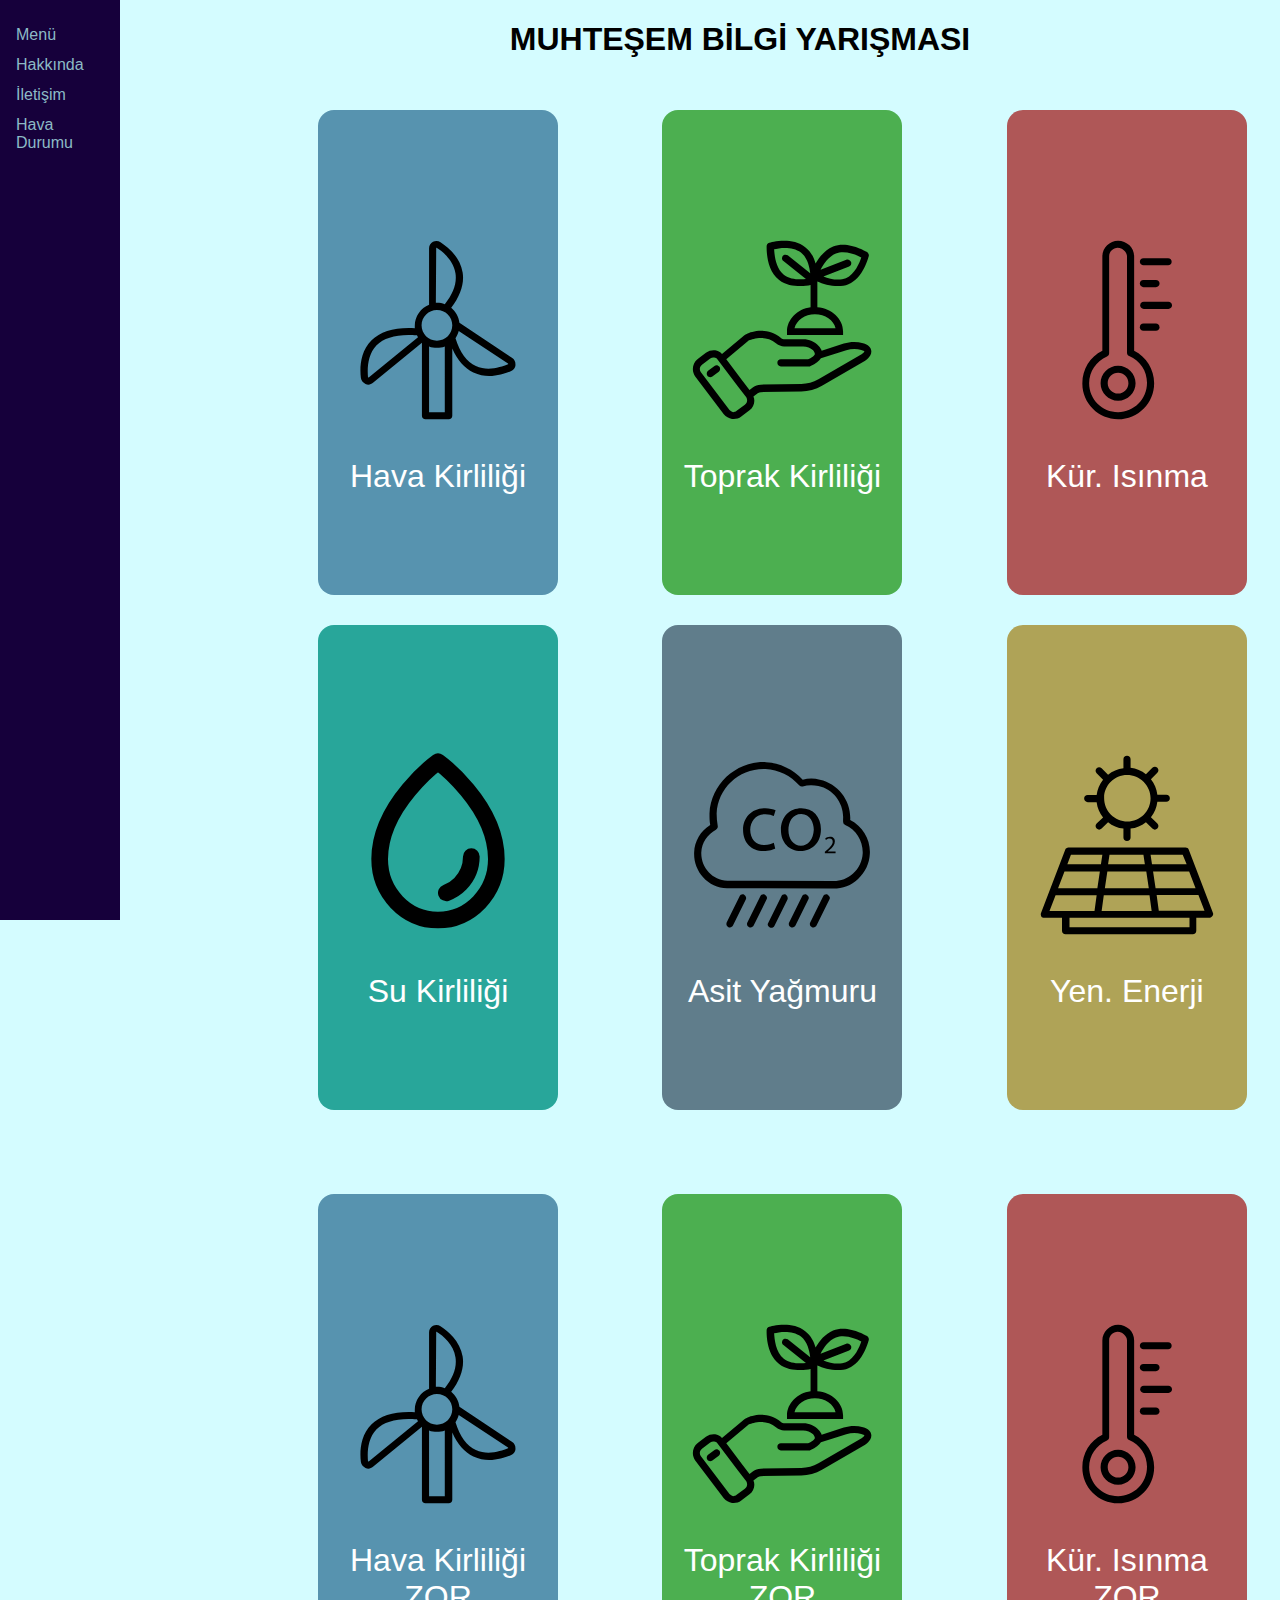
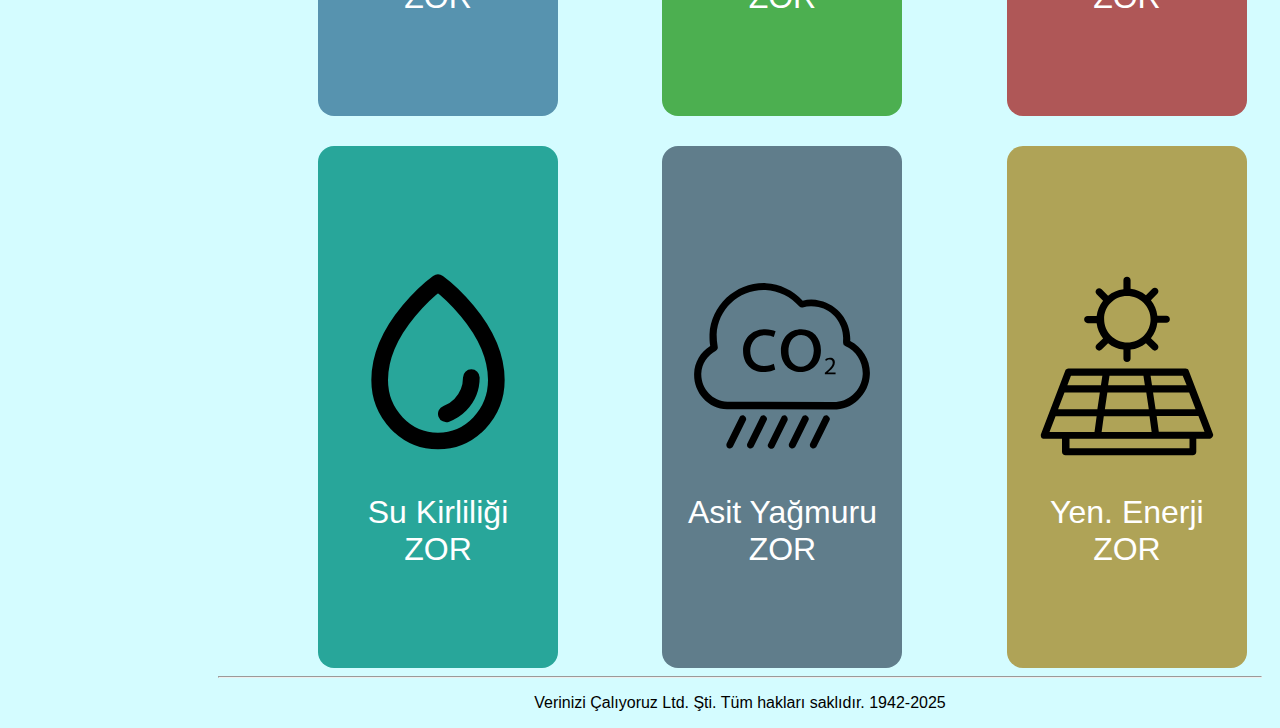
<file: Prototype Bilgi/templates/index.html>
<!DOCTYPE html>
<html>  
<head>
<meta name="viewport" content="width=device-width, initial-scale=1">
<link rel="stylesheet" href="../css/style.css">
</head>

<body>
  <div class="sidenav">
  <a href="../templates/index.html">Menü</a>
  <a href="../templates/about.html">Hakkında</a>
  <a href="../templates/contact.html">İletişim</a>
  <a href="../templates/Weather.html">Hava Durumu</a>
</div>
  <div class="main">
    <h1 align="middle">MUHTEŞEM BİLGİ YARIŞMASI</h1> 
  <div class="button">
    <a href="../templates/airpollution.html">
    <img src="../static/wind-turbine.svg", width=200 , height=240>
    <br>
    Hava Kirliliği</a>
  </div>
  <div class="button button1">
    <a href="../templates/earthpollution.html">
    <img src="../static/plant-development.svg", width=200 , height=240>
    <br>
    Toprak Kirliliği</a>
  </div>
  <div class="button button2">
    <a href="../templates/climatechange.html">
    <img src="../static/thermometer.svg", width=200 , height=240>
    <br>
    Kür. Isınma</a>
  </div>
  <div class="button button3">
    <a href="../templates/waterpollution.html">
    <img src="../static/water-drop.svg", width=200 , height=240>
    <br>
    Su Kirliliği</a>
  </div>
  <div class="button button4">
    <a href="../templates/acidrain.html">
    <img src="../static/cloud-co2.svg", width=200 , height=240>
    <br>
    Asit Yağmuru</a>
  </div>
    <div class="button button5">
    <a href="../templates/renewenergy.html">
    <img src="../static/solar-panel.svg", width=200 , height=240>
    <br>
    Yen. Enerji</a>
  </div>
  <br>
  <br>
  <br>
  <br>
 <div class="button">
    <a href="../templates/airpollution2.html">
    <img src="../static/wind-turbine.svg", width=200 , height=240>
    <br>
    Hava Kirliliği
  <br>
    ZOR</a>
  </div>
  <div class="button button1">
    <a href="../templates/earthpollution2.html">
    <img src="../static/plant-development.svg", width=200 , height=240>
    <br>
    Toprak Kirliliği
  <br>
    ZOR</a>
  </div>
  <div class="button button2">
    <a href="../templates/climatechange2.html">
    <img src="../static/thermometer.svg", width=200 , height=240>
    <br>
    Kür. Isınma
  <br>
    ZOR</a>
  </div>
  <div class="button button3">
    <a href="../templates/waterpollution2.html">
    <img src="../static/water-drop.svg", width=200 , height=240>
    <br>
    Su Kirliliği
  <br>
    ZOR</a>
  </div>
  <div class="button button4">
    <a href="../templates/acidrain2.html">
    <img src="../static/cloud-co2.svg", width=200 , height=240>
    <br>
    Asit Yağmuru
  <br>
    ZOR</a>
  </div>
    <div class="button button5">
    <a href="../templates/renewenergy2.html">
    <img src="../static/solar-panel.svg", width=200 , height=240>
    <br>
    Yen. Enerji
    <br>
    ZOR</a>
  </div>
  <hr>
  <p align="middle">Verinizi Çalıyoruz Ltd. Şti. Tüm hakları saklıdır. 1942-2025</p>
</body>
</html>
</file>
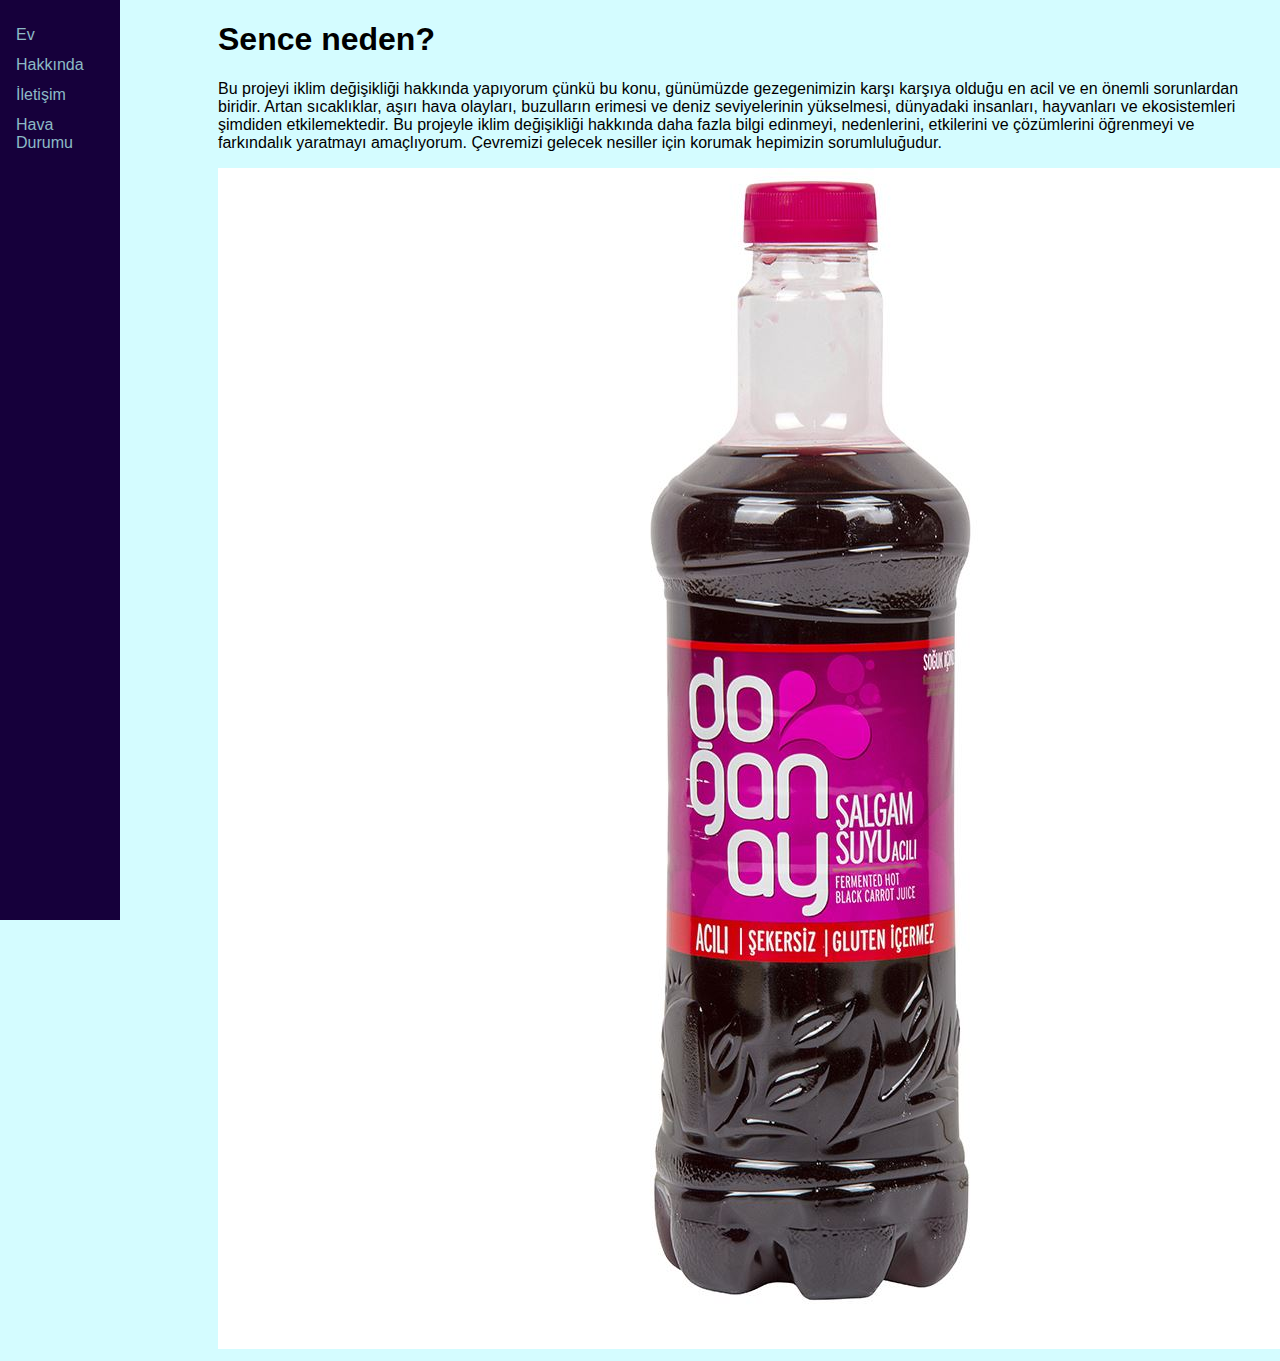
<file: Prototype Bilgi/templates/about.html>
<!DOCTYPE html>
<html>  
<head>
<meta name="viewport" content="width=device-width, initial-scale=1">
<link rel="stylesheet" href="../css/style.css">
</head>
<div class="sidenav">
  <a href="../templates/index.html">Ev</a>
  <a href="../templates/about.html">Hakkında</a>
  <a href="../templates/contact.html">İletişim</a>
  <a href="../templates/Weather.html">Hava Durumu</a>
</div>
<div class="main">
    <header class="header">
    <div class="header__text">
      <h1>Sence neden?</h1>
      <p>Bu projeyi iklim değişikliği hakkında yapıyorum çünkü bu konu, günümüzde gezegenimizin karşı karşıya olduğu en acil ve en önemli sorunlardan biridir. 
        Artan sıcaklıklar, aşırı hava olayları, buzulların erimesi ve deniz seviyelerinin yükselmesi, dünyadaki insanları, hayvanları ve ekosistemleri şimdiden etkilemektedir. 
        Bu projeyle iklim değişikliği hakkında daha fazla bilgi edinmeyi, nedenlerini, etkilerini ve çözümlerini öğrenmeyi ve farkındalık yaratmayı amaçlıyorum. 
        Çevremizi gelecek nesiller için korumak hepimizin sorumluluğudur.</p>
    </div>
    <img src="../static/salgam.jpg">
  </header>
</html>
</file>
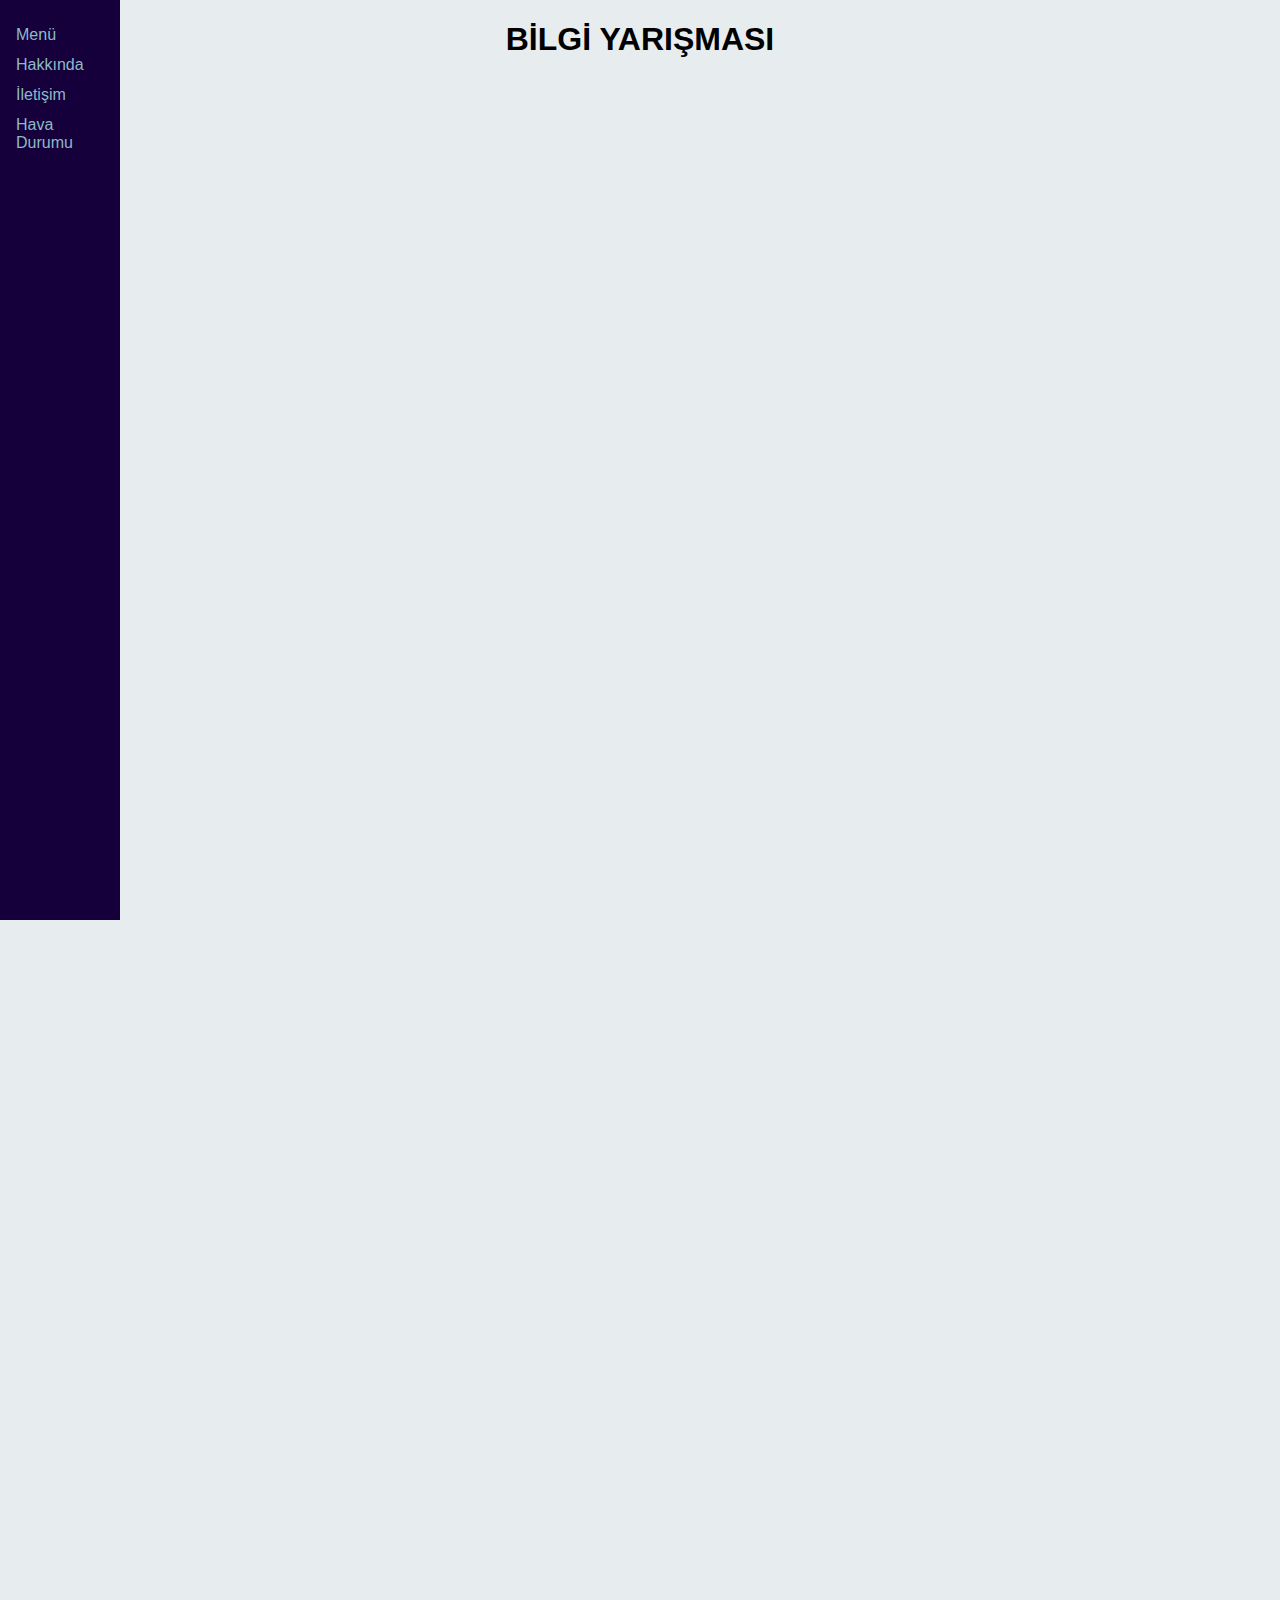
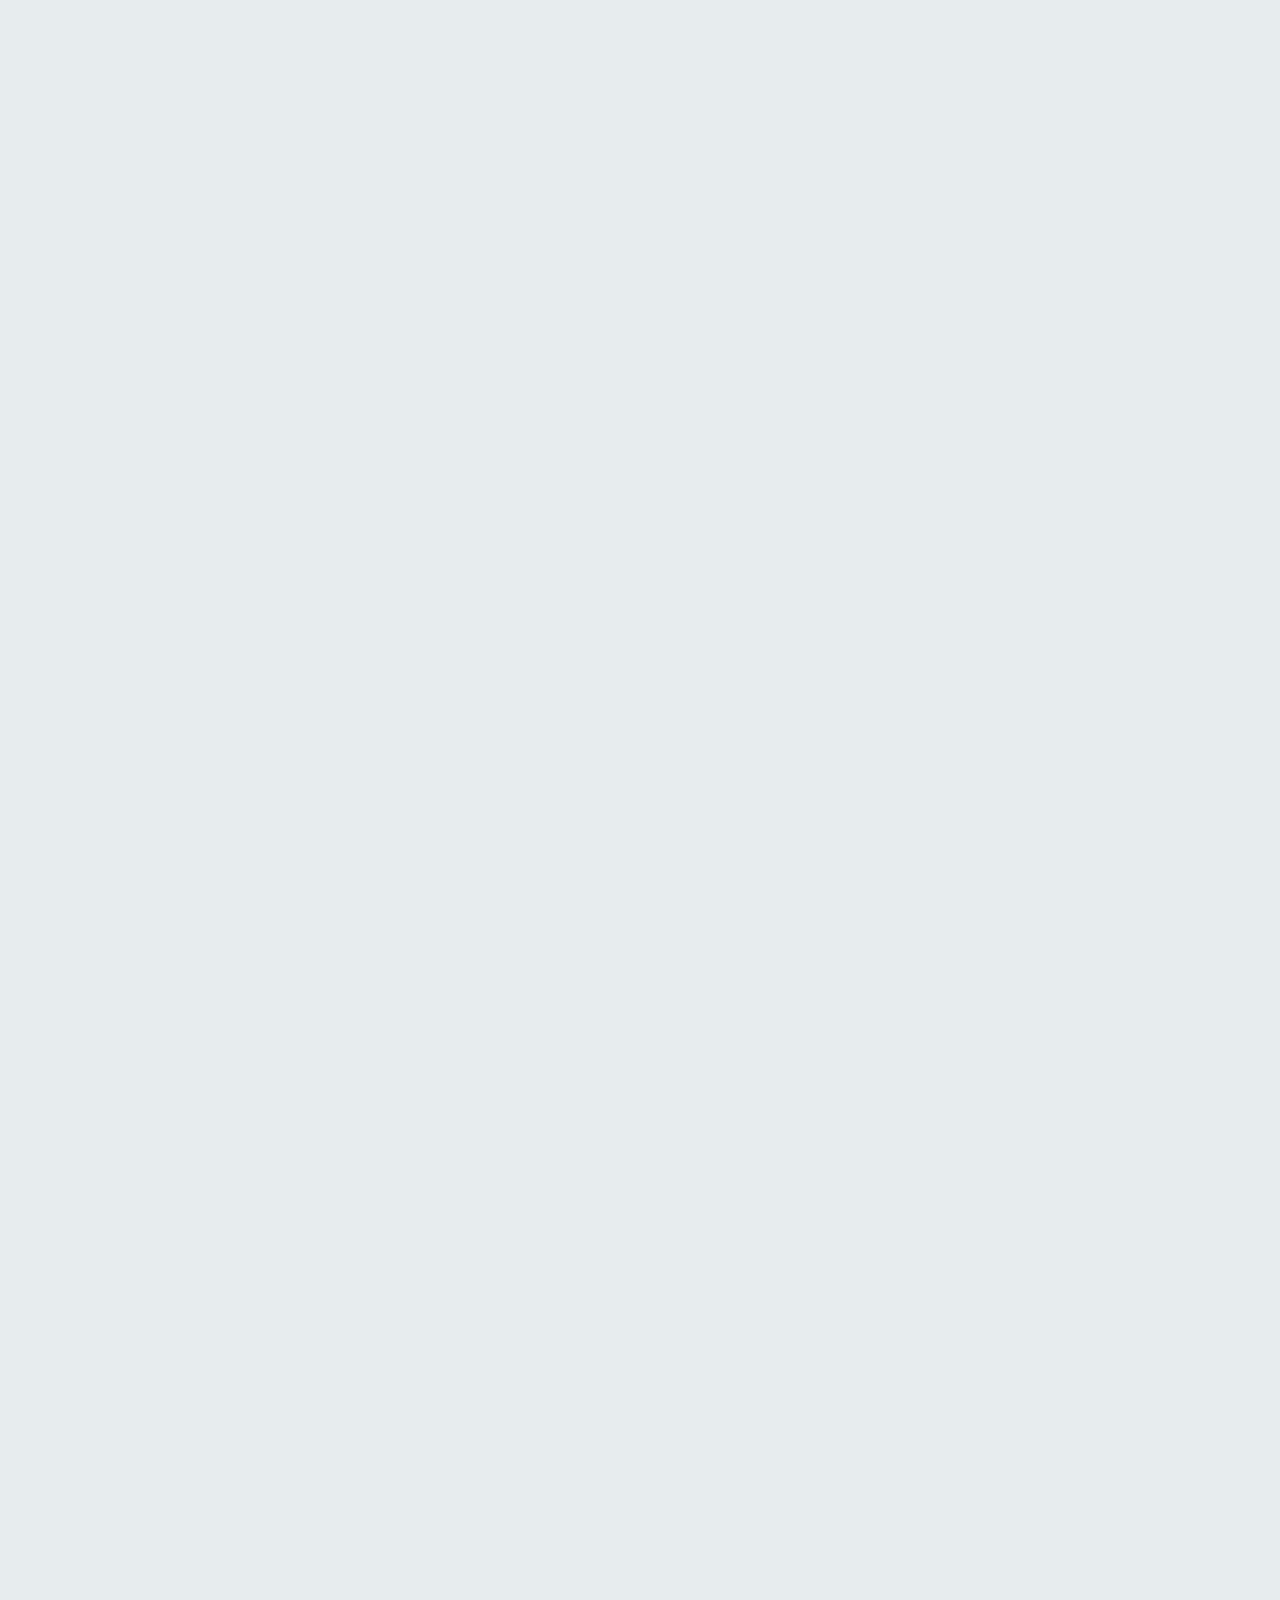
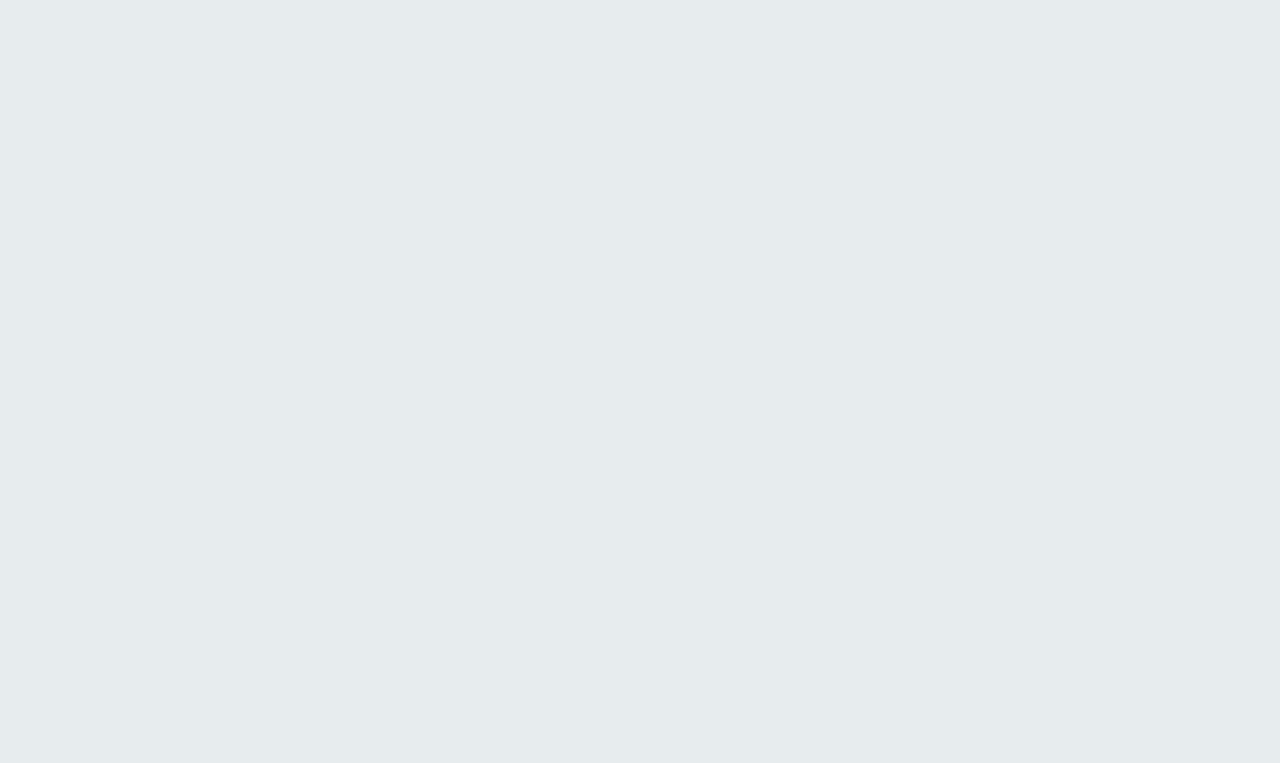
<file: Prototype Bilgi/templates/acidrain.html>
<!DOCTYPE html>
<html>  
<head>
<meta name="viewport" content="width=device-width, initial-scale=1">
<link rel="stylesheet" href="../css/style.css">
</head>
<style>
  body {
    background: #e7ecee;
  }
</style>
<body>
  <div class="sidenav">
  <a href="../templates/index.html">Menü</a>
  <a href="../templates/about.html">Hakkında</a>
  <a href="../templates/contact.html">İletişim</a>
  <a href="../templates/Weather.html">Hava Durumu</a>
</div>
  <h1 align="middle">BİLGİ YARIŞMASI</h1>
  <div style="display: flex; justify-content: center;">
  <iframe src="https://docs.google.com/forms/d/e/1FAIpQLSf06QVsTxP4YaRQWHNchY1s3JvODEJ4M2t9gG2fN5RqUgf4Ig/viewform?embedded=true" width="640" height="3875" frameborder="0" marginheight="0" marginwidth="0">Yükleniyor…</iframe>
  </div>
</body>
</html>
</file>
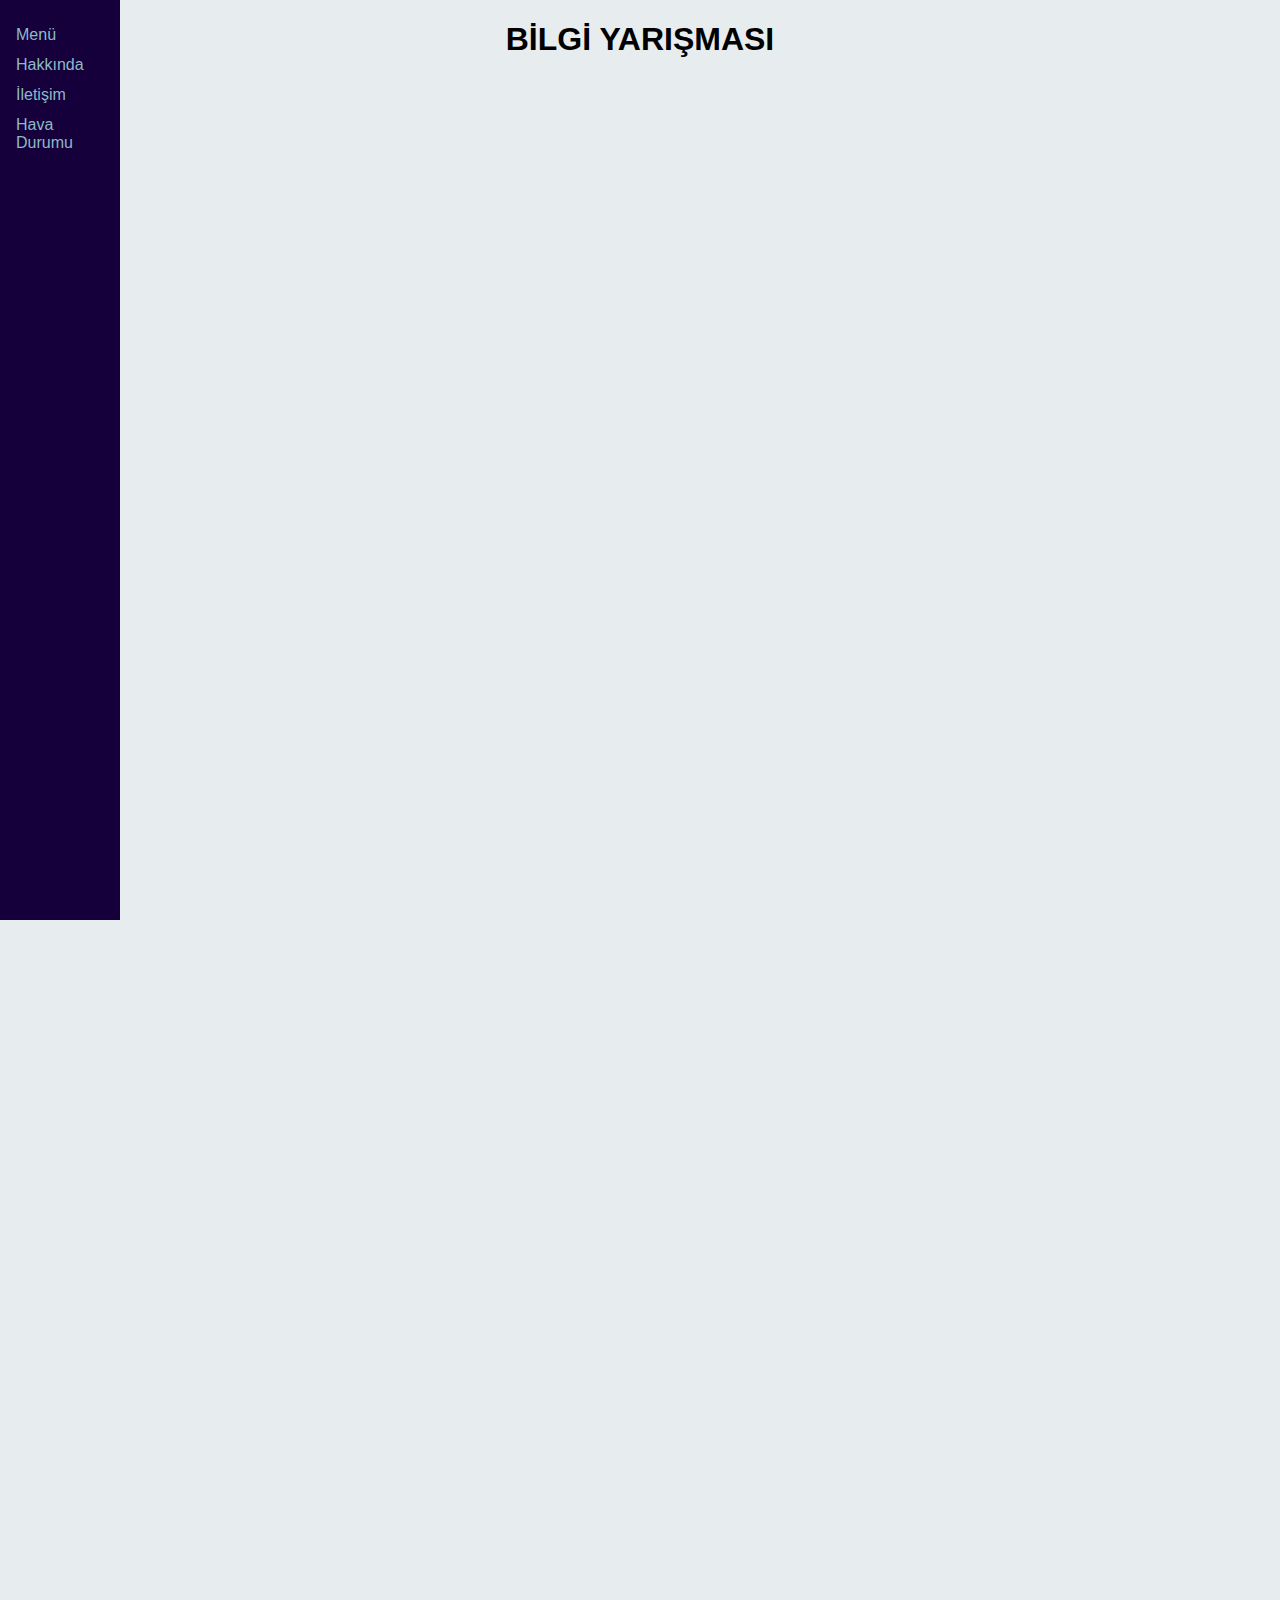
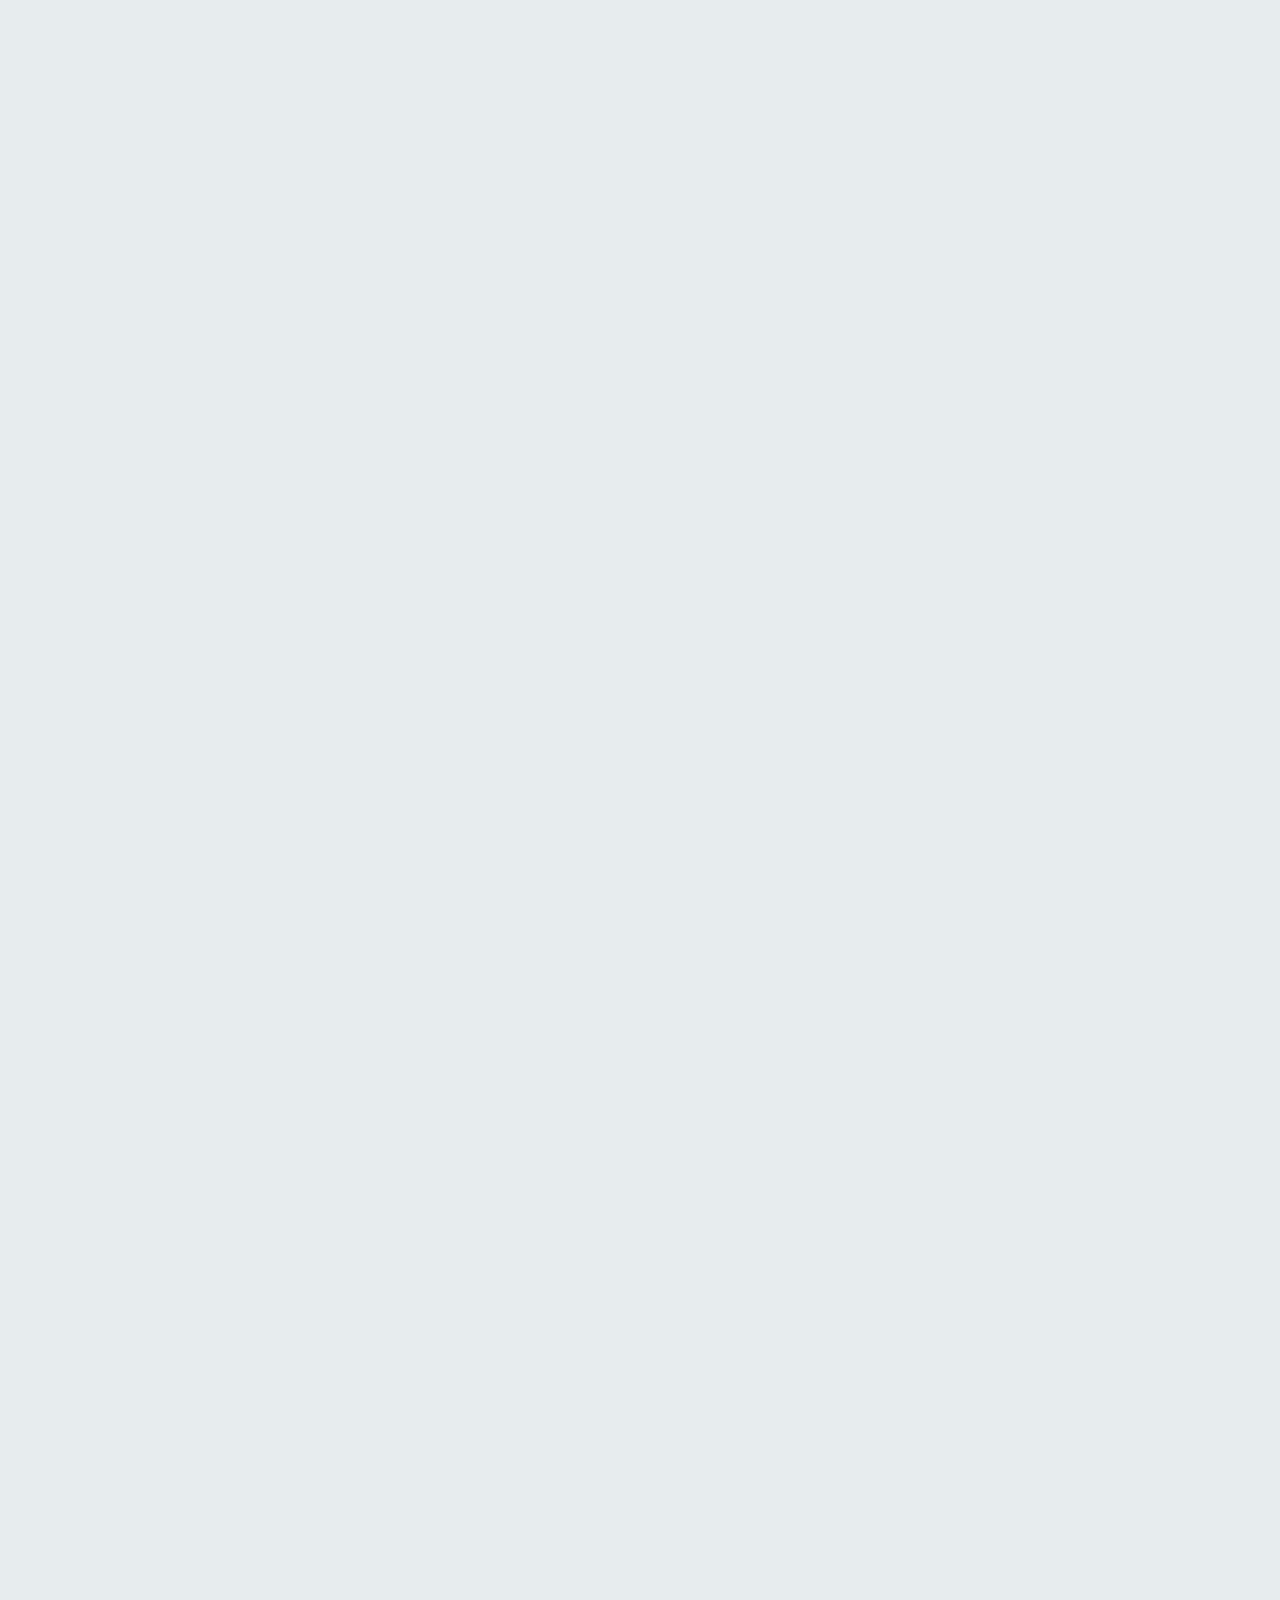
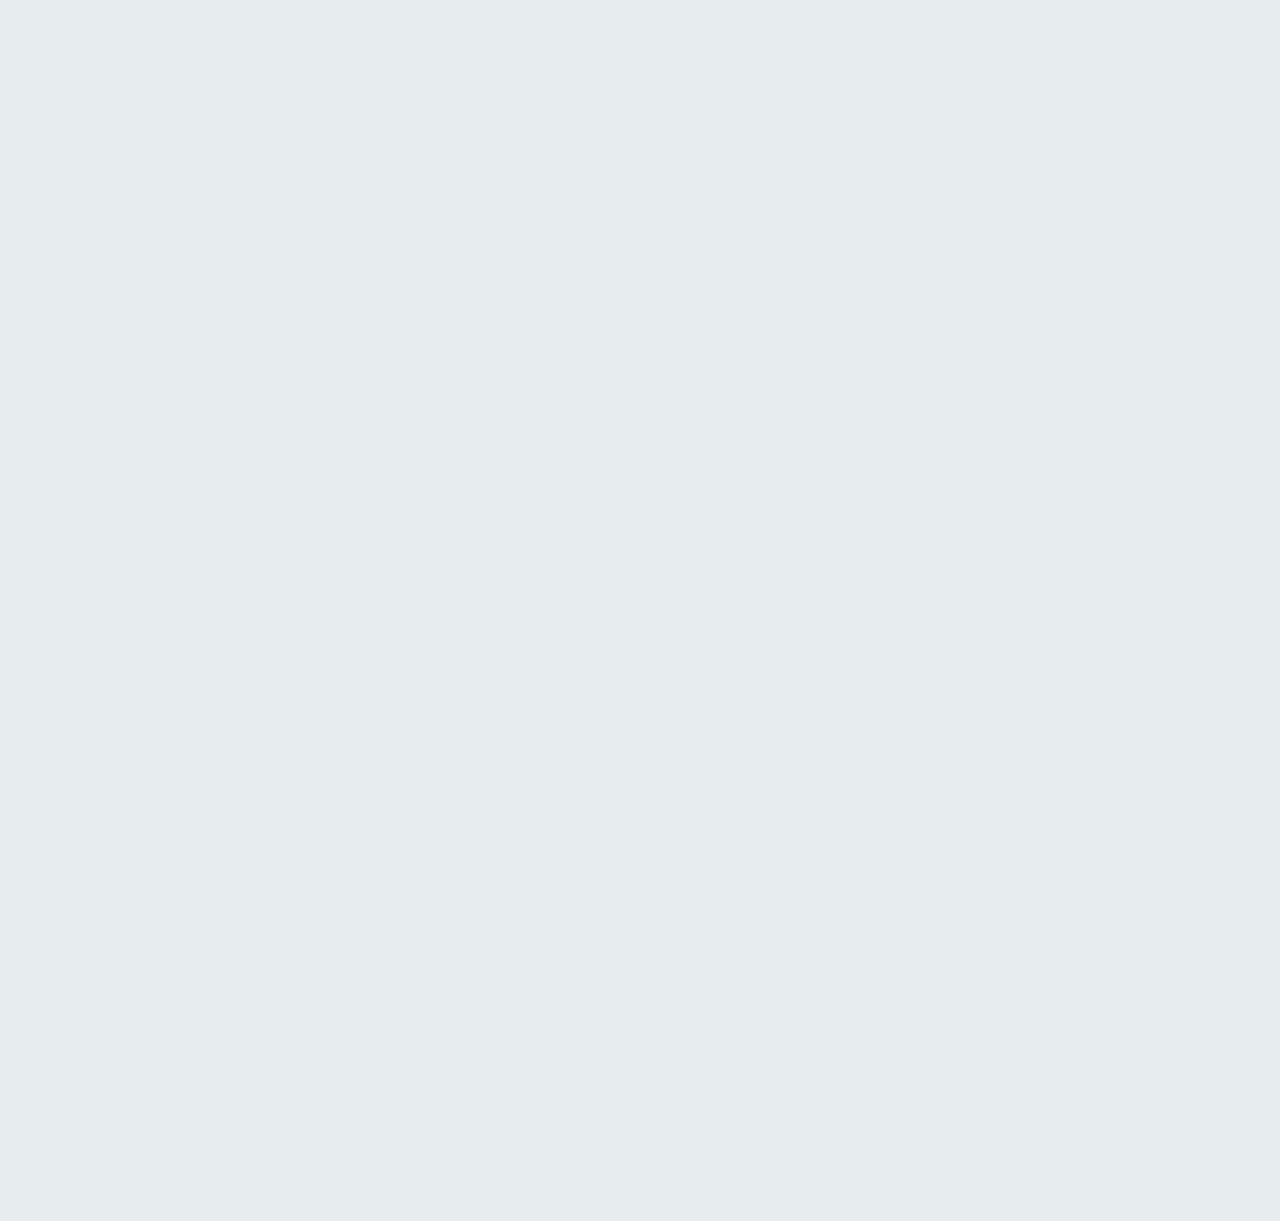
<file: Prototype Bilgi/templates/acidrain2.html>
<!DOCTYPE html>
<html>  
<head>
<meta name="viewport" content="width=device-width, initial-scale=1">
<link rel="stylesheet" href="../css/style.css">
</head>
<style>
  body {
    background: #e7ecee;
  }
</style>
<body>
  <div class="sidenav">
  <a href="../templates/index.html">Menü</a>
  <a href="../templates/about.html">Hakkında</a>
  <a href="../templates/contact.html">İletişim</a>
  <a href="../templates/Weather.html">Hava Durumu</a>
</div>
  <h1 align="middle">BİLGİ YARIŞMASI</h1>
  <div style="display: flex; justify-content: center;">
  <iframe src="https://docs.google.com/forms/d/e/1FAIpQLSdozqHLOMsOjXbkhGTk2U0XM8iDD1ig4yA2fVP_5v4gnVZE0g/viewform?embedded=true" width="640" height="4333" frameborder="0" marginheight="0" marginwidth="0">Yükleniyor…</iframe>
  </div>
</body>
</html>
</file>
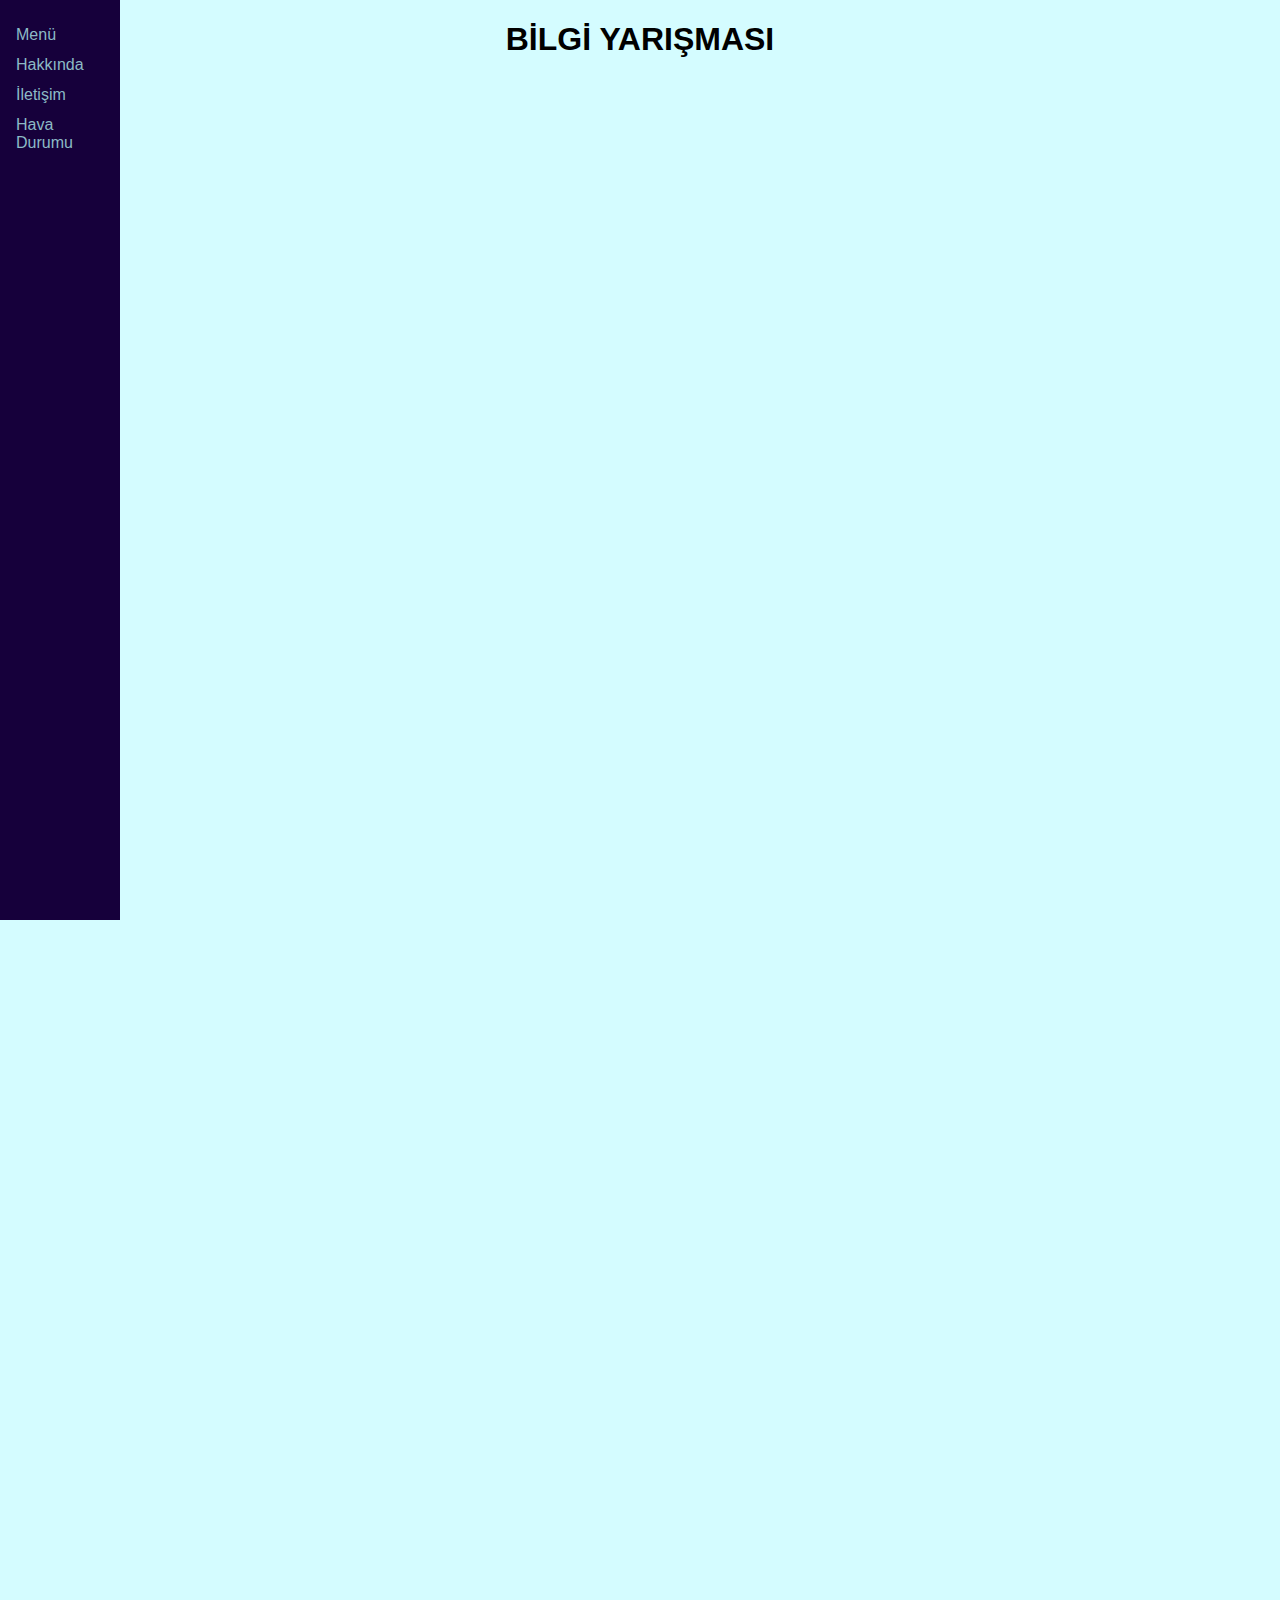
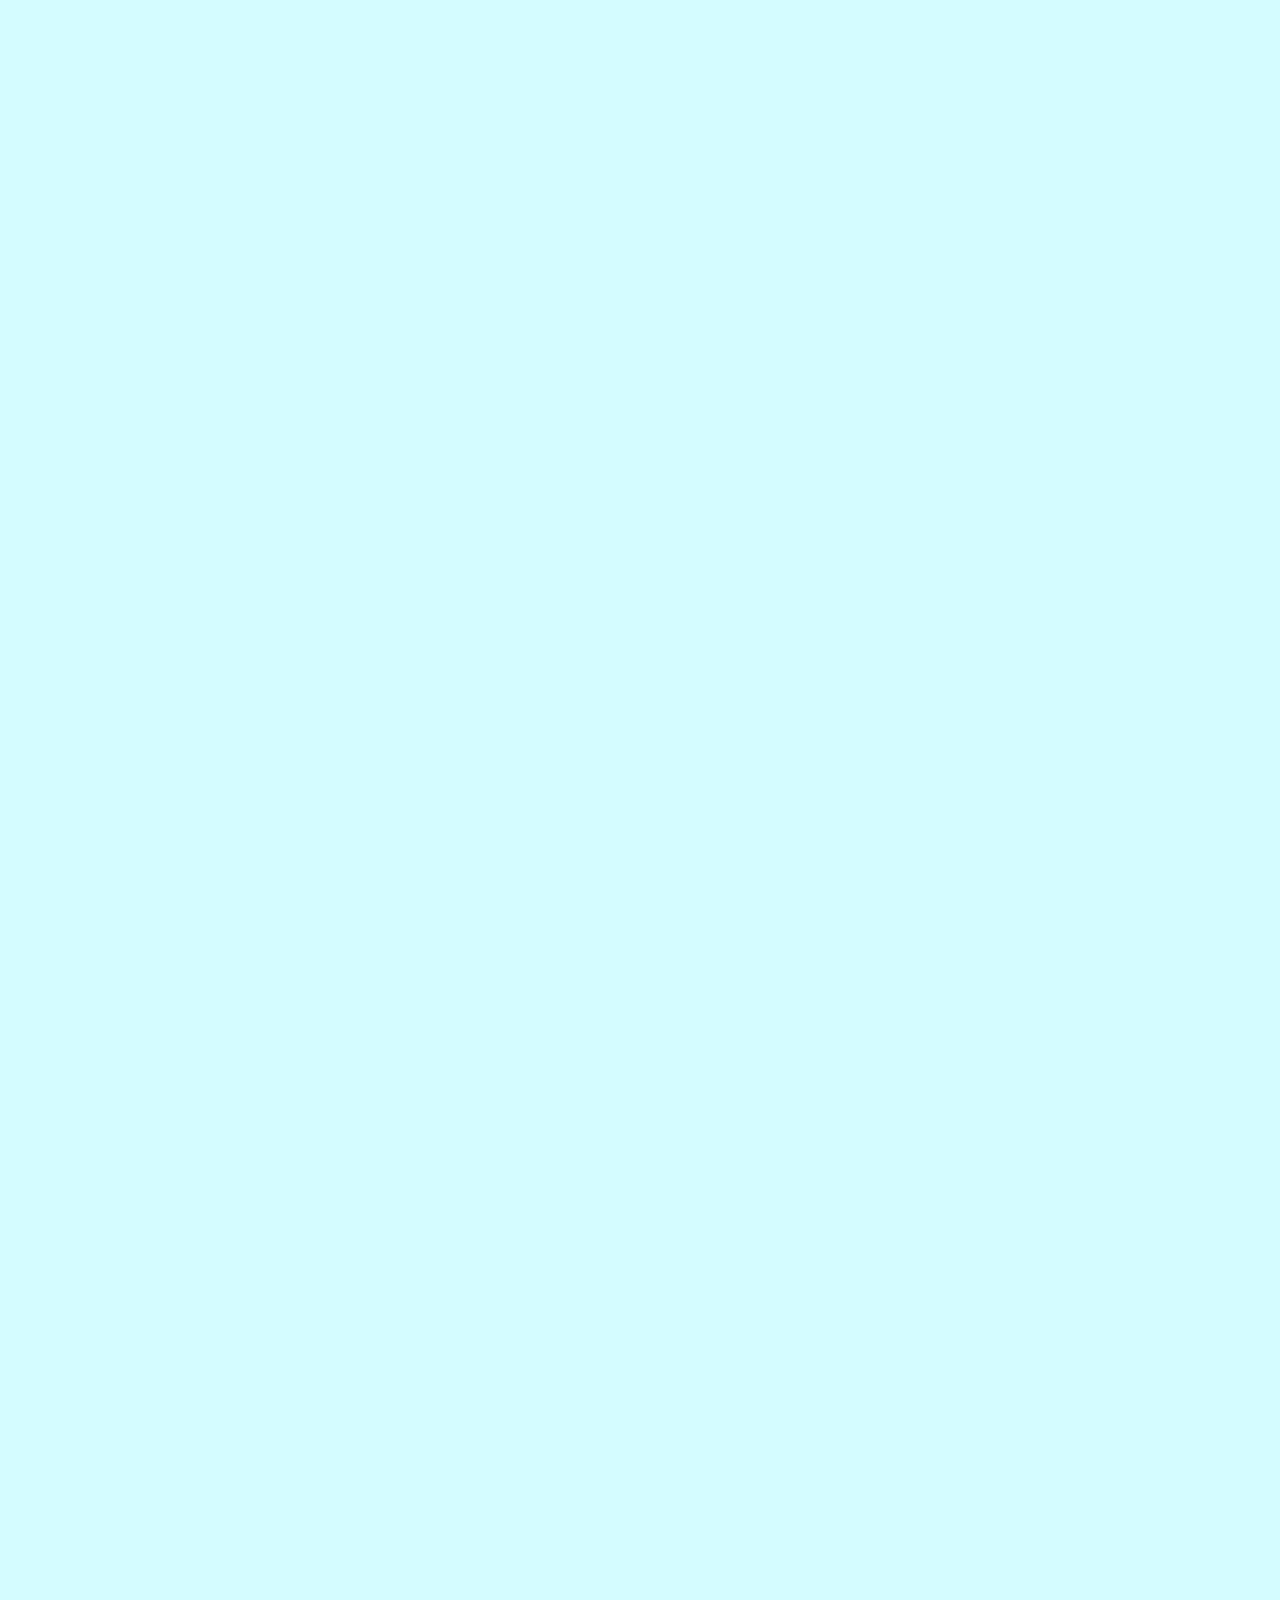
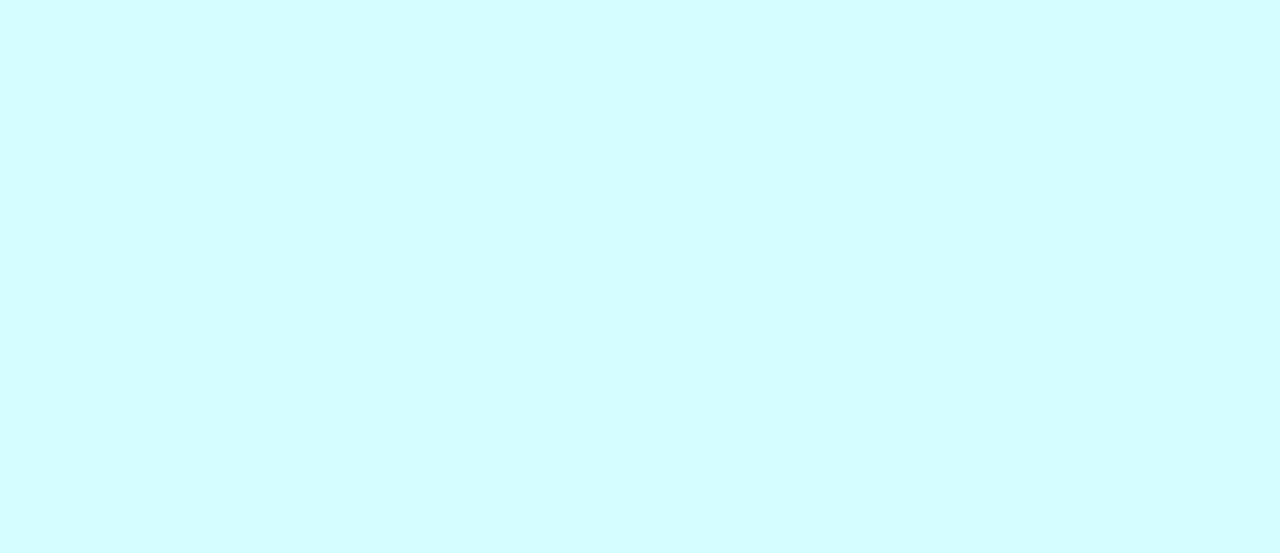
<file: Prototype Bilgi/templates/airpollution.html>
<!DOCTYPE html>
<html>  
<head>
<meta name="viewport" content="width=device-width, initial-scale=1">
<link rel="stylesheet" href="../css/style.css">
</head>
<body>
  <div class="sidenav">
  <a href="../templates/index.html">Menü</a>
  <a href="../templates/about.html">Hakkında</a>
  <a href="../templates/contact.html">İletişim</a>
  <a href="../templates/Weather.html">Hava Durumu</a>
</div>
  <h1 align="middle">BİLGİ YARIŞMASI</h1>
  <div style="display: flex; justify-content: center;">
  <iframe align="middle" src="https://docs.google.com/forms/d/e/1FAIpQLSeR62cCi9Xo5Rj5BLuqN5cz-CkIb4-N_BpO3ryVxXa6TE2sBg/viewform?embedded=true" width="640" height="3665" frameborder="0" marginheight="0" marginwidth="0">Yükleniyor…</iframe>
  </div>
</body>
</html>
</file>
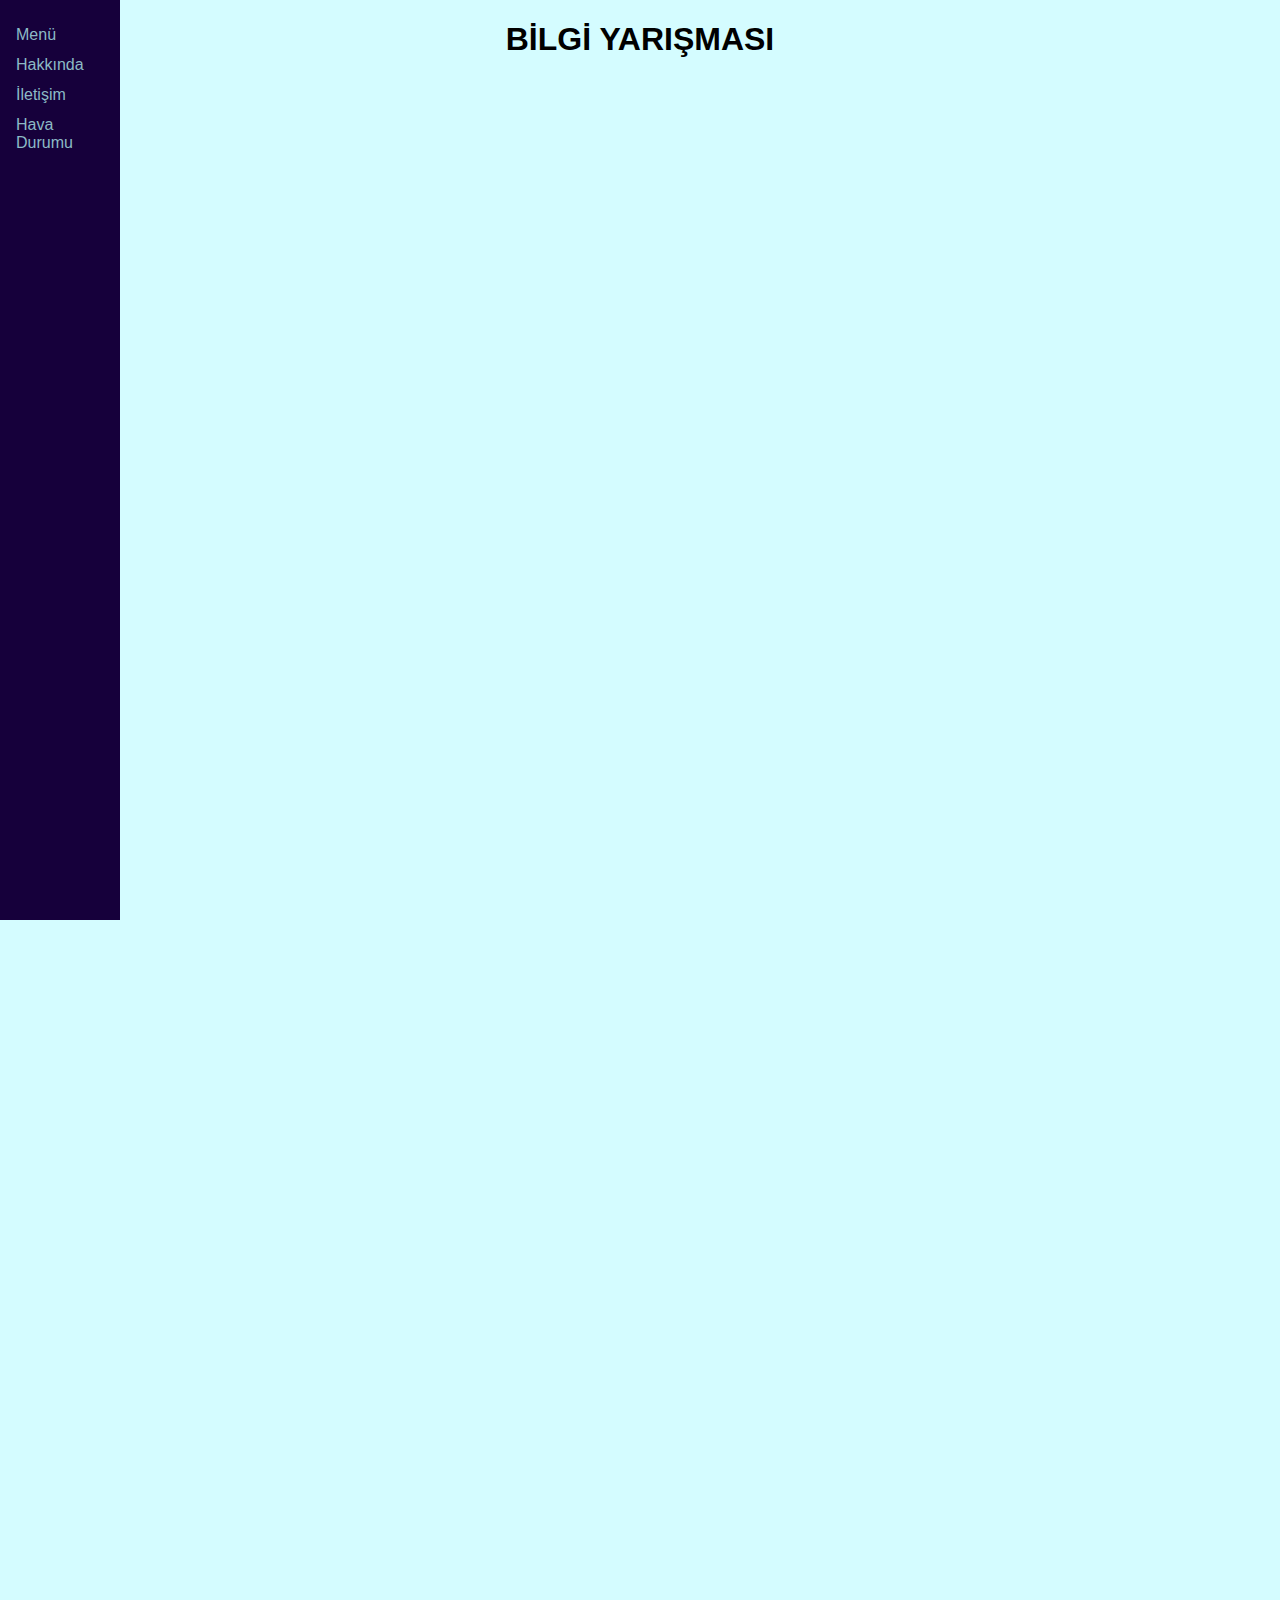
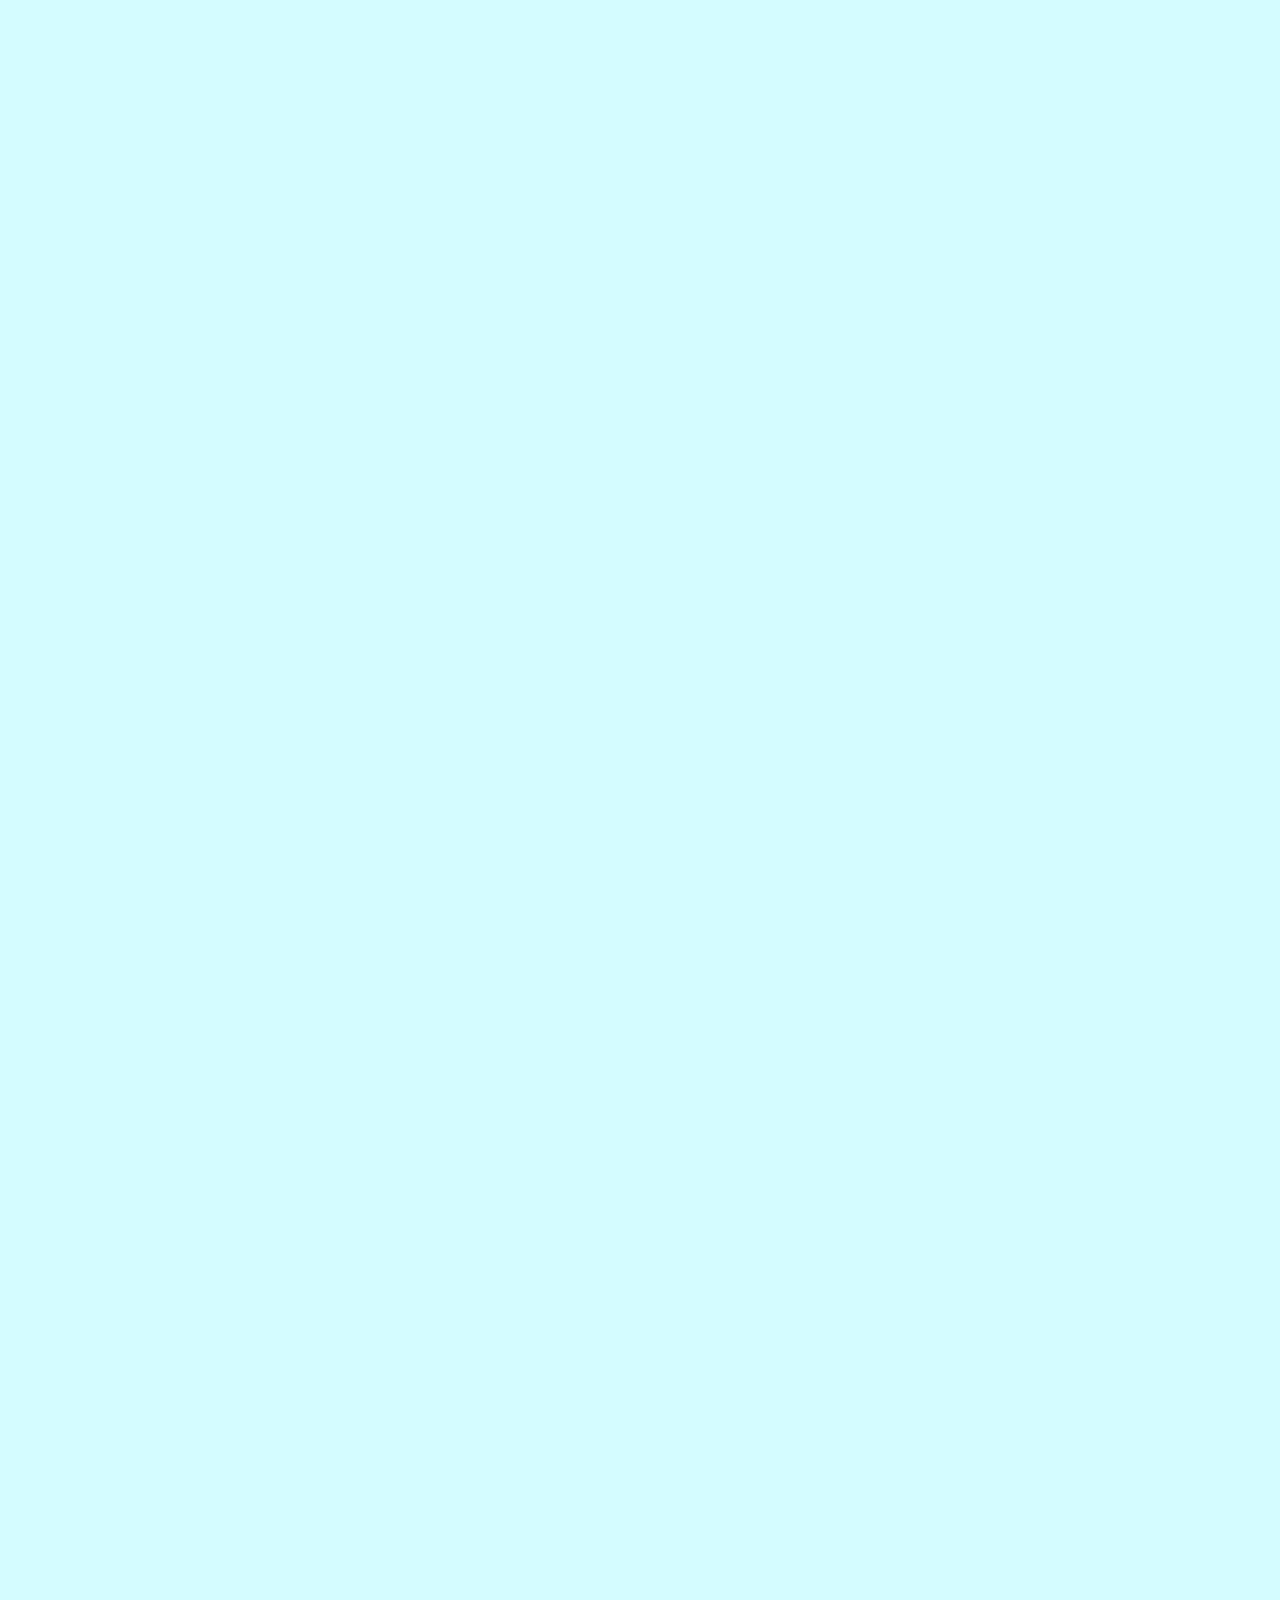
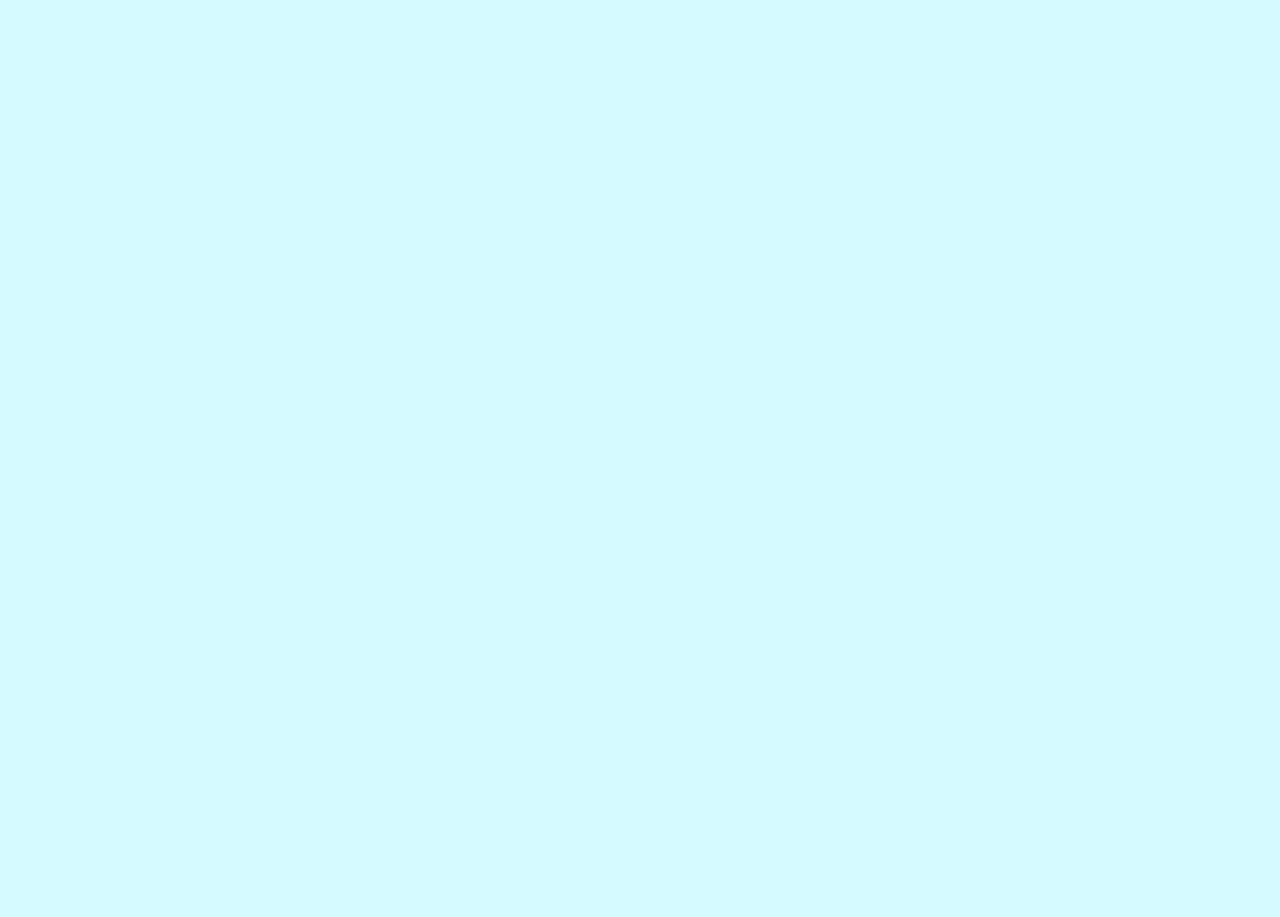
<file: Prototype Bilgi/templates/airpollution2.html>
<!DOCTYPE html>
<html>  
<head>
<meta name="viewport" content="width=device-width, initial-scale=1">
<link rel="stylesheet" href="../css/style.css">
</head>
<body>
  <div class="sidenav">
  <a href="../templates/index.html">Menü</a>
  <a href="../templates/about.html">Hakkında</a>
  <a href="../templates/contact.html">İletişim</a>
  <a href="../templates/Weather.html">Hava Durumu</a>
</div>
  <h1 align="middle">BİLGİ YARIŞMASI</h1>
  <div style="display: flex; justify-content: center;">
  <iframe src="https://docs.google.com/forms/d/e/1FAIpQLScs3T7ld6qV7QlvQjFo3f_5_n3OaT9sO62M4Mk4K6jNNzn8sQ/viewform?embedded=true" width="640" height="4029" frameborder="0" marginheight="0" marginwidth="0">Yükleniyor…</iframe>
  </div>
</body>
</html>
</file>
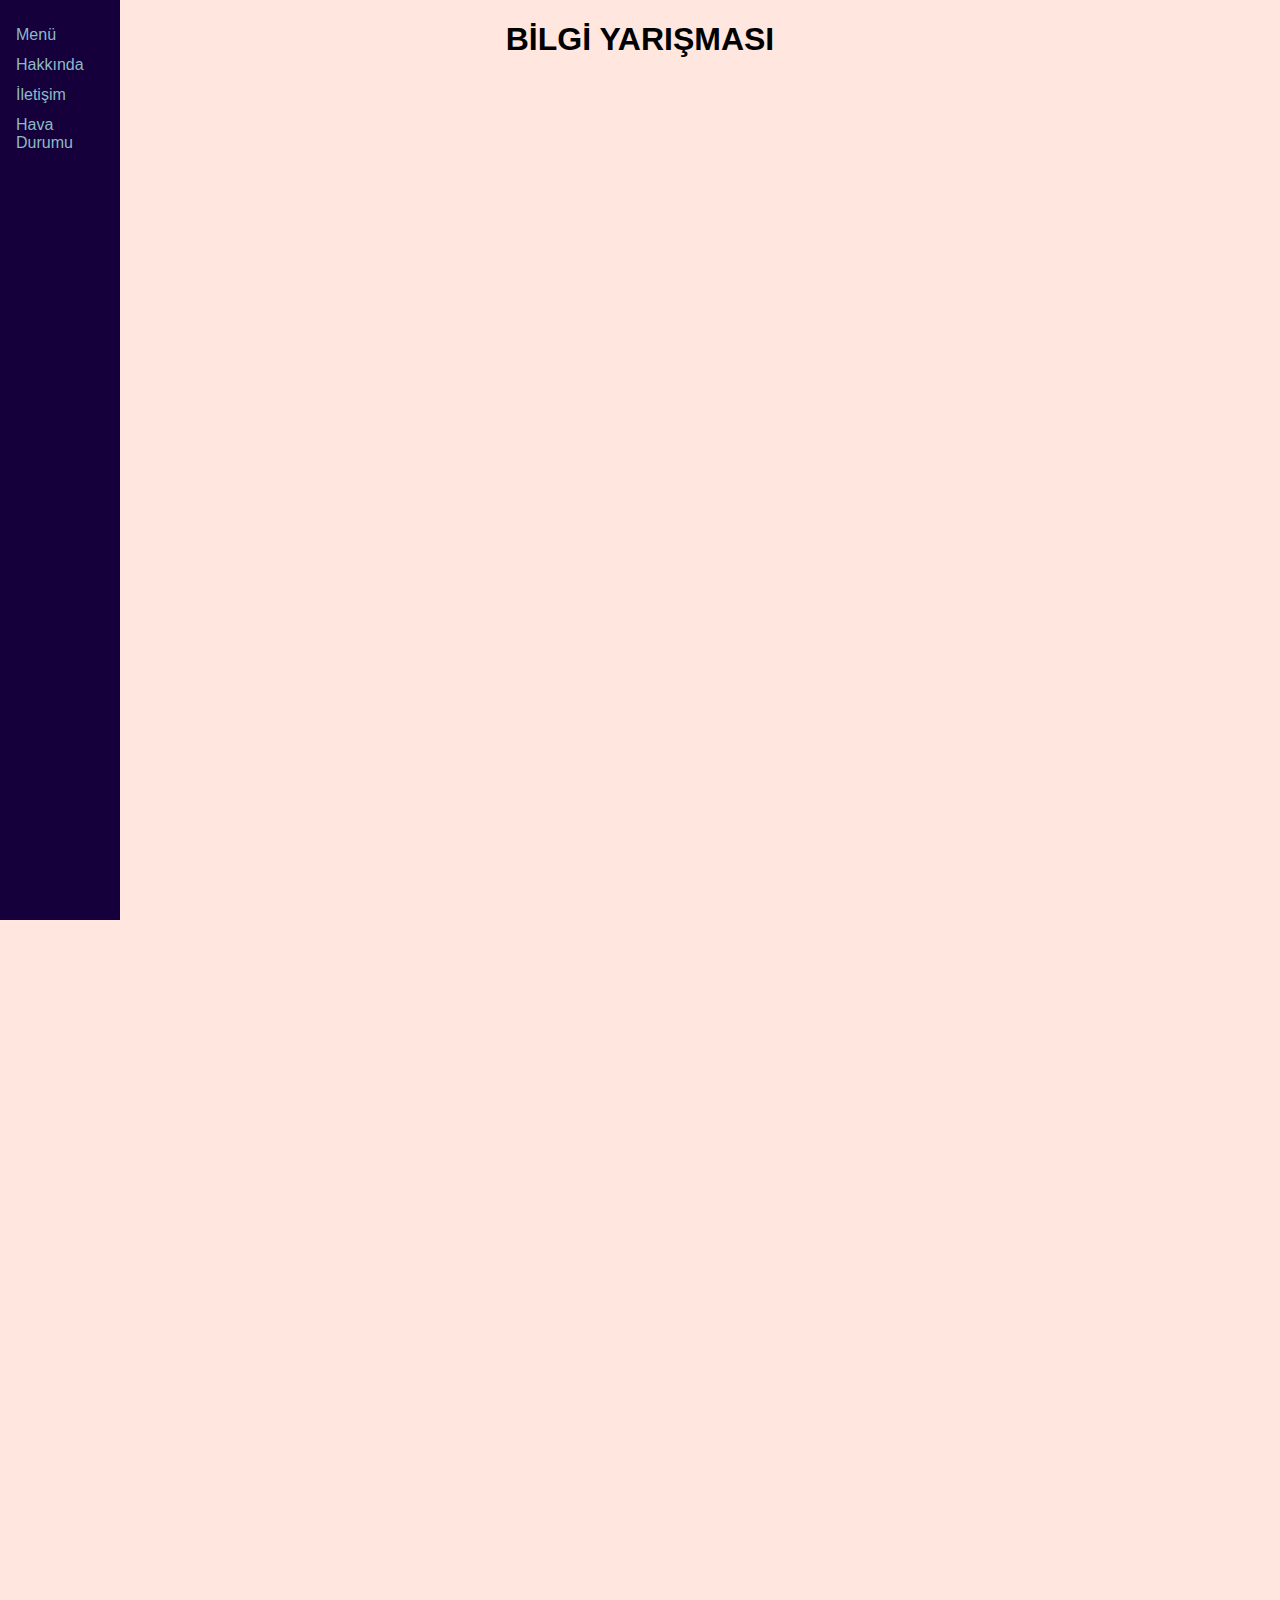
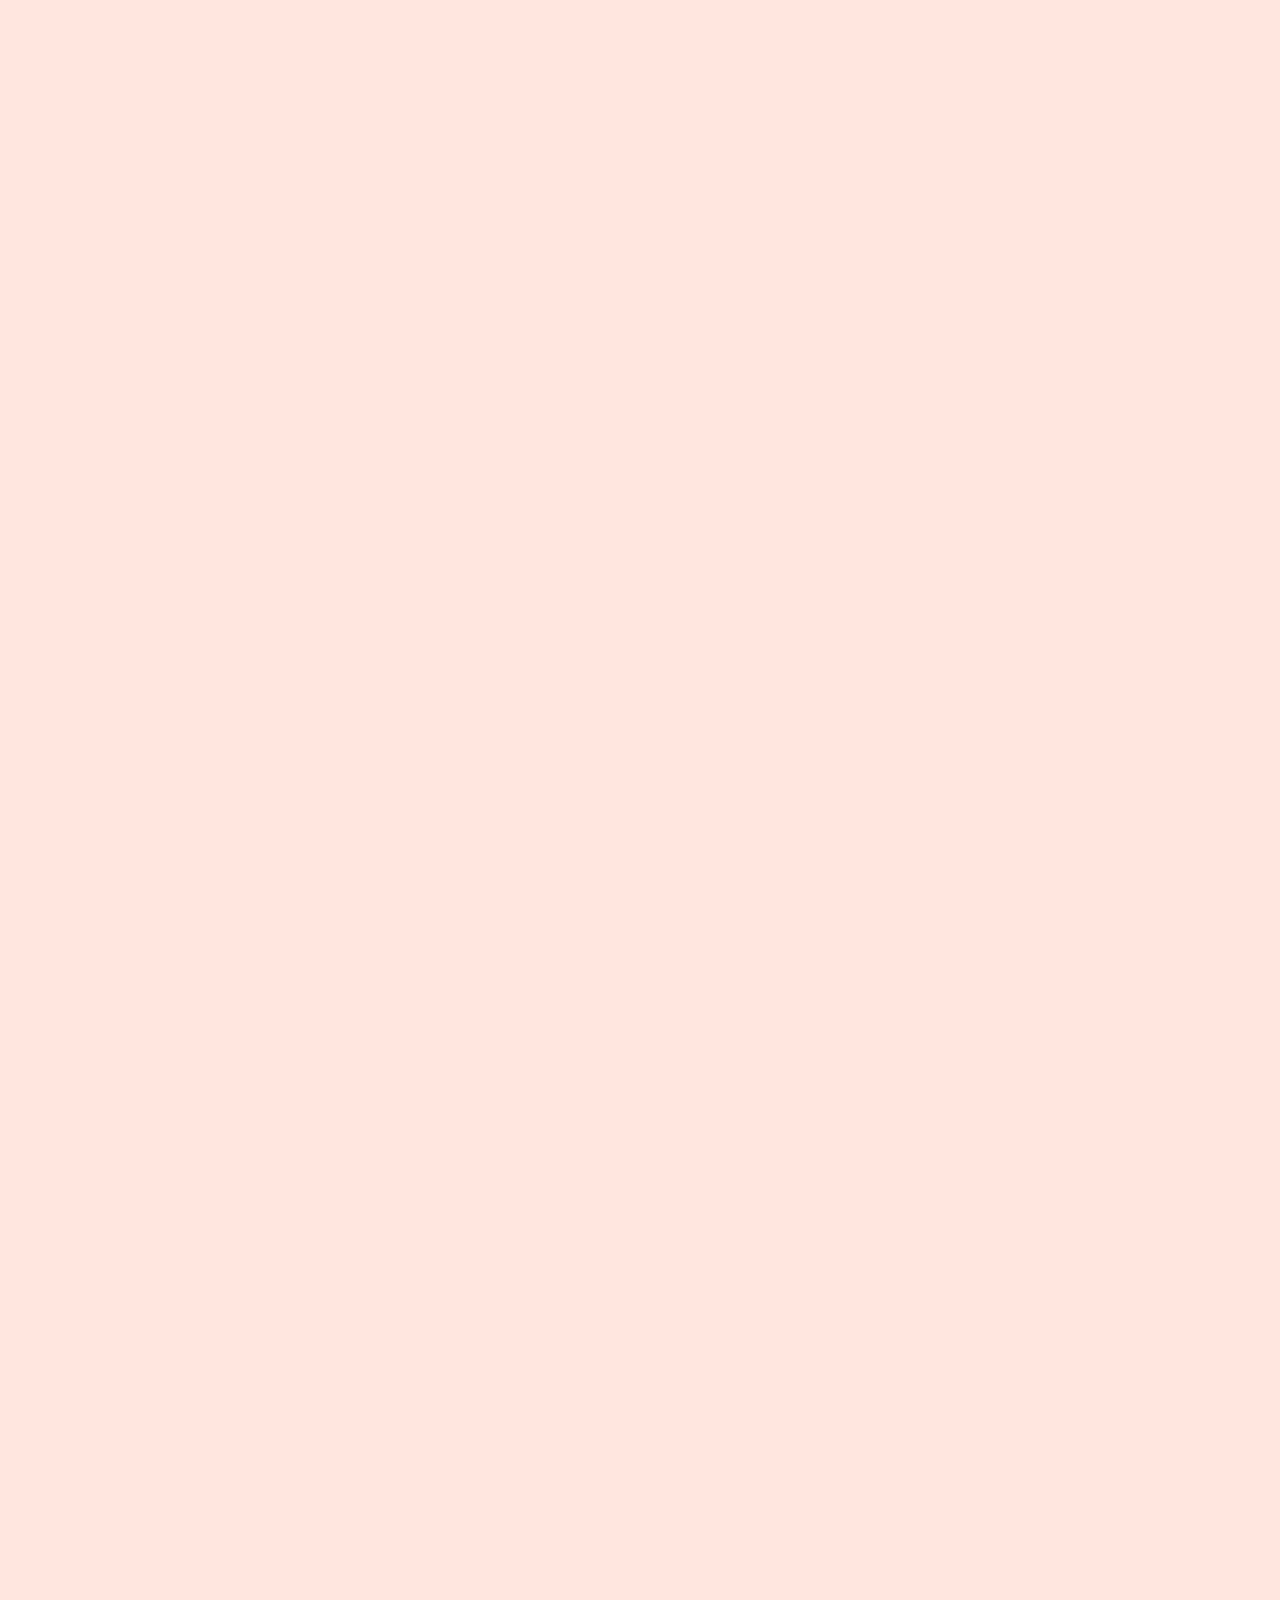
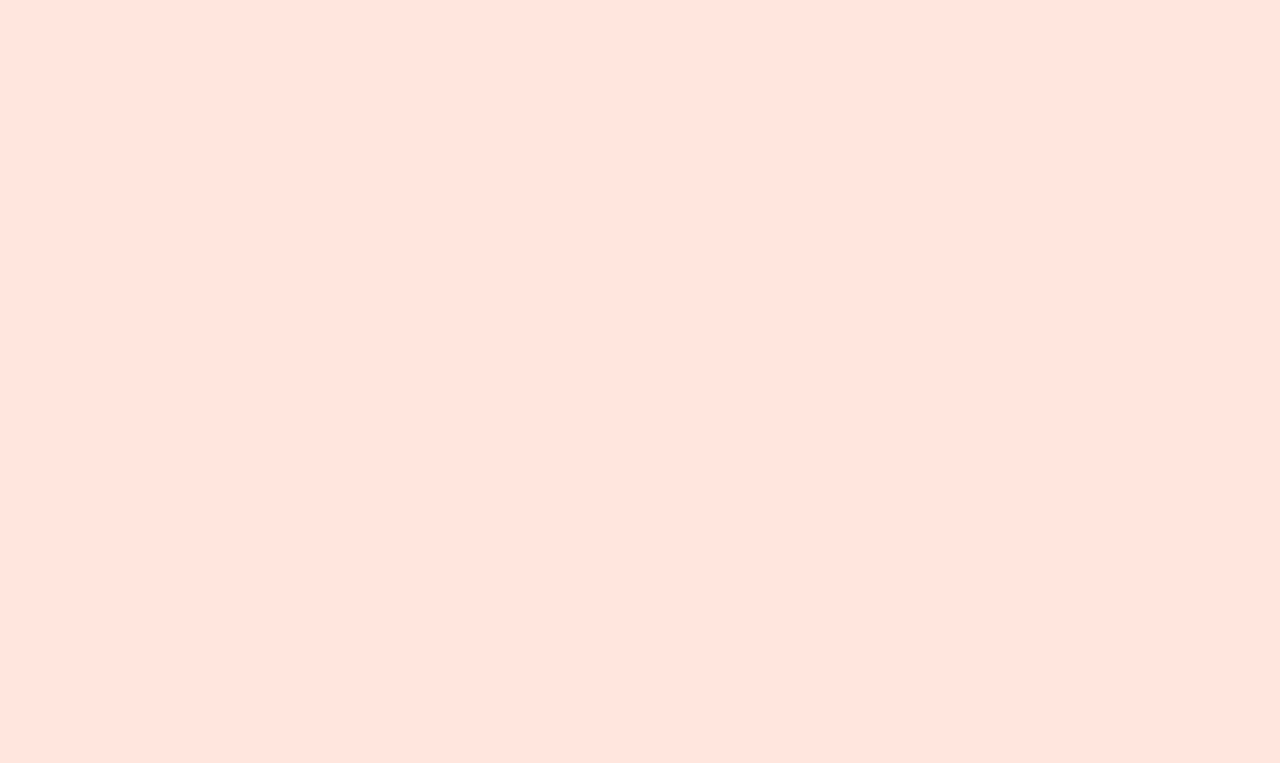
<file: Prototype Bilgi/templates/climatechange.html>
<!DOCTYPE html>
<html>  
<head>
<meta name="viewport" content="width=device-width, initial-scale=1">
<link rel="stylesheet" href="../css/style.css">
</head>
<style>
  body {
    background: #ffe6de;
  }
</style>
<body>
  <div class="sidenav">
  <a href="../templates/index.html">Menü</a>
  <a href="../templates/about.html">Hakkında</a>
  <a href="../templates/contact.html">İletişim</a>
  <a href="../templates/Weather.html">Hava Durumu</a>
</div>
  <h1 align="middle">BİLGİ YARIŞMASI</h1>
  <div style="display: flex; justify-content: center;">
  <iframe src="https://docs.google.com/forms/d/e/1FAIpQLSfTgg-4v4sB1_d8IzpKHwGNsH9-zDyonf19yS46iZGLn1rKeQ/viewform?embedded=true" width="640" height="3875" frameborder="0" marginheight="0" marginwidth="0">Yükleniyor…</iframe>
  </div>
</body>
</html>
</file>
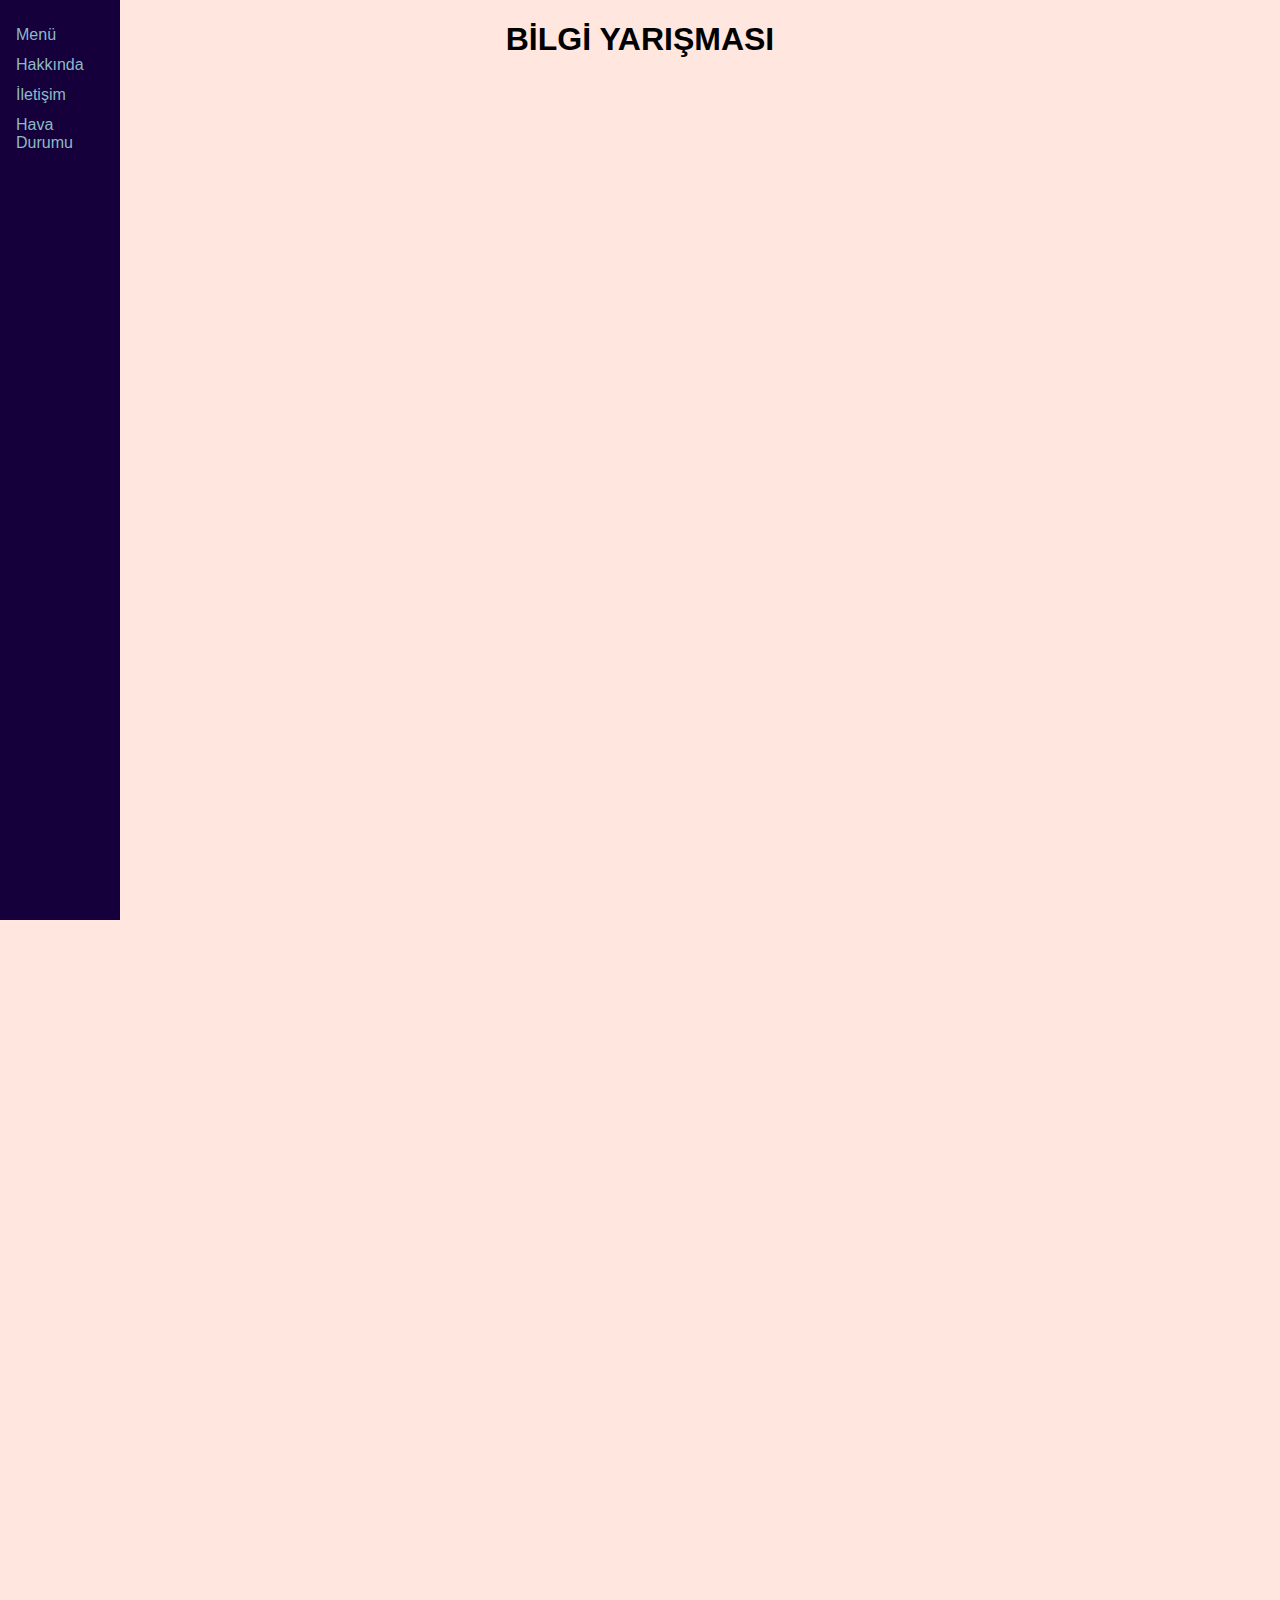
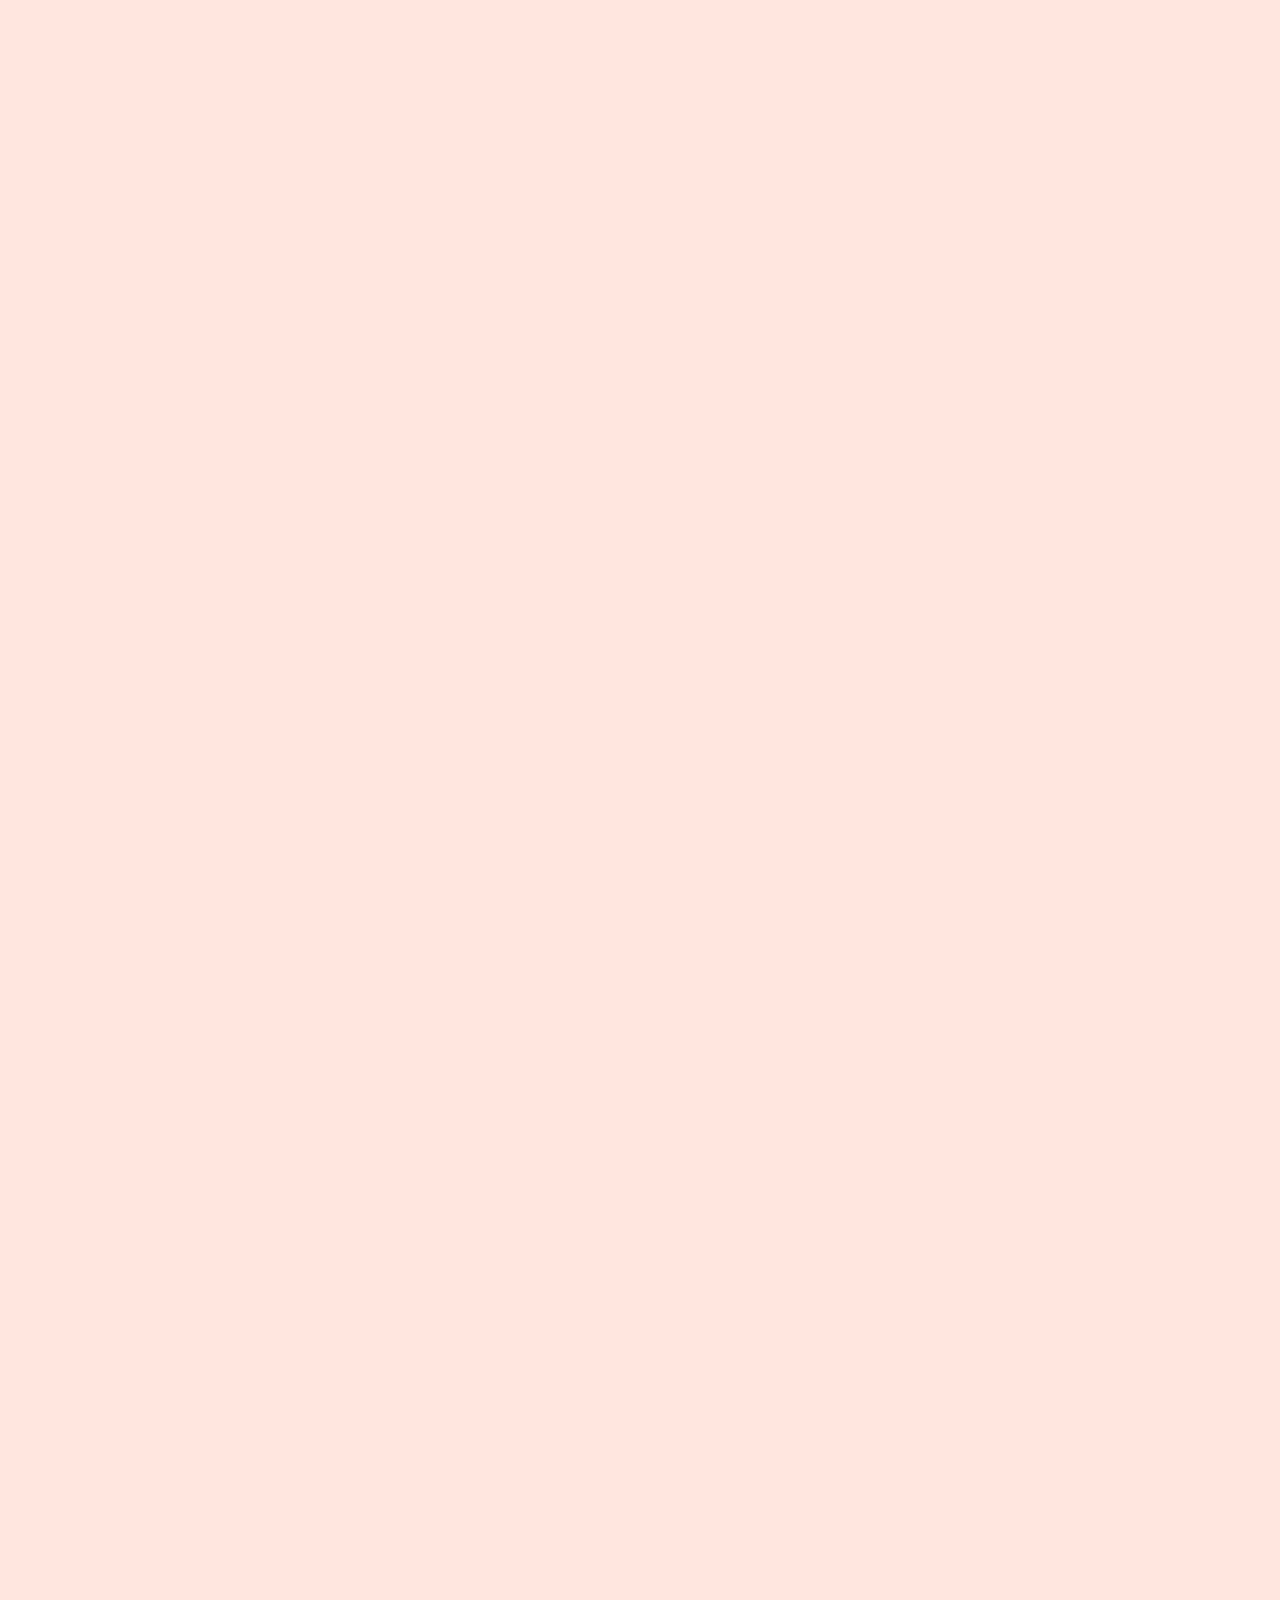
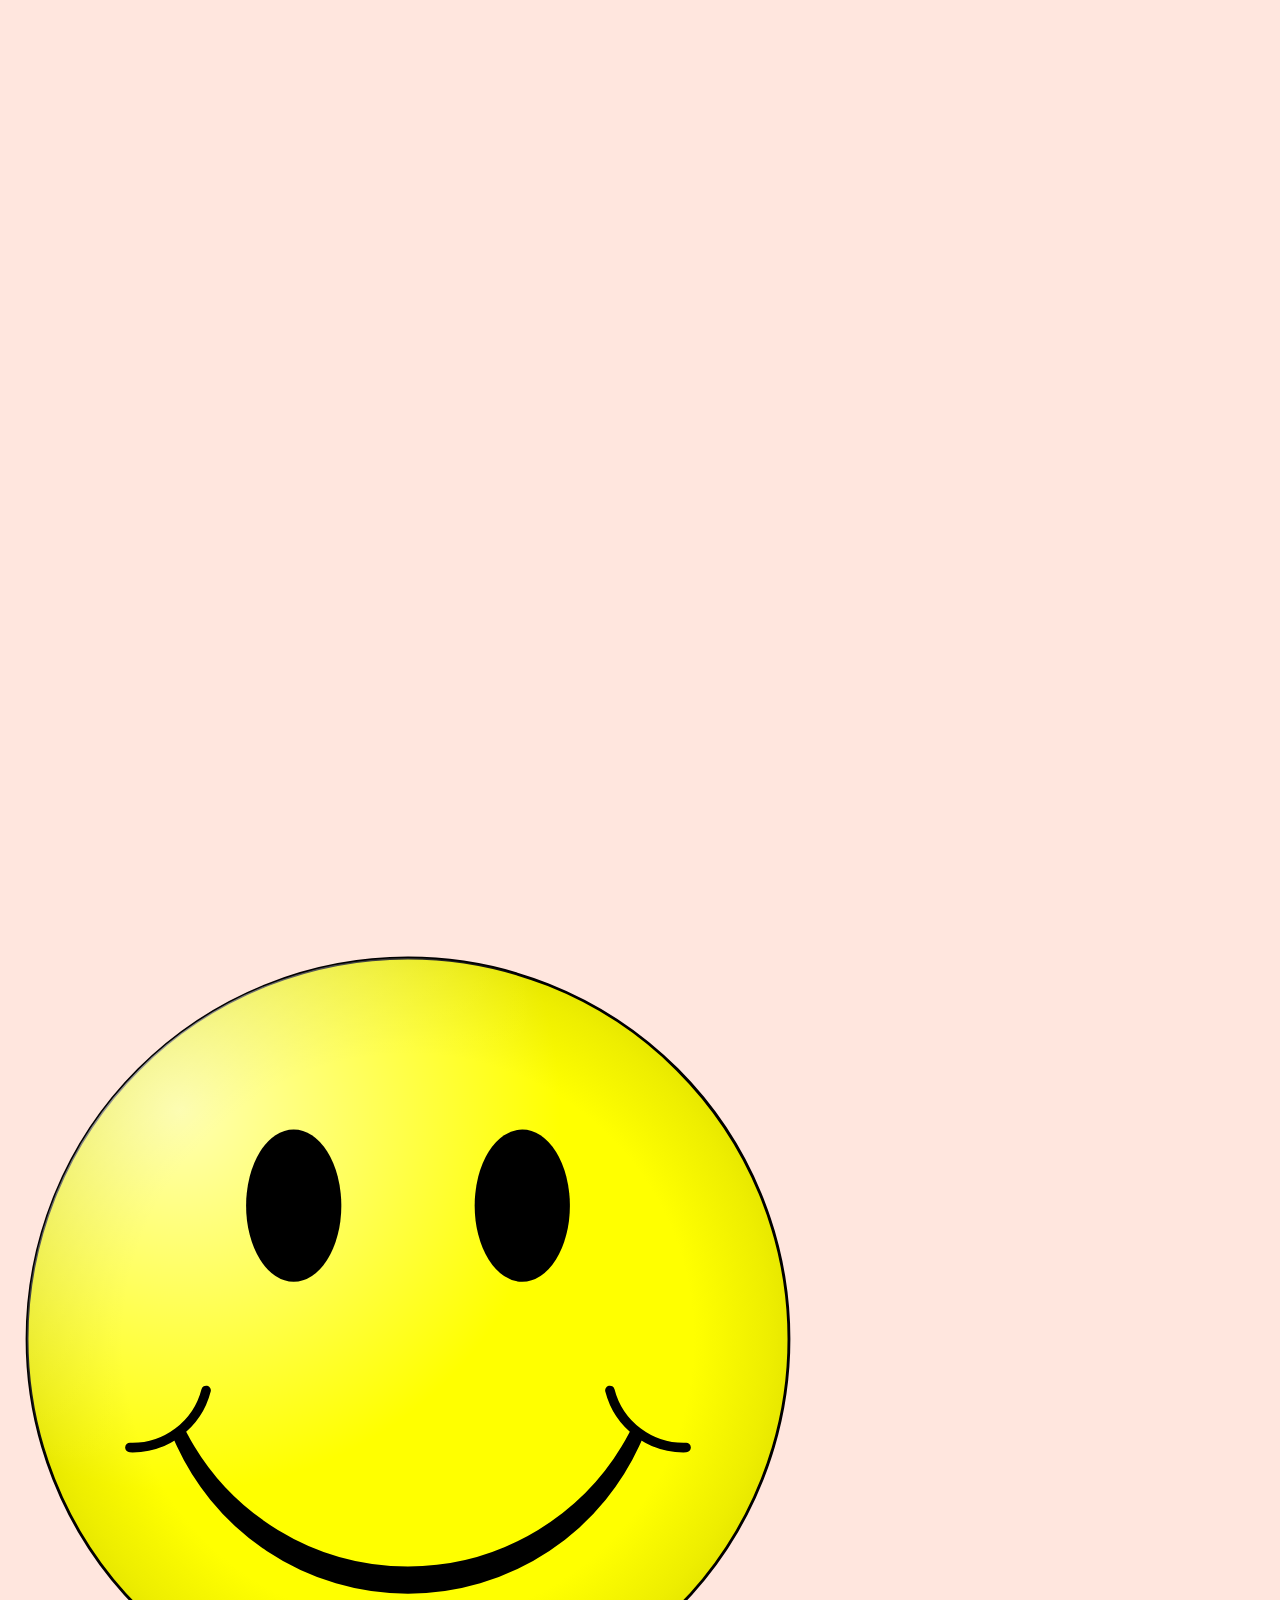
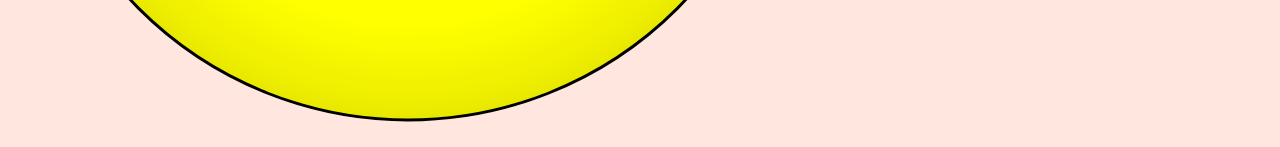
<file: Prototype Bilgi/templates/climatechange2.html>
<!DOCTYPE html>
<html>  
<head>
<meta name="viewport" content="width=device-width, initial-scale=1">
<link rel="stylesheet" href="../css/style.css">
</head>
<style>
  body {
    background: #ffe6de;
  }
</style>
<body>
  <div class="sidenav">
  <a href="../templates/index.html">Menü</a>
  <a href="../templates/about.html">Hakkında</a>
  <a href="../templates/contact.html">İletişim</a>
  <a href="../templates/Weather.html">Hava Durumu</a>
</div>
  <h1 align="middle">BİLGİ YARIŞMASI</h1>
  <div style="display: flex; justify-content: center;">
  <iframe src="https://docs.google.com/forms/d/e/1FAIpQLScoL0pa9-byJJvyKNvncATCWqwOk4WwEUnaz-4vwaDcgJ0L6A/viewform?embedded=true" width="640" height="4059" frameborder="0" marginheight="0" marginwidth="0">Yükleniyor…</iframe>
  </div>
  <img src="../static/Smiley.svg" align="middle">
</body>
</html>
</file>
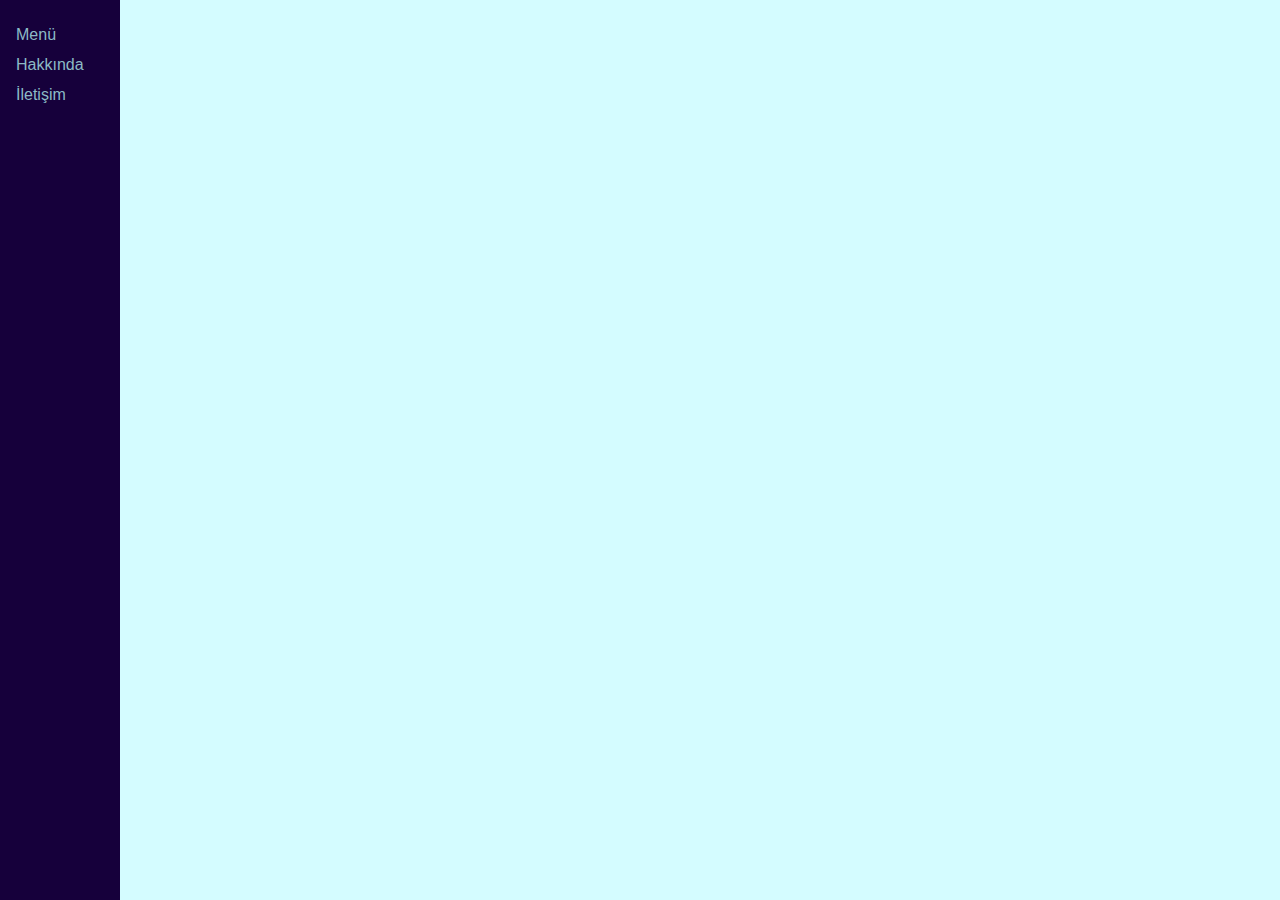
<file: Prototype Bilgi/templates/contact.html>
<!DOCTYPE html>
<html>  
<head>
<meta name="viewport" content="width=device-width, initial-scale=1">
<link rel="stylesheet" href="../css/style.css">
</head>
<div class="sidenav">
  <a href="../templates/index.html">Menü</a>
  <a href="../templates/about.html">Hakkında</a>
  <a href="../templates/contact.html">İletişim</a>
</div>
<body>
    <div style="display: flex; justify-content: center;">
        <iframe align="middle" src="https://docs.google.com/forms/d/e/1FAIpQLSfmX_OxrrFhZoLBArTVXL_vHh2or4PrNt5u1p-NqsScEbmnAA/viewform?embedded=true" width="640" height="821" frameborder="0" marginheight="0" marginwidth="0">Yükleniyor…</iframe>
    </div>
</body>
</html>
</file>
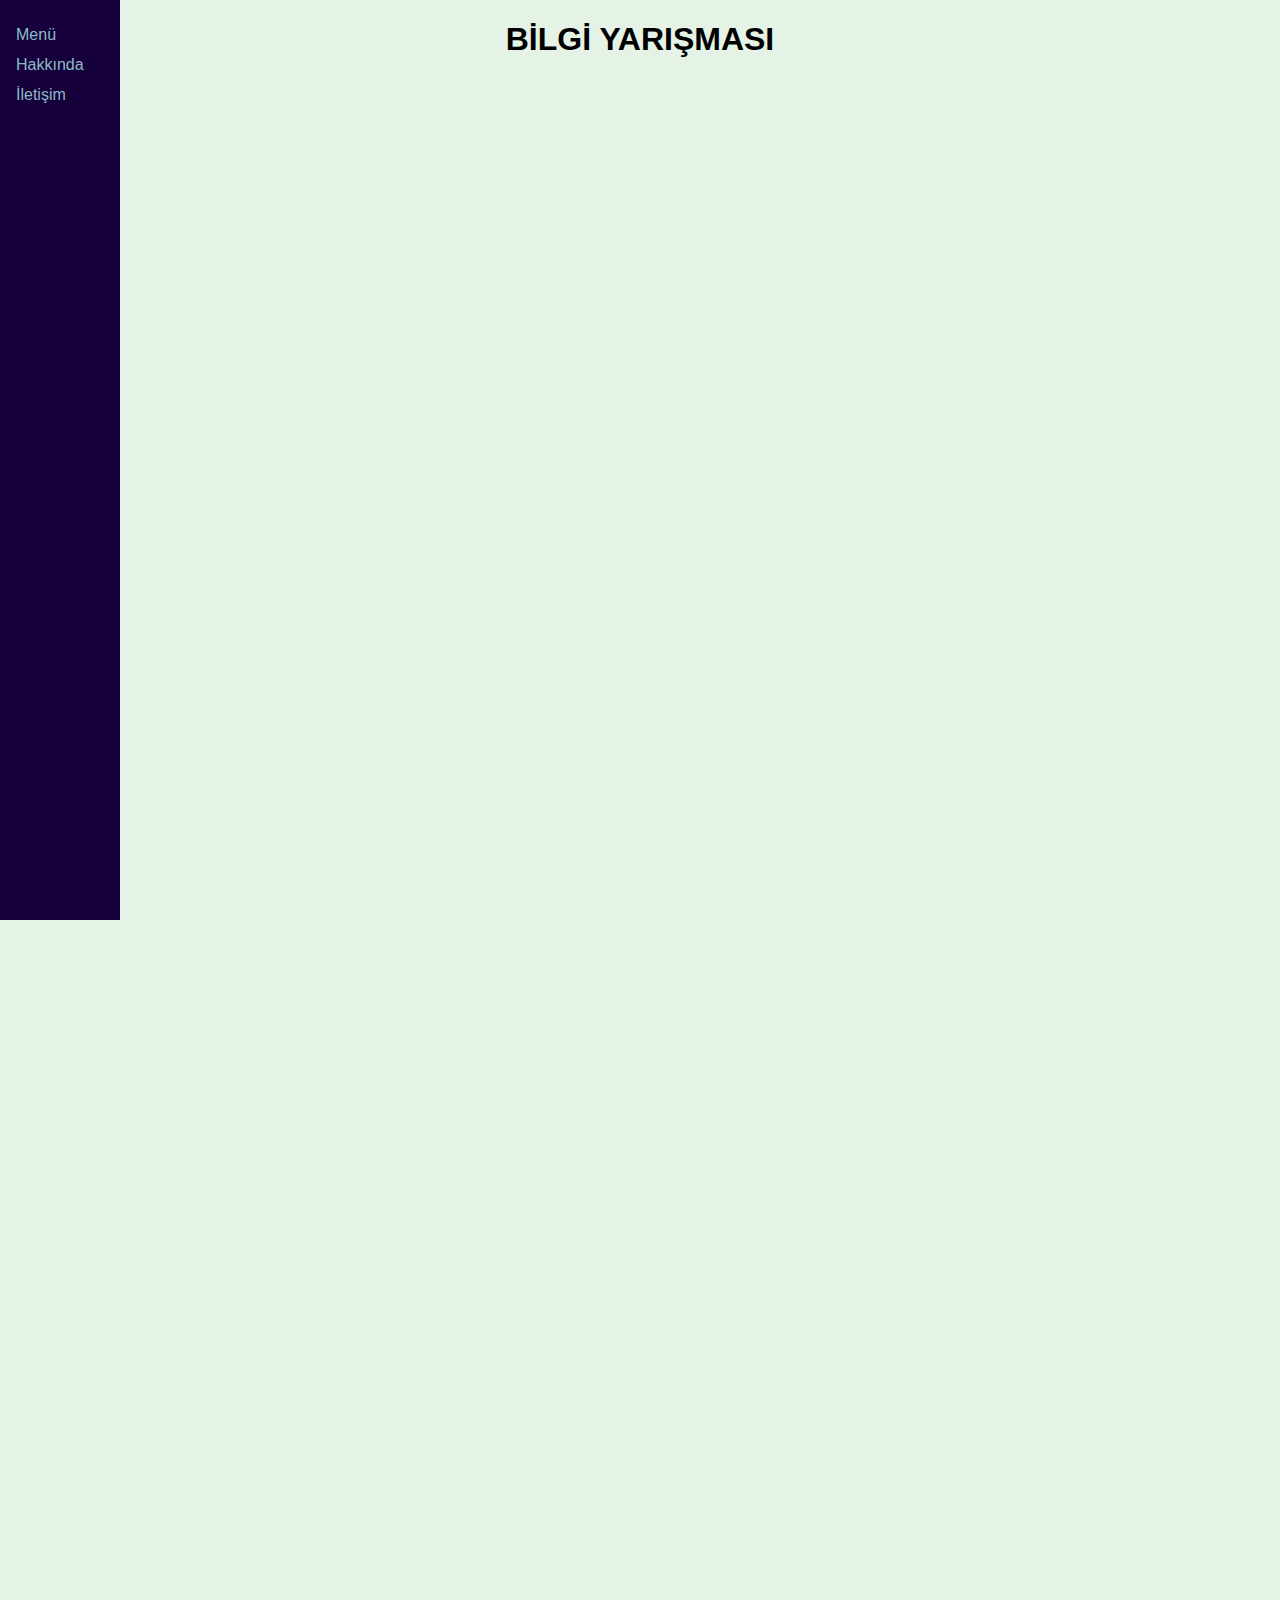
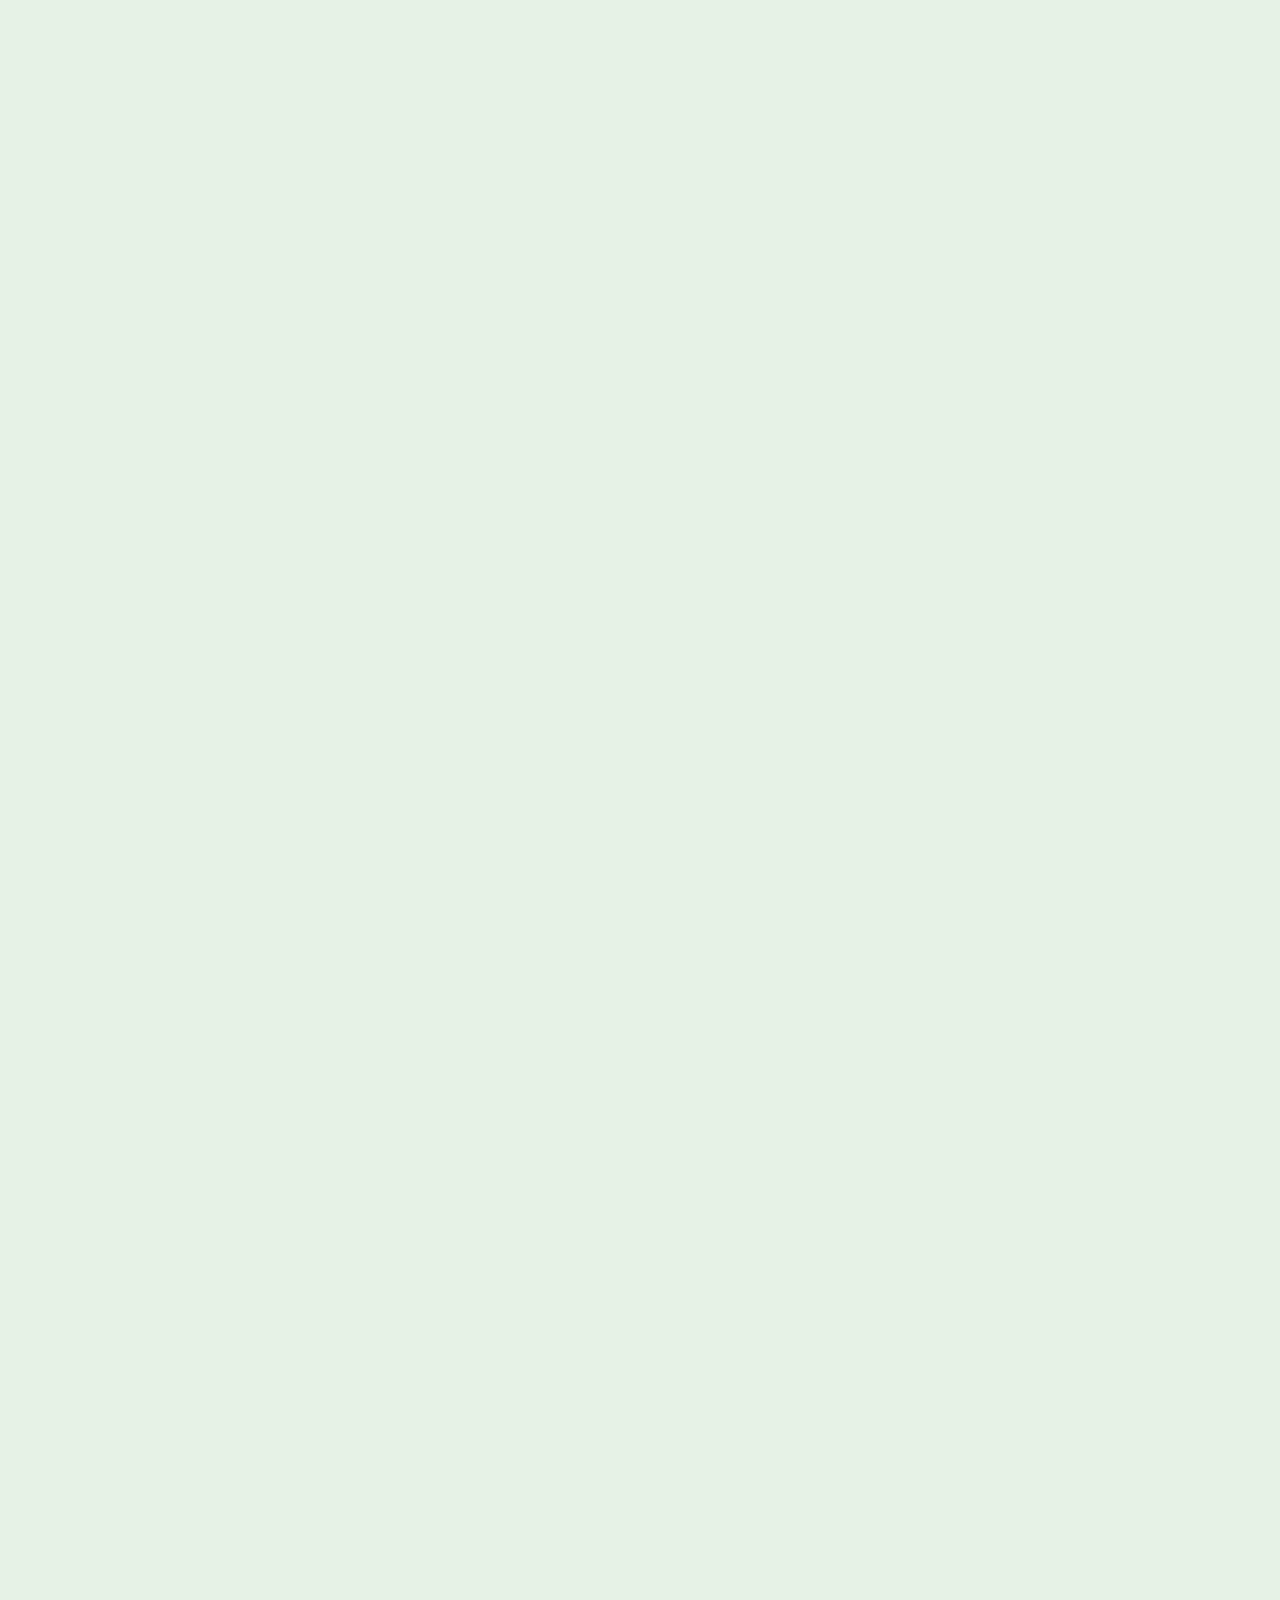
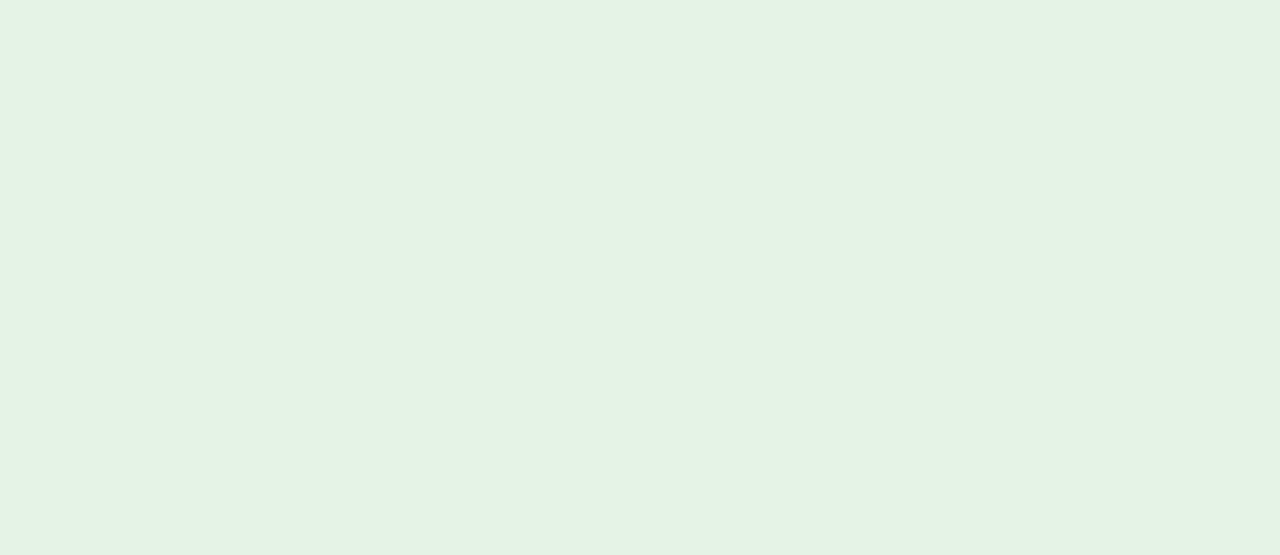
<file: Prototype Bilgi/templates/earthpollution.html>
<!DOCTYPE html>
<html>  
<head>
<meta name="viewport" content="width=device-width, initial-scale=1">
<link rel="stylesheet" href="../css/style.css">
</head>
<style>
  body {
    background: #e4f3e5;
  }
</style>
<body>
  <div class="sidenav">
  <a href="../templates/index.html">Menü</a>
  <a href="../templates/about.html">Hakkında</a>
  <a href="../templates/contact.html">İletişim</a>
</div>
  <h1 align="middle">BİLGİ YARIŞMASI</h1>
  <div style="display: flex; justify-content: center;">
  <iframe src="https://docs.google.com/forms/d/e/1FAIpQLSd57gpYld3WNAXWvtqo1F2CwiZ2mx8Fokmv2EKwJ6kxuSNGwg/viewform?embedded=true" width="640" height="3667" frameborder="0" marginheight="0" marginwidth="0">Yükleniyor…</iframe>
  </div>
</body>
</html>
</file>
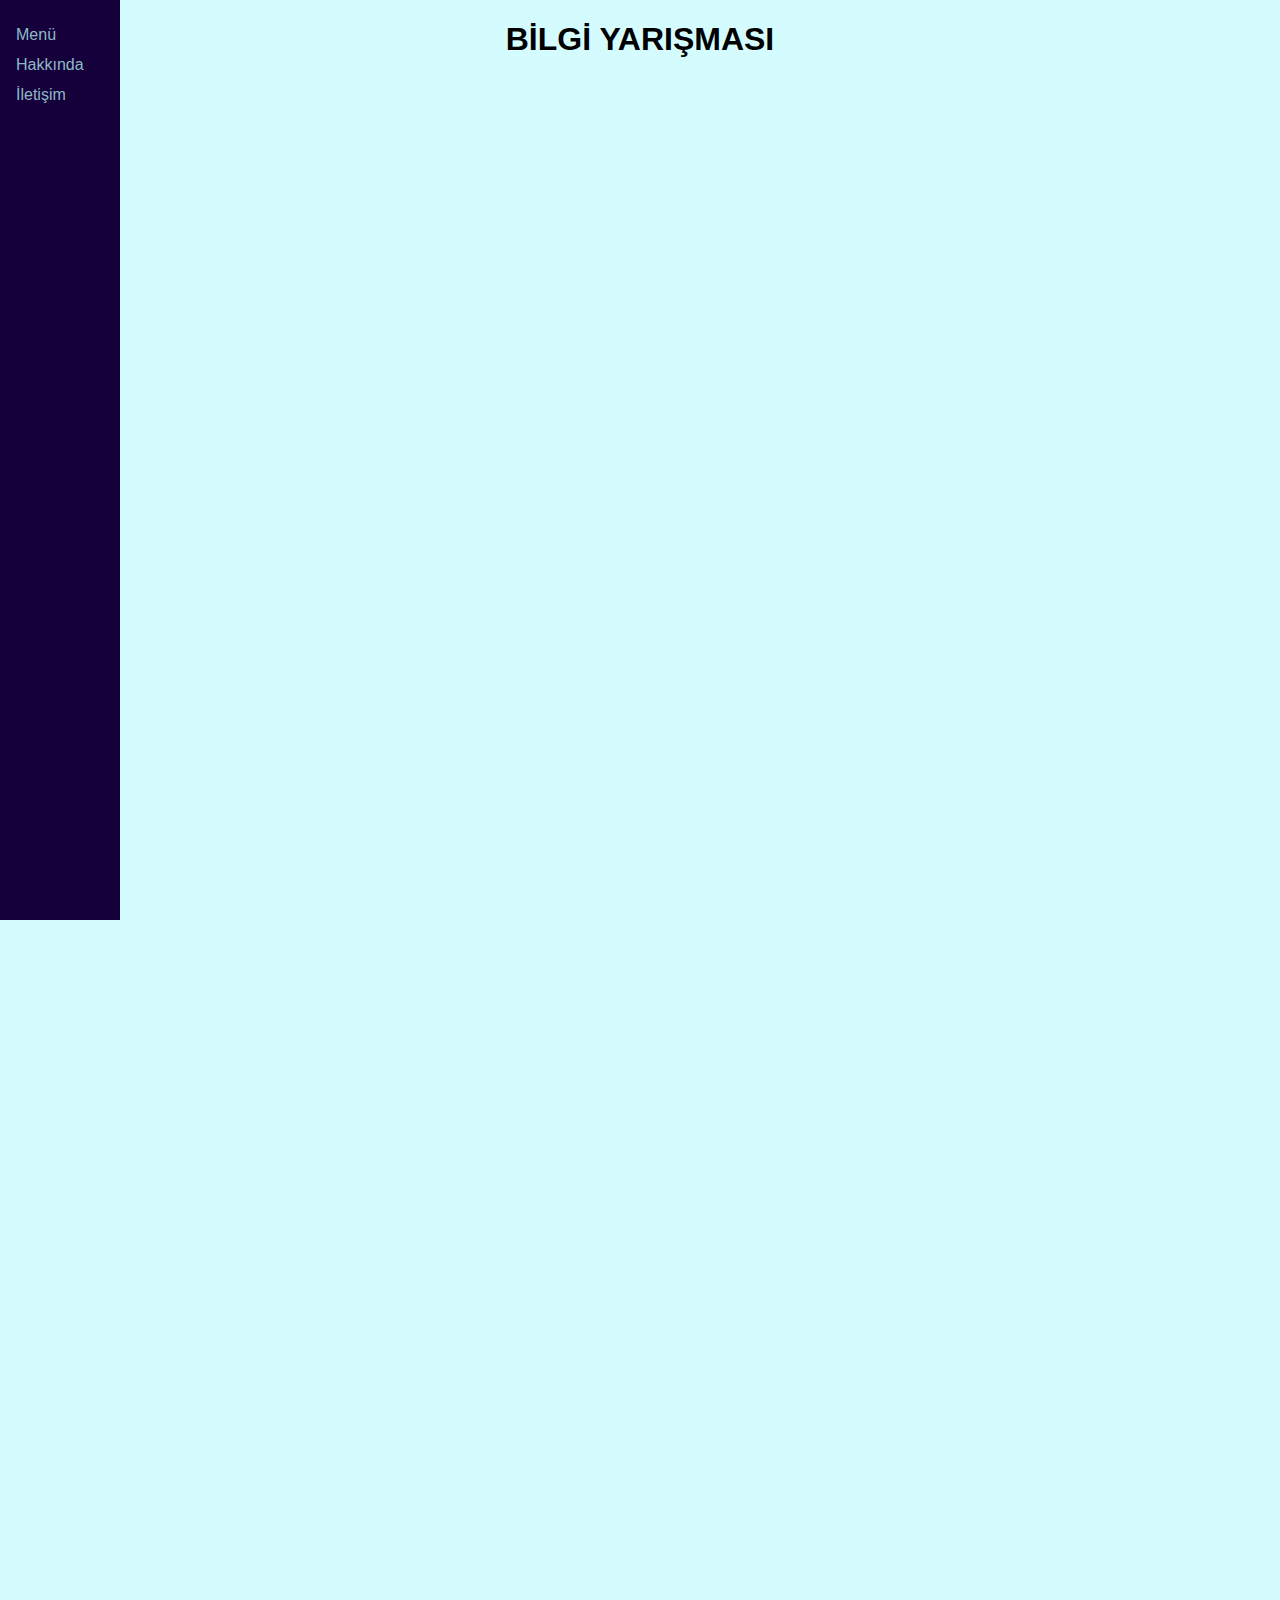
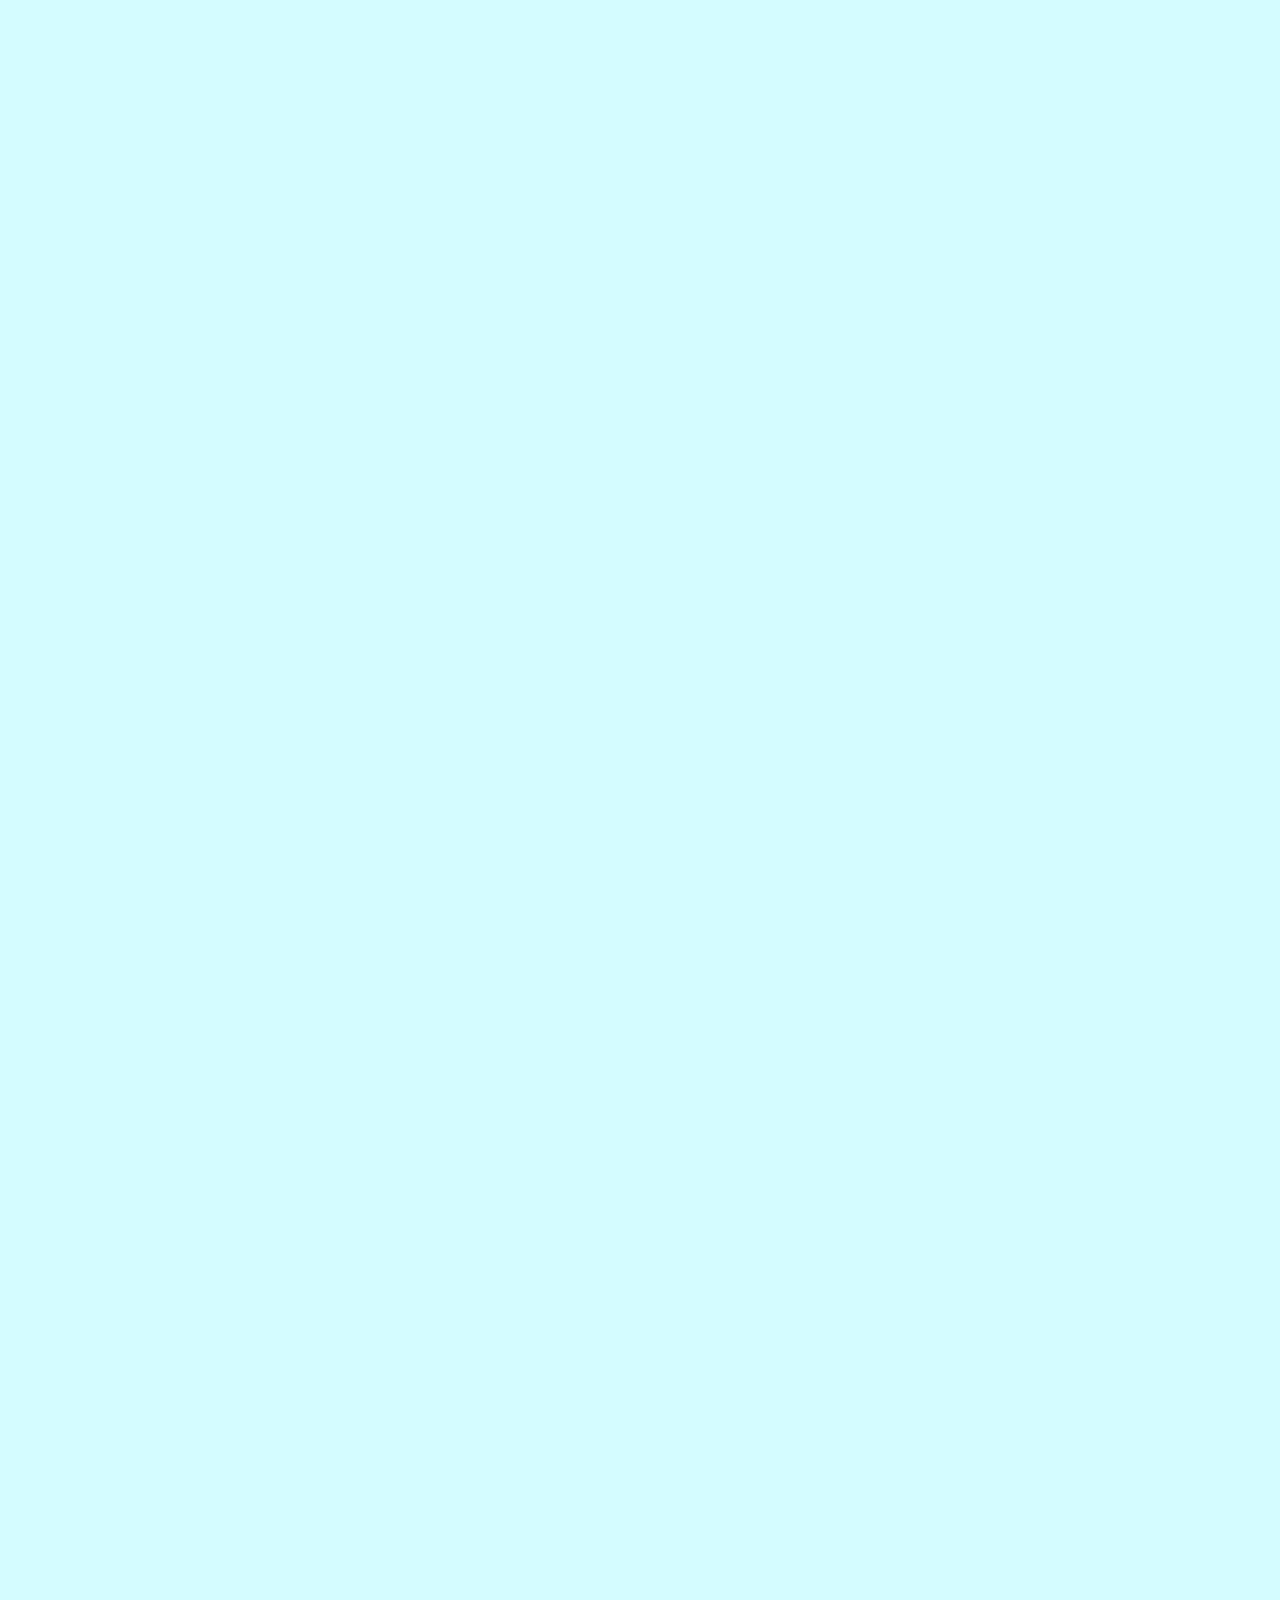
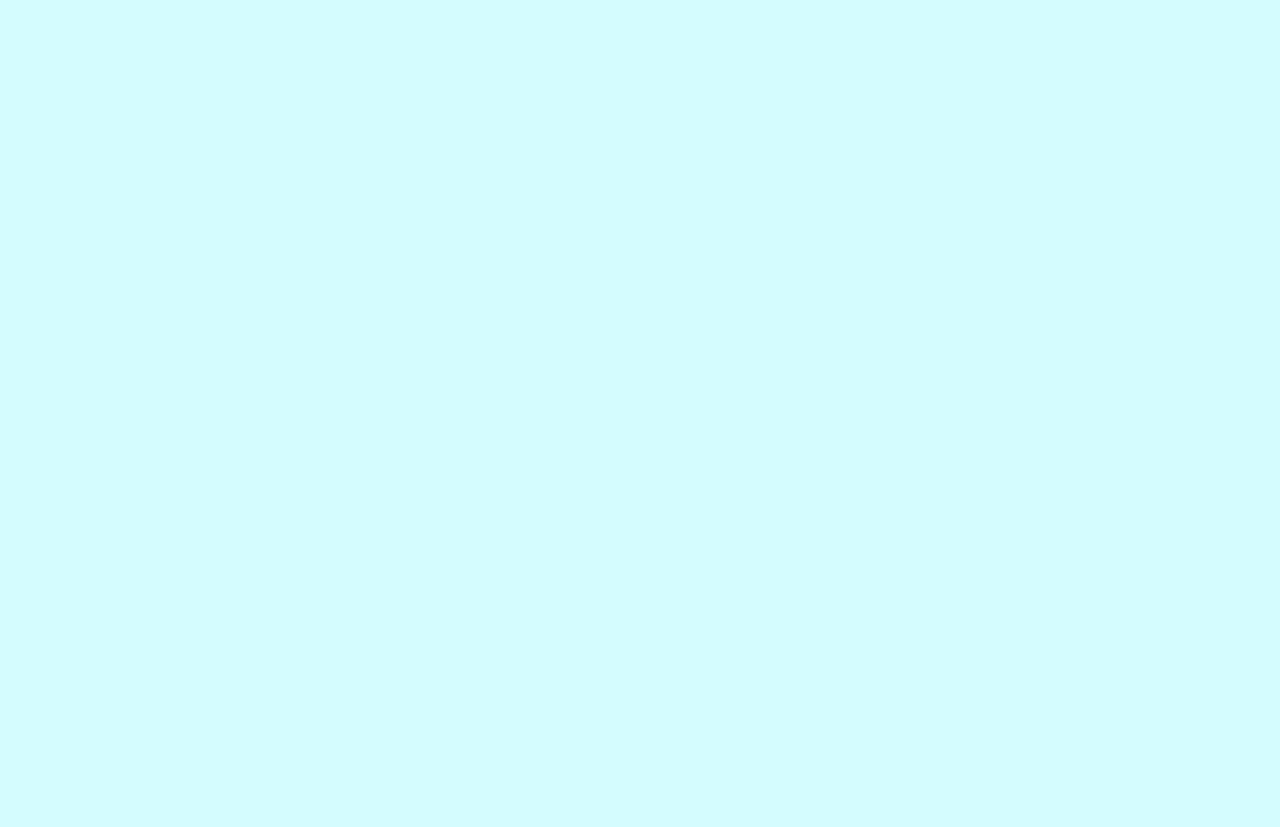
<file: Prototype Bilgi/templates/earthpollution2.html>
<!DOCTYPE html>
<html>  
<head>
<meta name="viewport" content="width=device-width, initial-scale=1">
<link rel="stylesheet" href="../css/style.css">
</head>
<body>
  <div class="sidenav">
  <a href="../templates/index.html">Menü</a>
  <a href="../templates/about.html">Hakkında</a>
  <a href="../templates/contact.html">İletişim</a>
</div>
  <h1 align="middle">BİLGİ YARIŞMASI</h1>
  <div style="display: flex; justify-content: center;">
  <iframe src="https://docs.google.com/forms/d/e/1FAIpQLSfwb_gwS1Oj-KFQrQv1YvUNa8djyUAGEu0GUgz5nLOL-a-qeQ/viewform?embedded=true" width="640" height="3939" frameborder="0" marginheight="0" marginwidth="0">Yükleniyor…</iframe>
  </div>
</body>
</html>
</file>
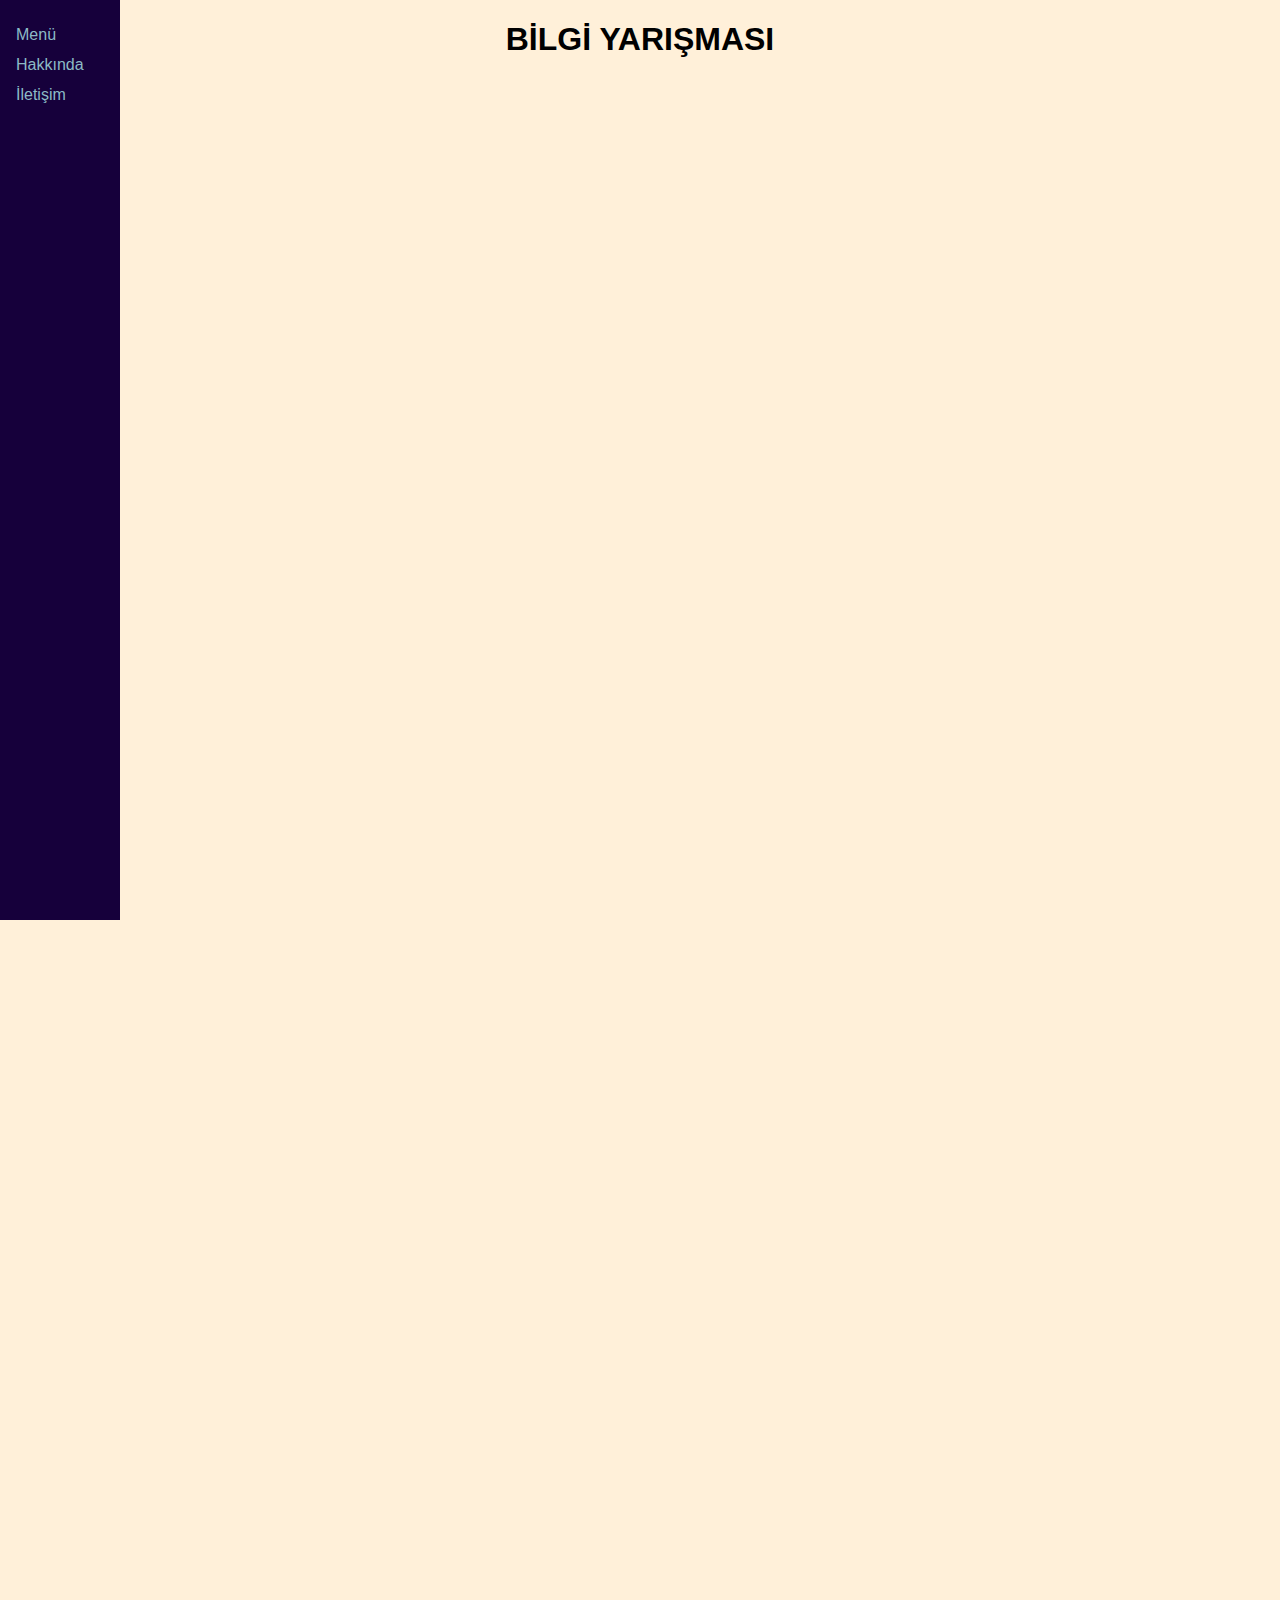
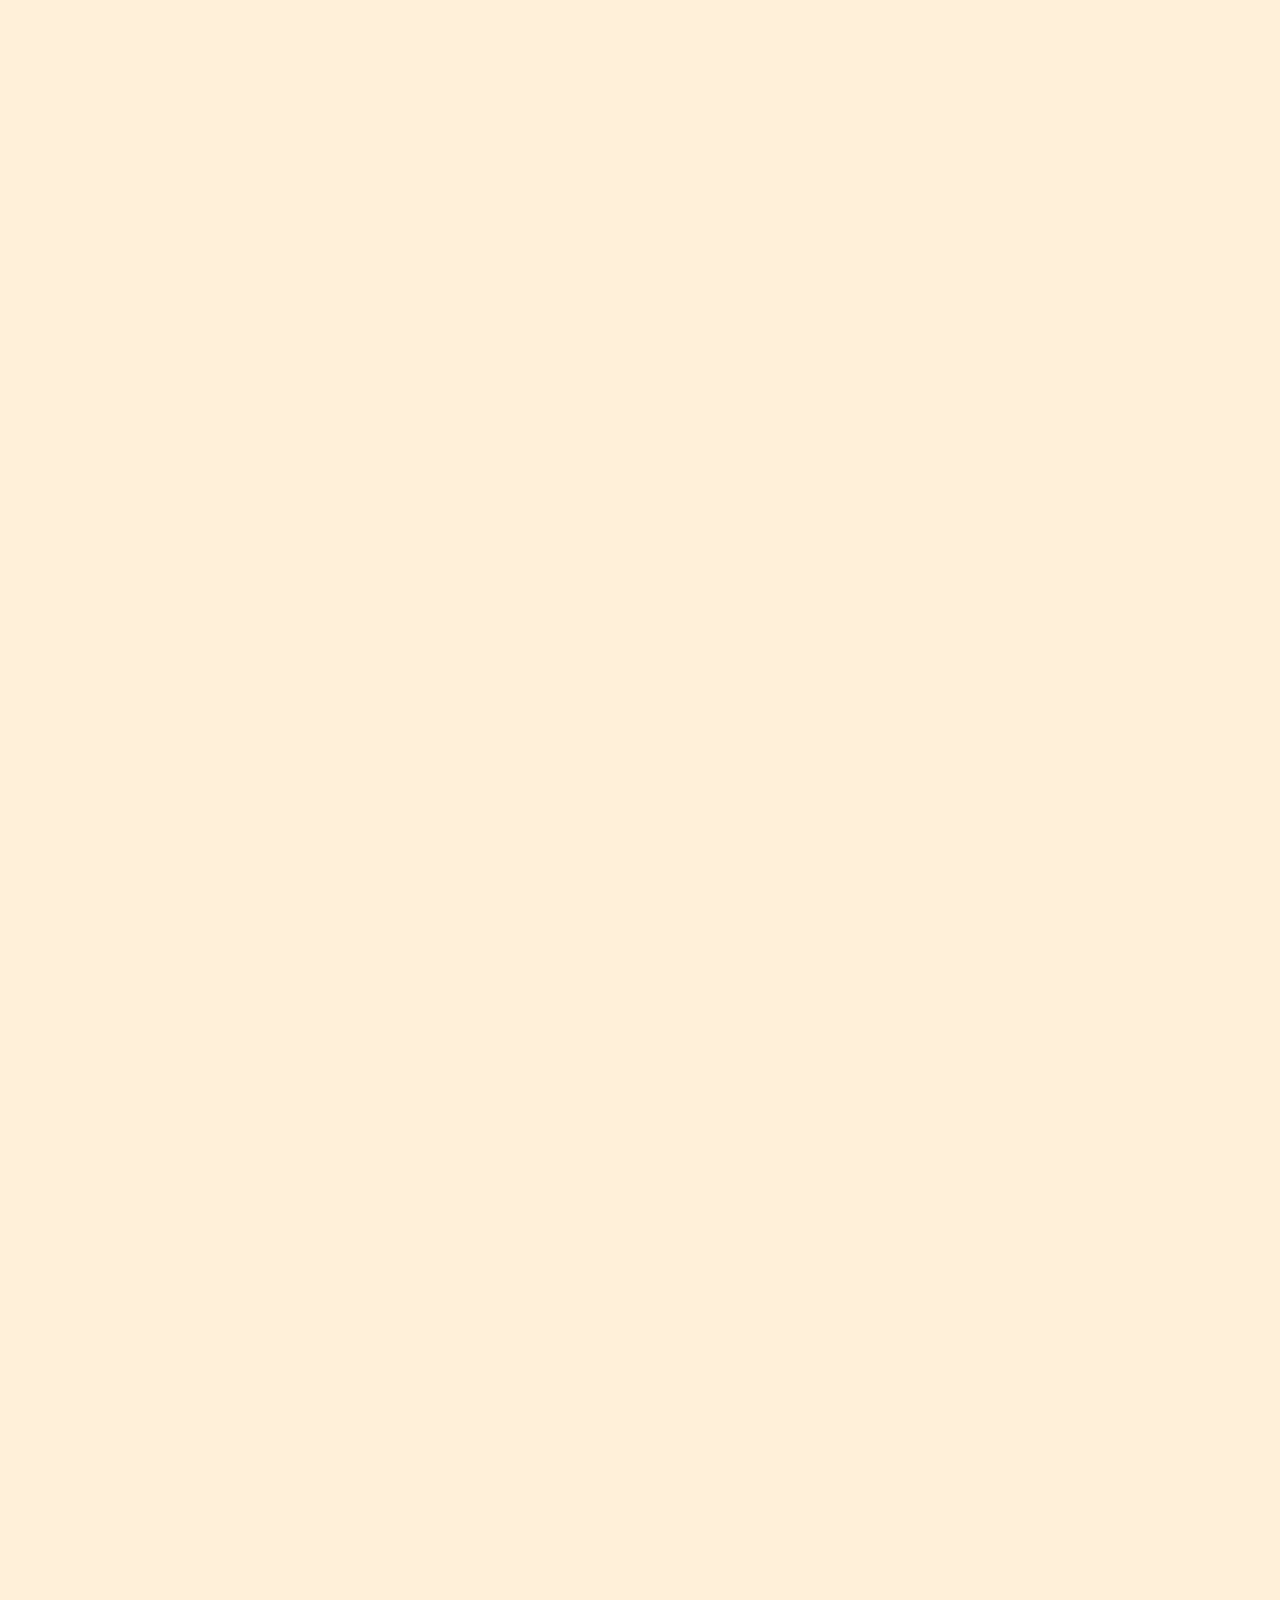
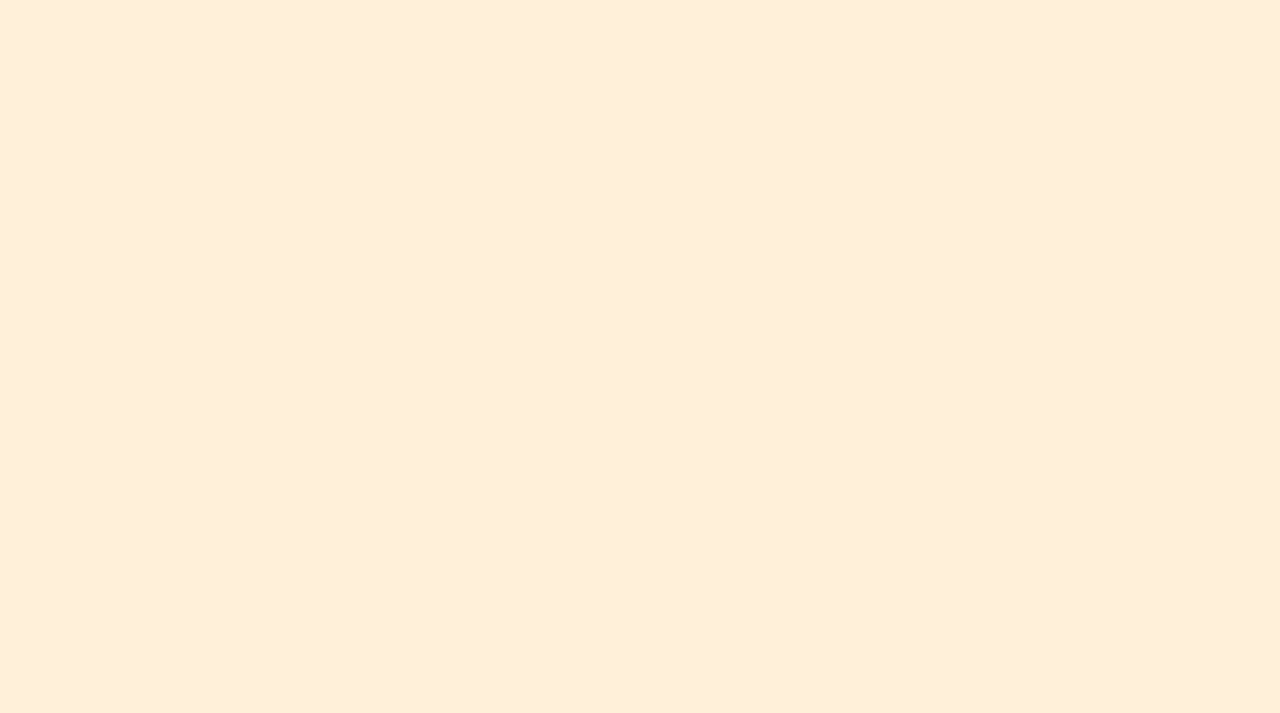
<file: Prototype Bilgi/templates/renewenergy.html>
<!DOCTYPE html>
<html>  
<head>
<meta name="viewport" content="width=device-width, initial-scale=1">
<link rel="stylesheet" href="../css/style.css">
</head>
<style>
  body {
    background: #fff0d9;
  }
</style>
<body>
  <div class="sidenav">
  <a href="../templates/index.html">Menü</a>
  <a href="../templates/about.html">Hakkında</a>
  <a href="../templates/contact.html">İletişim</a>
</div>
  <h1 align="middle">BİLGİ YARIŞMASI</h1>
  <div style="display: flex; justify-content: center;">
  <iframe src="https://docs.google.com/forms/d/e/1FAIpQLSfQgJ6-6kcKTVNmVPJ6Qm4u0_ocZyn0bpX5pwWD1_KpPxt9SA/viewform?embedded=true" width="640" height="3825" frameborder="0" marginheight="0" marginwidth="0">Yükleniyor…</iframe>
  </div>
</body>
</html>
</file>
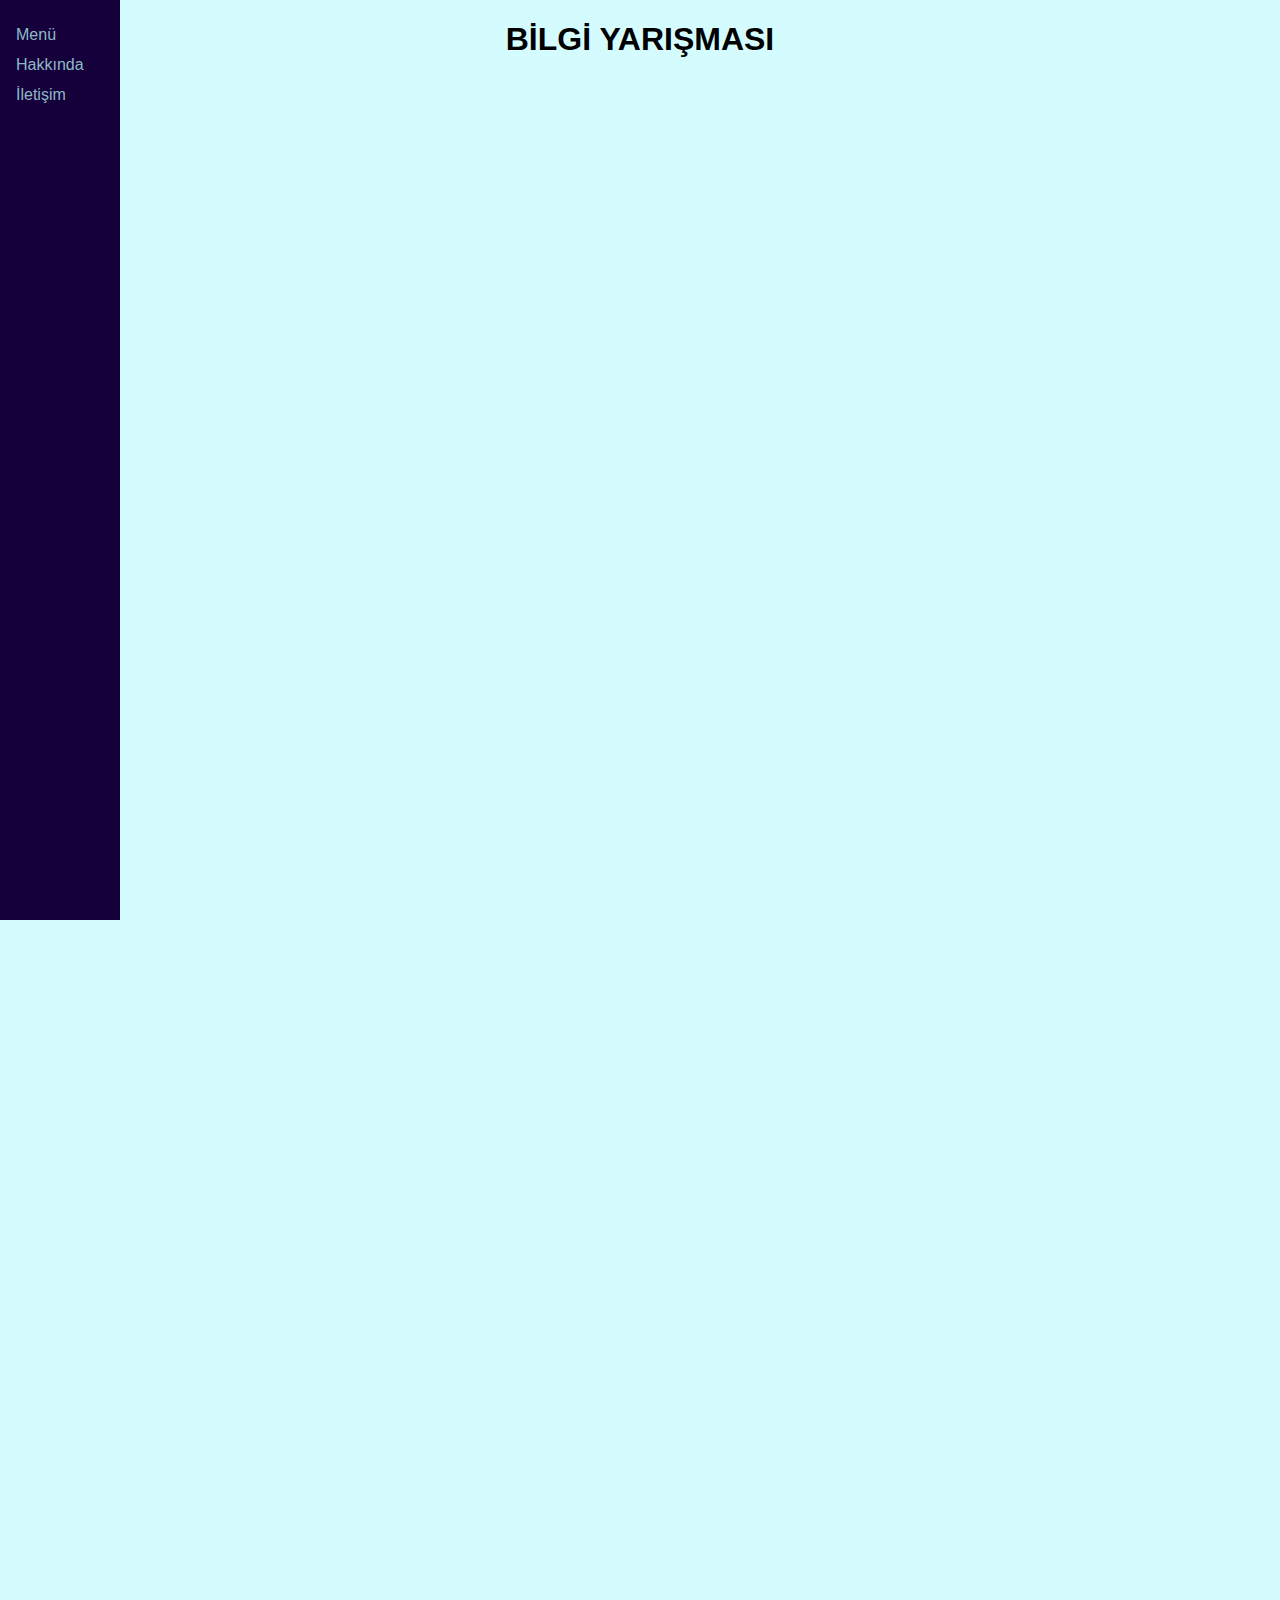
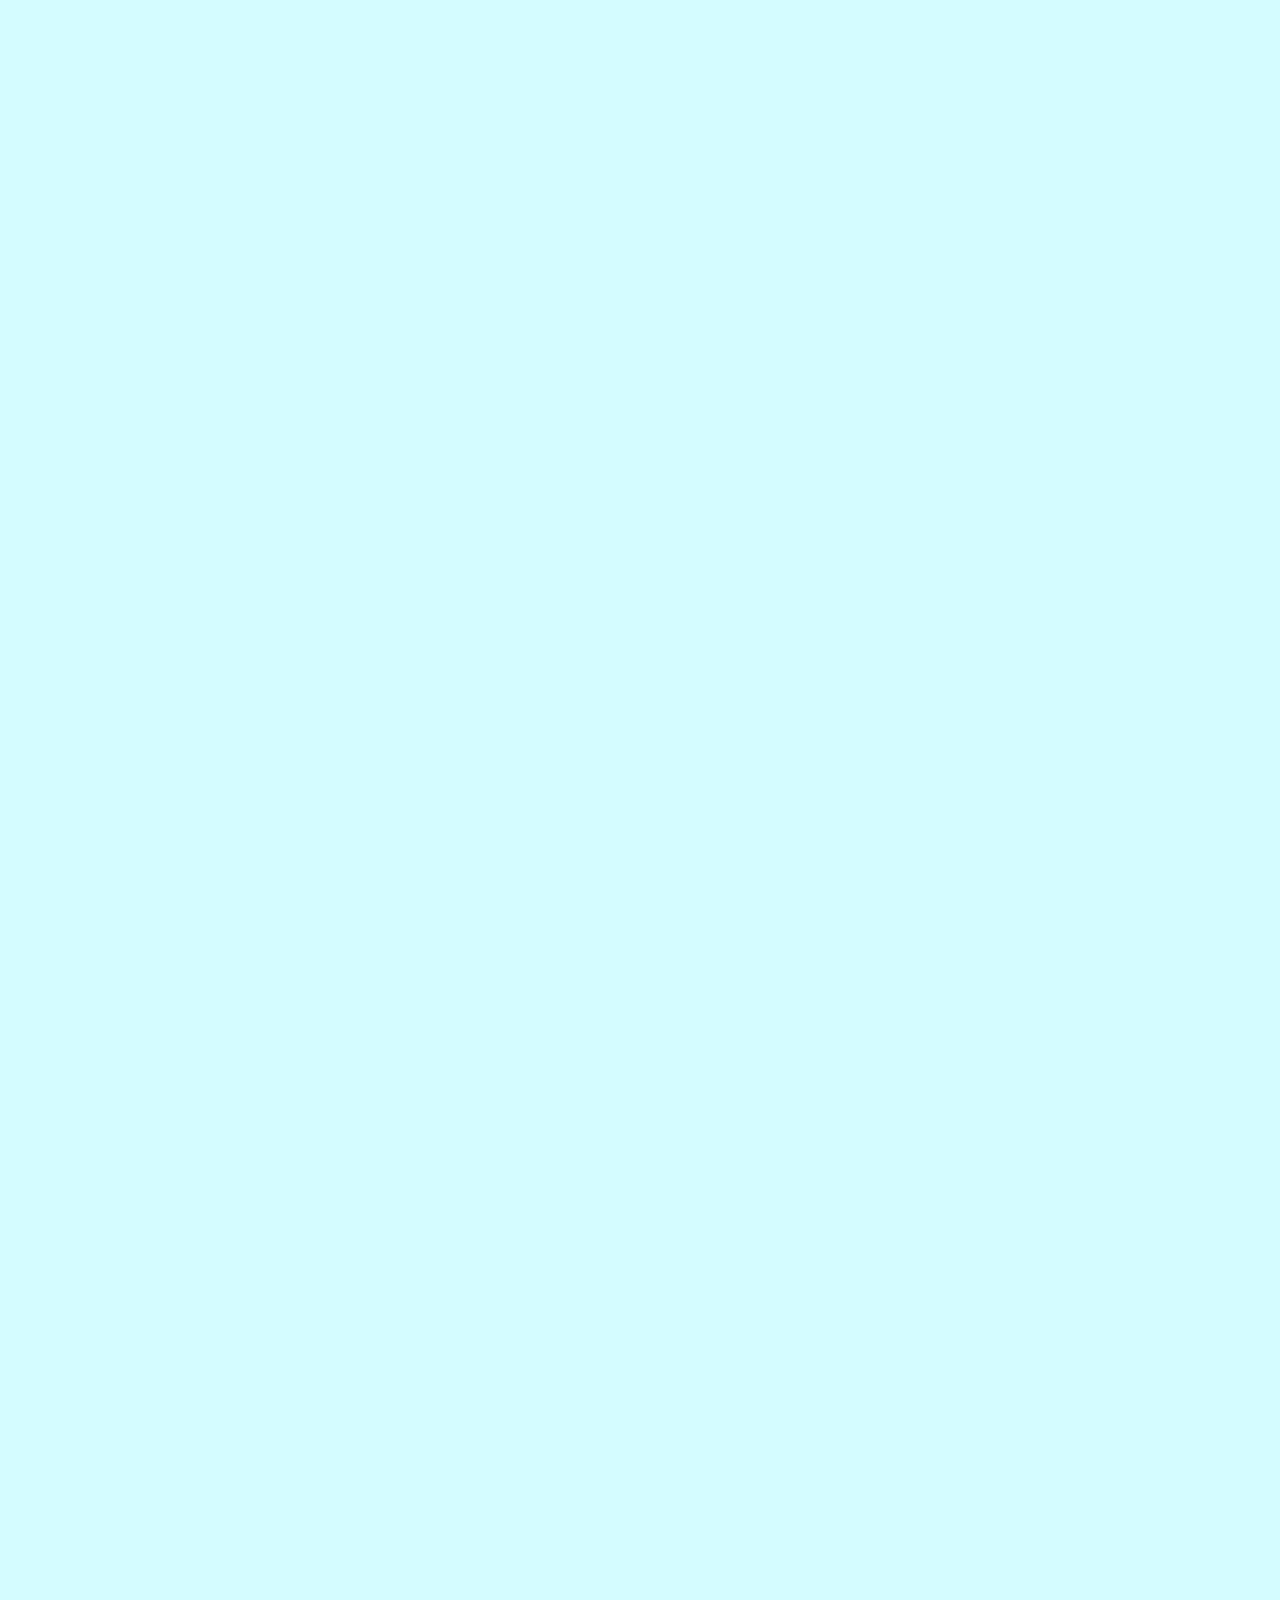
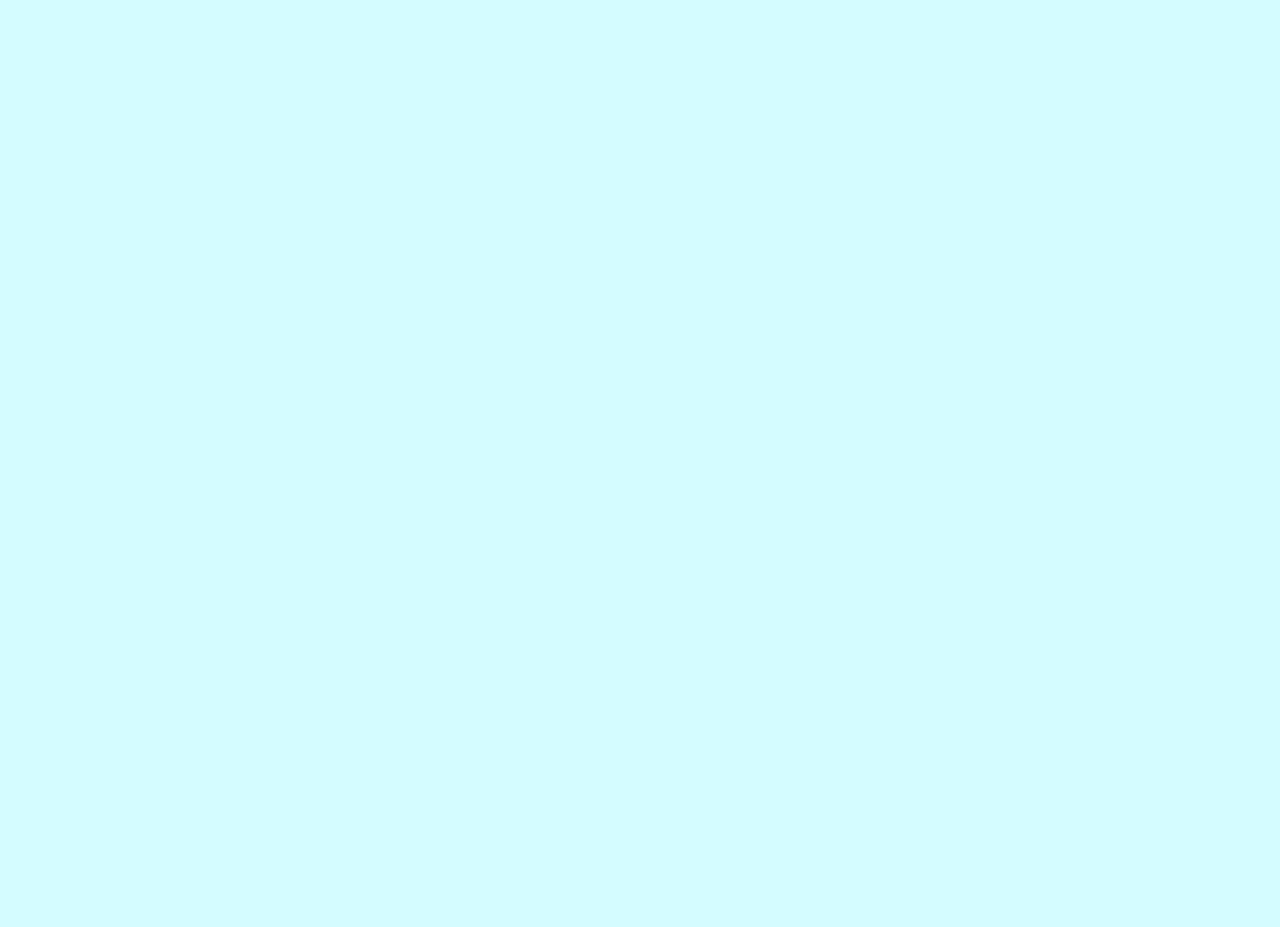
<file: Prototype Bilgi/templates/renewenergy2.html>
<!DOCTYPE html>
<html>  
<head>
<meta name="viewport" content="width=device-width, initial-scale=1">
<link rel="stylesheet" href="../css/style.css">
</head>
<body>
  <div class="sidenav">
  <a href="../templates/index.html">Menü</a>
  <a href="../templates/about.html">Hakkında</a>
  <a href="../templates/contact.html">İletişim</a>
</div>
  <h1 align="middle">BİLGİ YARIŞMASI</h1>
  <div style="display: flex; justify-content: center;">
  <iframe src="https://docs.google.com/forms/d/e/1FAIpQLScXXs1x0m4W127ydtiRXgnNiRwruafi7u-wkb5qc4dwmr4s2g/viewform?embedded=true" width="640" height="4039" frameborder="0" marginheight="0" marginwidth="0">Yükleniyor…</iframe>
  </div>
</body>
</html>
</file>
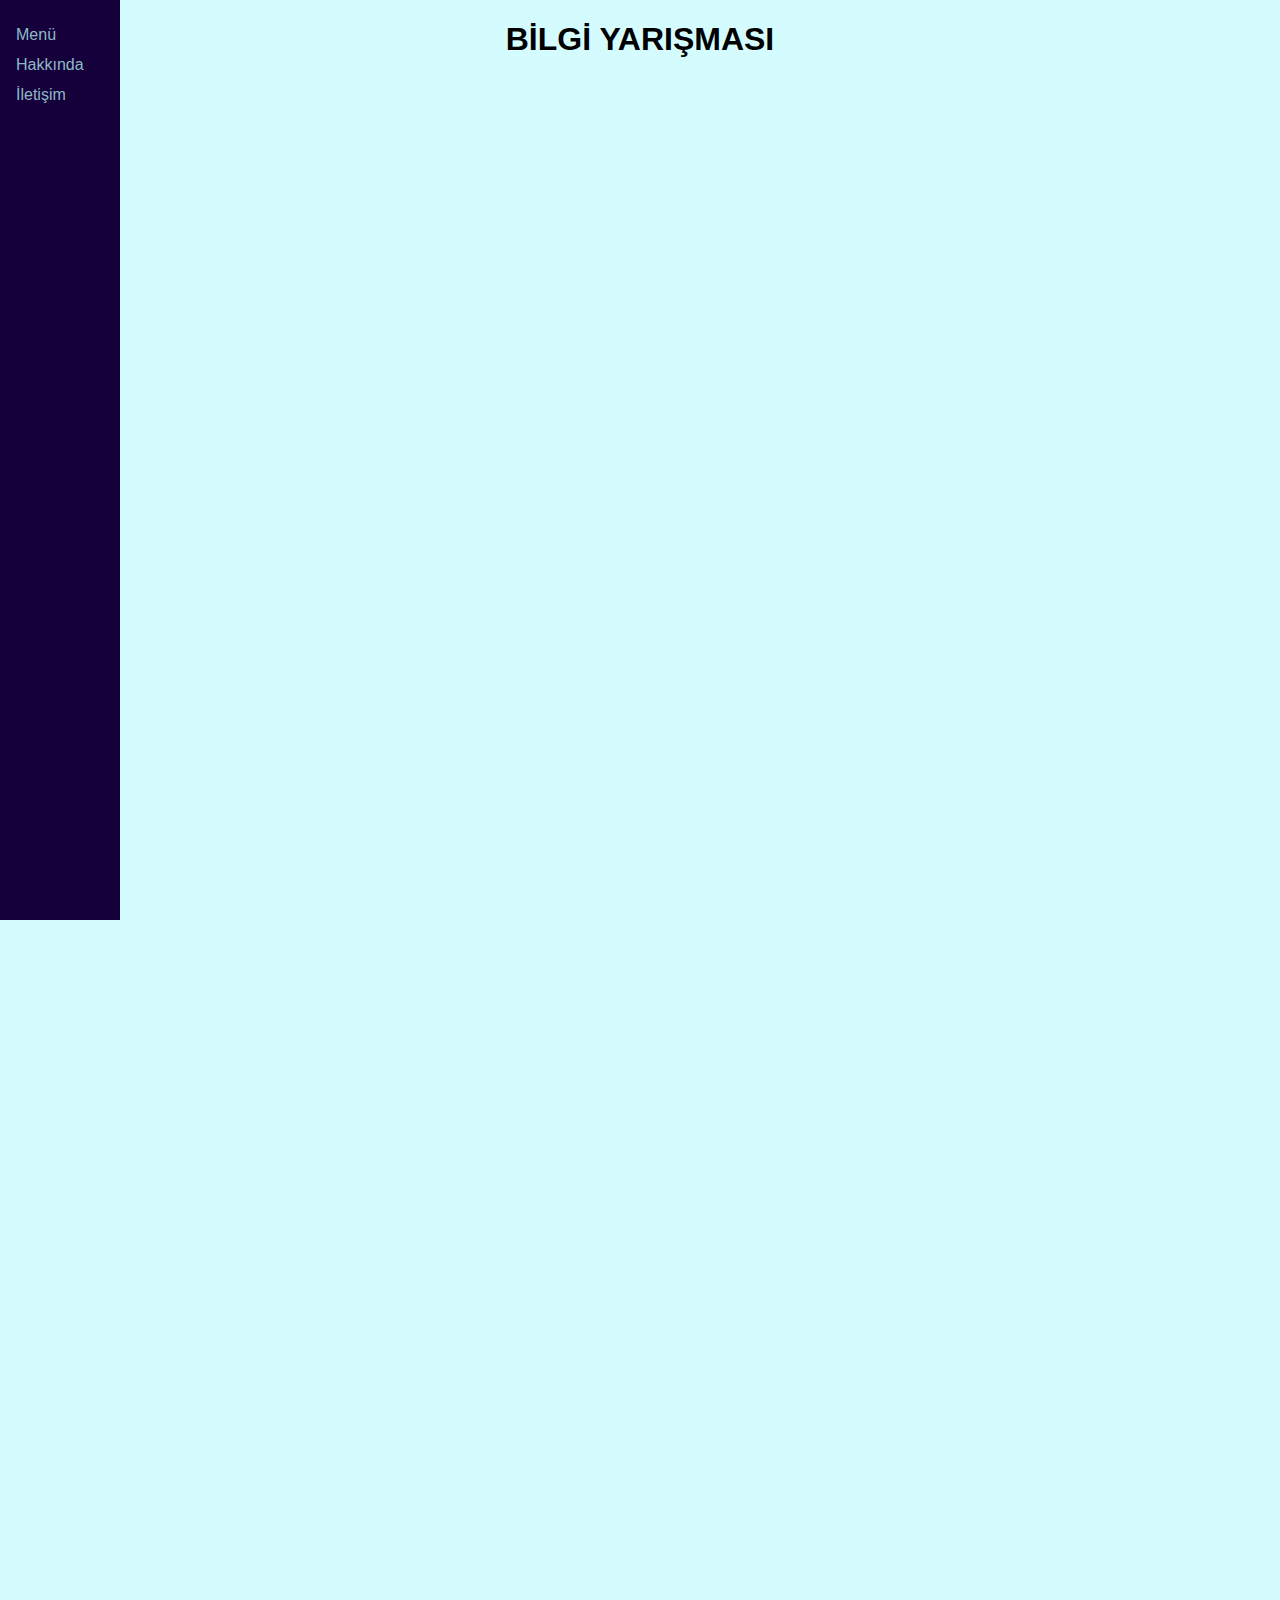
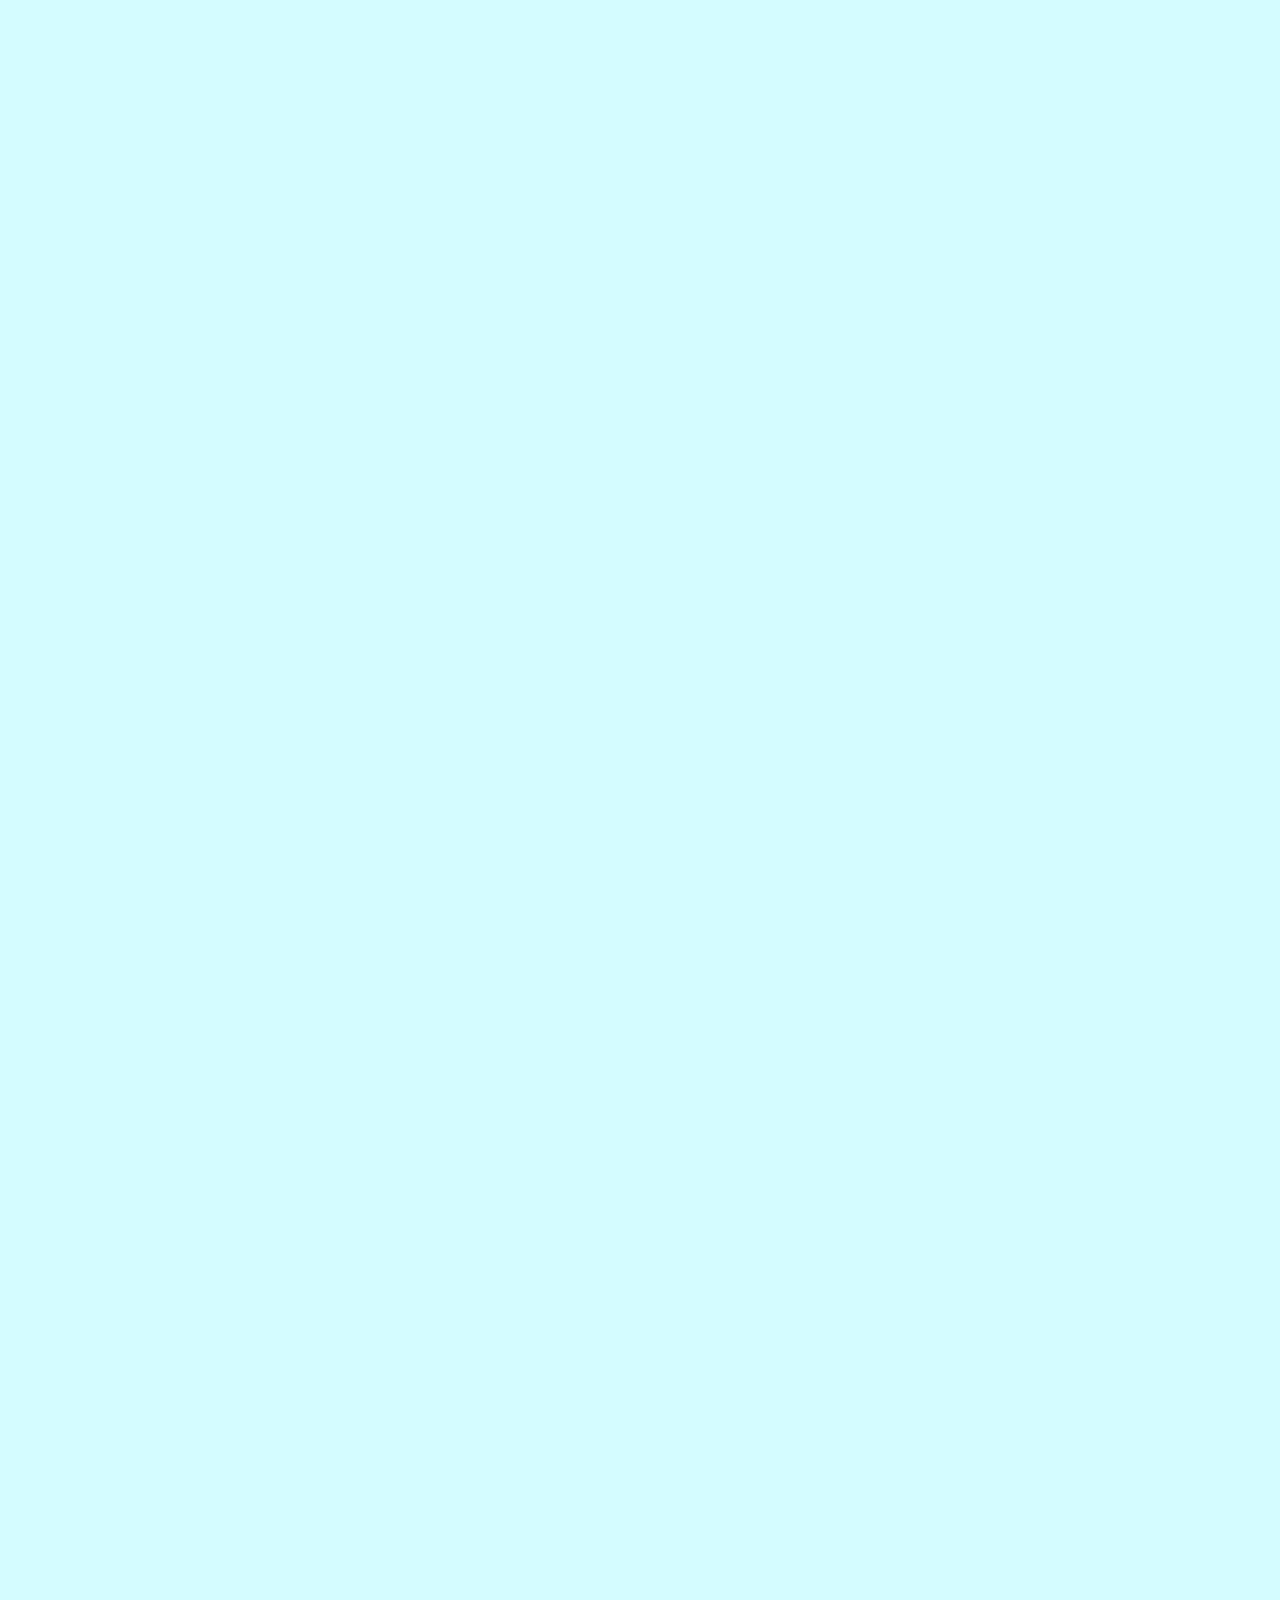
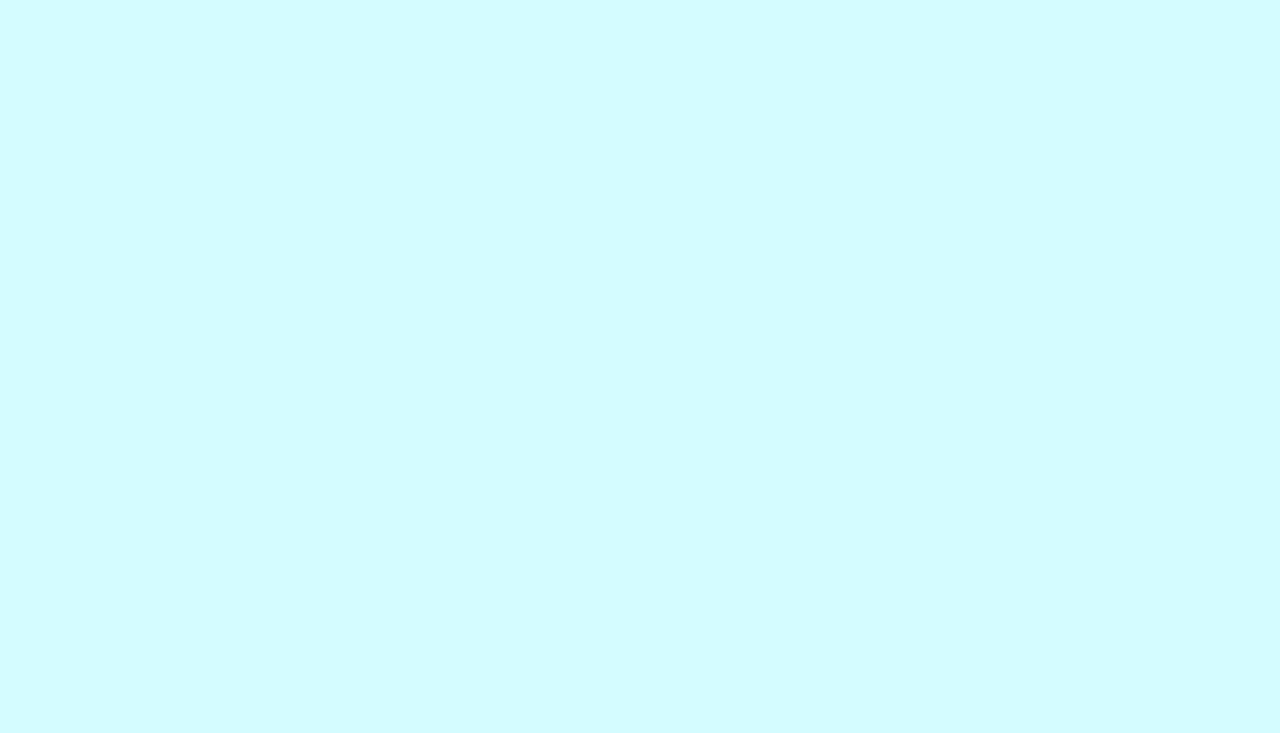
<file: Prototype Bilgi/templates/waterpollution.html>
<!DOCTYPE html>
<html>  
<head>
<meta name="viewport" content="width=device-width, initial-scale=1">
<link rel="stylesheet" href="../css/style.css">
</head>
<body>
  <div class="sidenav">
  <a href="../templates/index.html">Menü</a>
  <a href="../templates/about.html">Hakkında</a>
  <a href="../templates/contact.html">İletişim</a>
</div>
  <h1 align="middle">BİLGİ YARIŞMASI</h1>
  <div style="display: flex; justify-content: center;">
  <iframe src="https://docs.google.com/forms/d/e/1FAIpQLSfjbX5_hlQiTnNpuGfiVXontDyZUoFgN-5YhJV4omKdDRqAtA/viewform?embedded=true" width="640" height="3845" frameborder="0" marginheight="0" marginwidth="0">Yükleniyor…</iframe>
  </div>
</body>
</html>
</file>
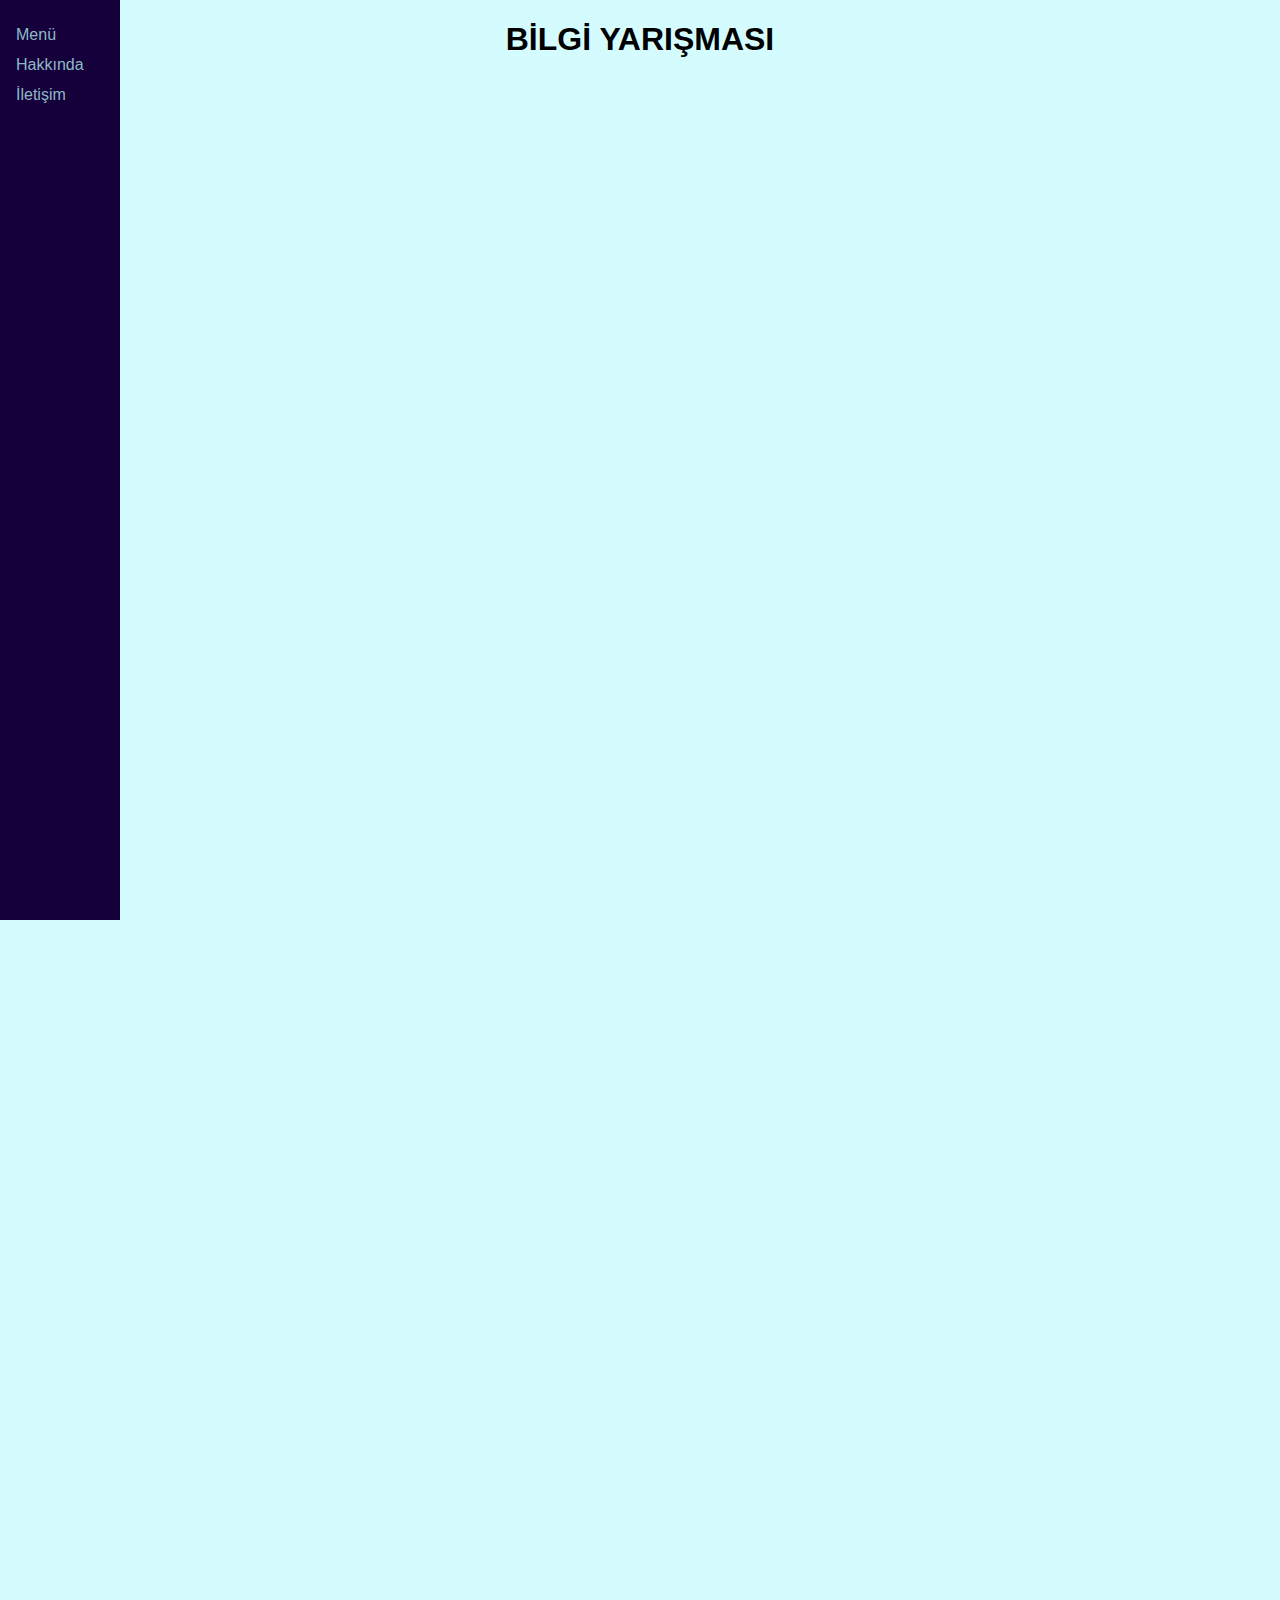
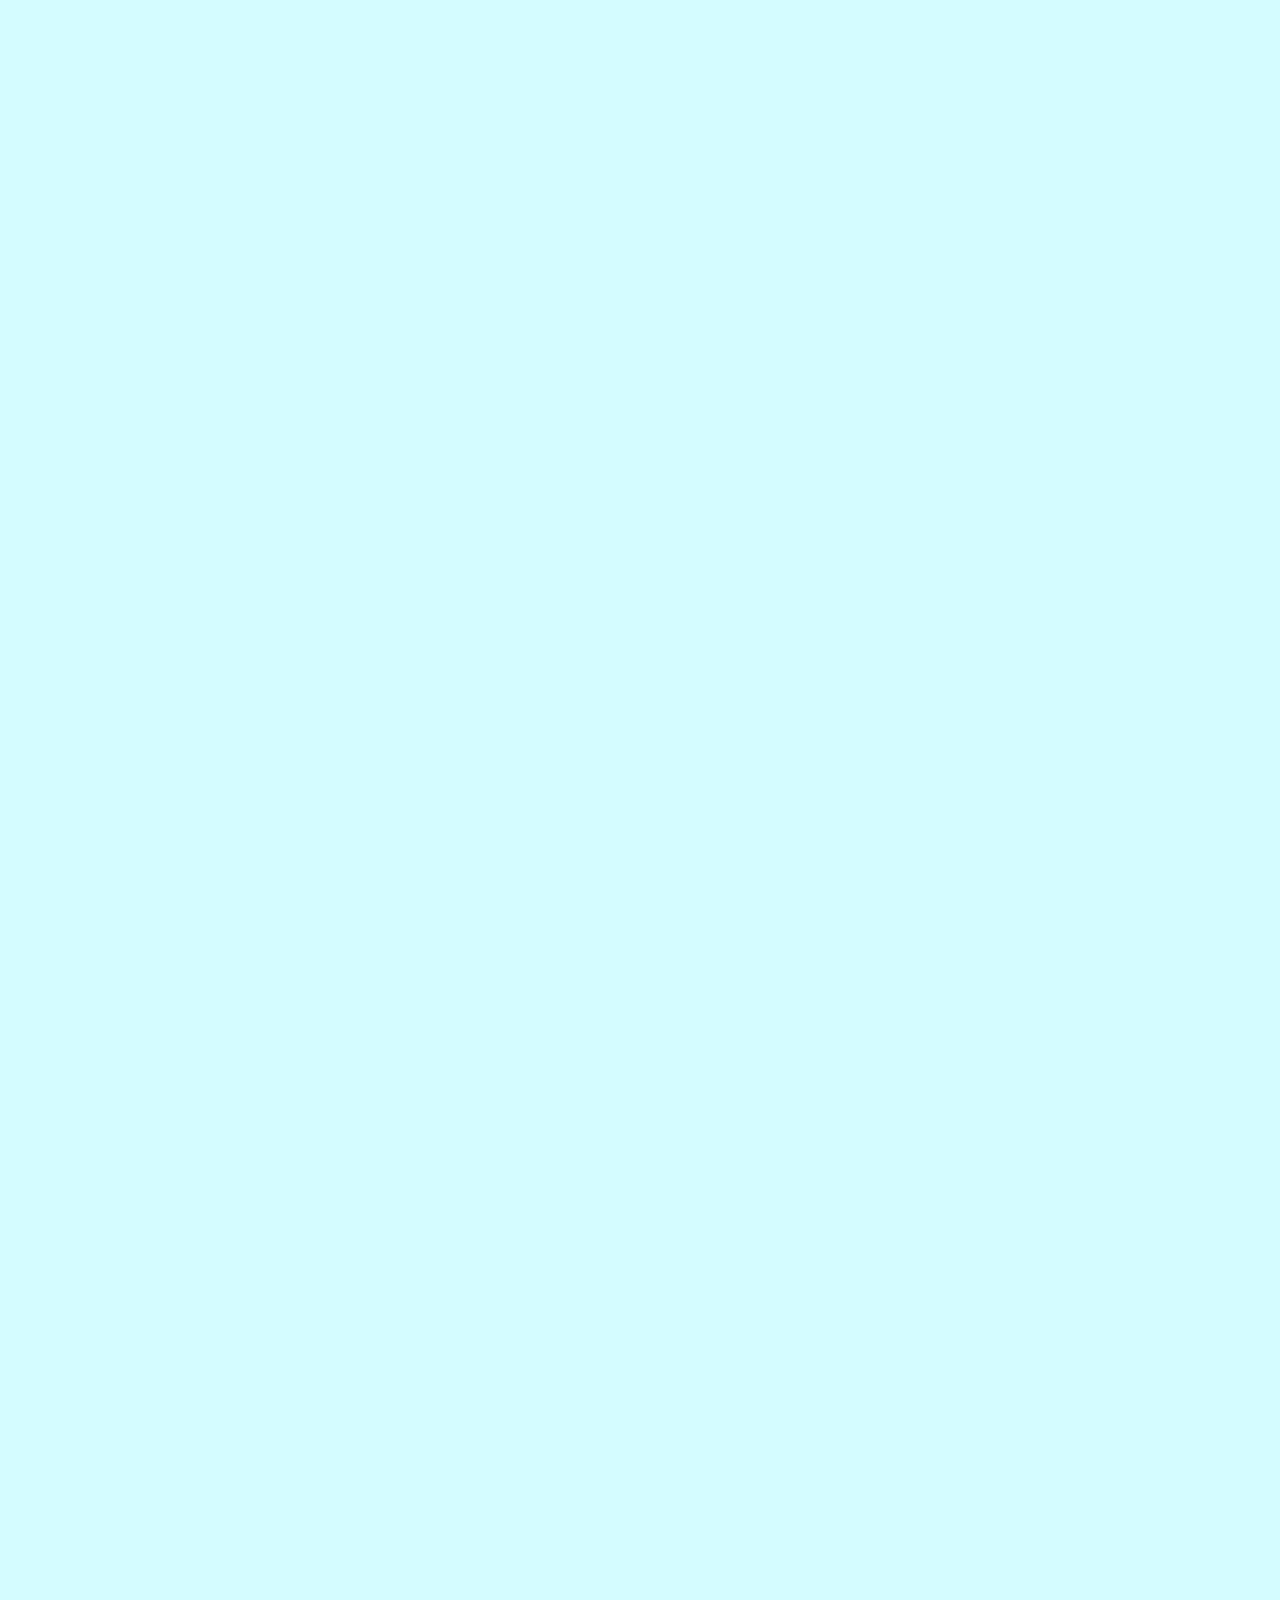
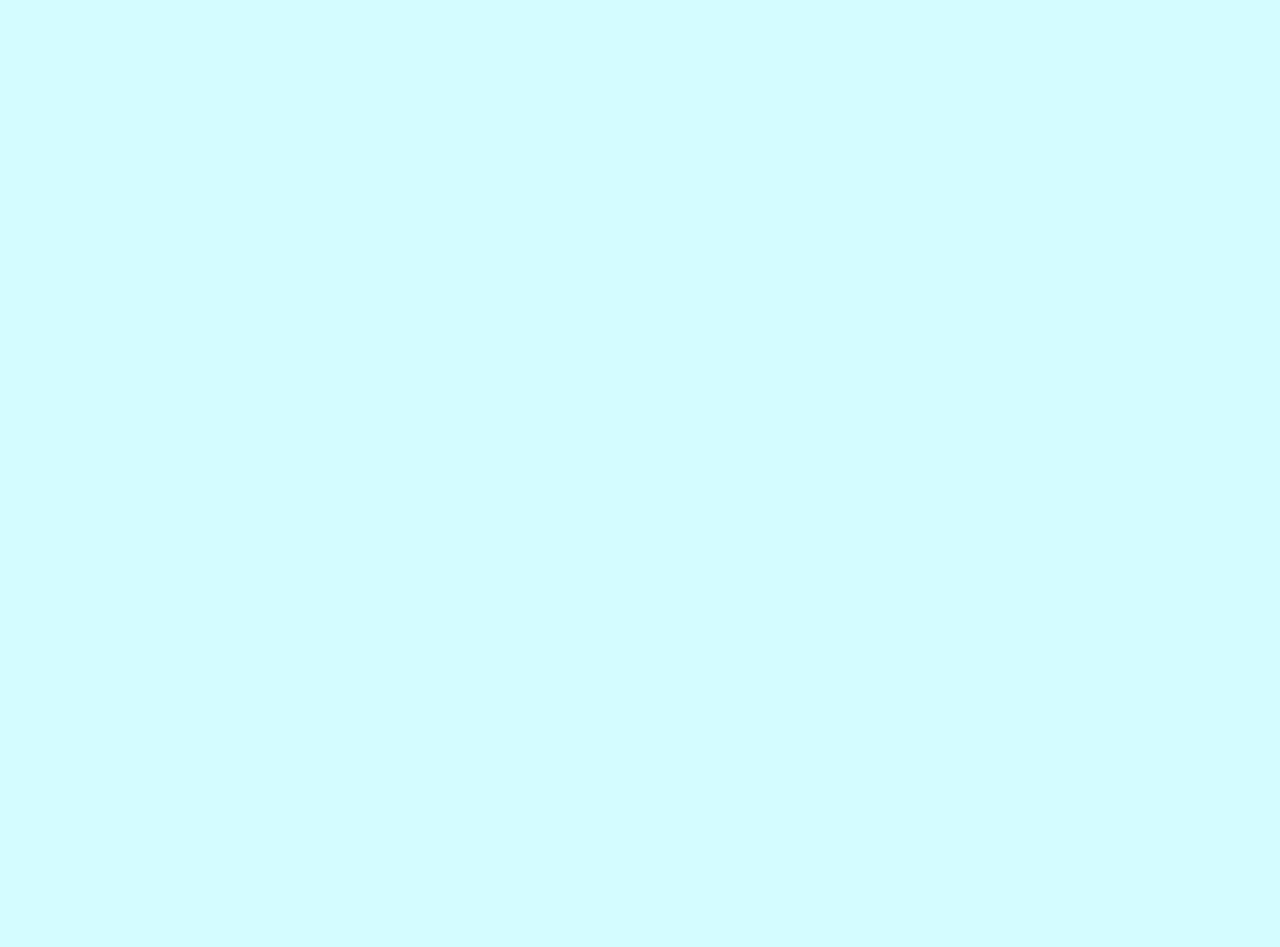
<file: Prototype Bilgi/templates/waterpollution2.html>
<!DOCTYPE html>
<html>  
<head>
<meta name="viewport" content="width=device-width, initial-scale=1">
<link rel="stylesheet" href="../css/style.css">
</head>
<body>
  <div class="sidenav">
  <a href="../templates/index.html">Menü</a>
  <a href="../templates/about.html">Hakkında</a>
  <a href="../templates/contact.html">İletişim</a>
</div>
  <h1 align="middle">BİLGİ YARIŞMASI</h1>
  <div style="display: flex; justify-content: center;">
  <iframe src="https://docs.google.com/forms/d/e/1FAIpQLSfzhGxeBzjy-rjC4Hck8sYVlICIJiULRlhBCZVUzu5bRMiuuA/viewform?embedded=true" width="640" height="4059" frameborder="0" marginheight="0" marginwidth="0">Yükleniyor…</iframe>
  </div>
</body>
</html>
</file>
<file: Prototype Bilgi/css/style.css>
body {
  font-family: "Lato", sans-serif;
  background: #d4fcff;
}

.sidenav {
  height: 100%;
  width: 120px;
  position: fixed;
  z-index: 1;
  top: 0;
  left: 0;
  background-color: #16003b;
  overflow-x: hidden;
  padding-top: 20px;
}

.sidenav a {
  padding: 6px 8px 6px 16px;
  text-decoration: none;
  font-size: 16px;
  color: #8cbac6;
  display: block;
}

.sidenav a:hover {
  color: #ffffff;
  transition-duration: 0.2s;
}

.button {
  background-color: #5793af;
  border: none;
  color: rgb(255, 255, 255);
  padding: 100px 20px;
  text-align: center;
  text-decoration: none;
  font-size: 32px;
  margin-right: auto;
  margin-left: 100px;
  margin-top: 30px;
  display: inline-block;
  cursor: pointer;
  border-radius: 16px;
}

.button:hover {
  opacity: 0.7;
  transition-duration: 150ms;
}

.button a {
  color: inherit;
  text-decoration: none;
}

.button1 {
  background-color: #4caf50;
}

.button2 {
  background-color: #af5757;
}

.button3 {
  background-color: #28a69a;
}

.button4 {
  background-color: #607d8b;
}

.button5 {
  background-color: #afa357;
}
.pop {
  padding: 30px;
}



.square {
  height: 50px;
  width: 50px;
  background-color: #555;
}

.main {
  margin-left: 200px;
  font-size: 16px;
  padding: 0px 10px;
}

@media screen and (max-height: 450px) {
  .sidenav {padding-top: 15px;}
  .sidenav a {font-size: 18px;}
}
</file>
